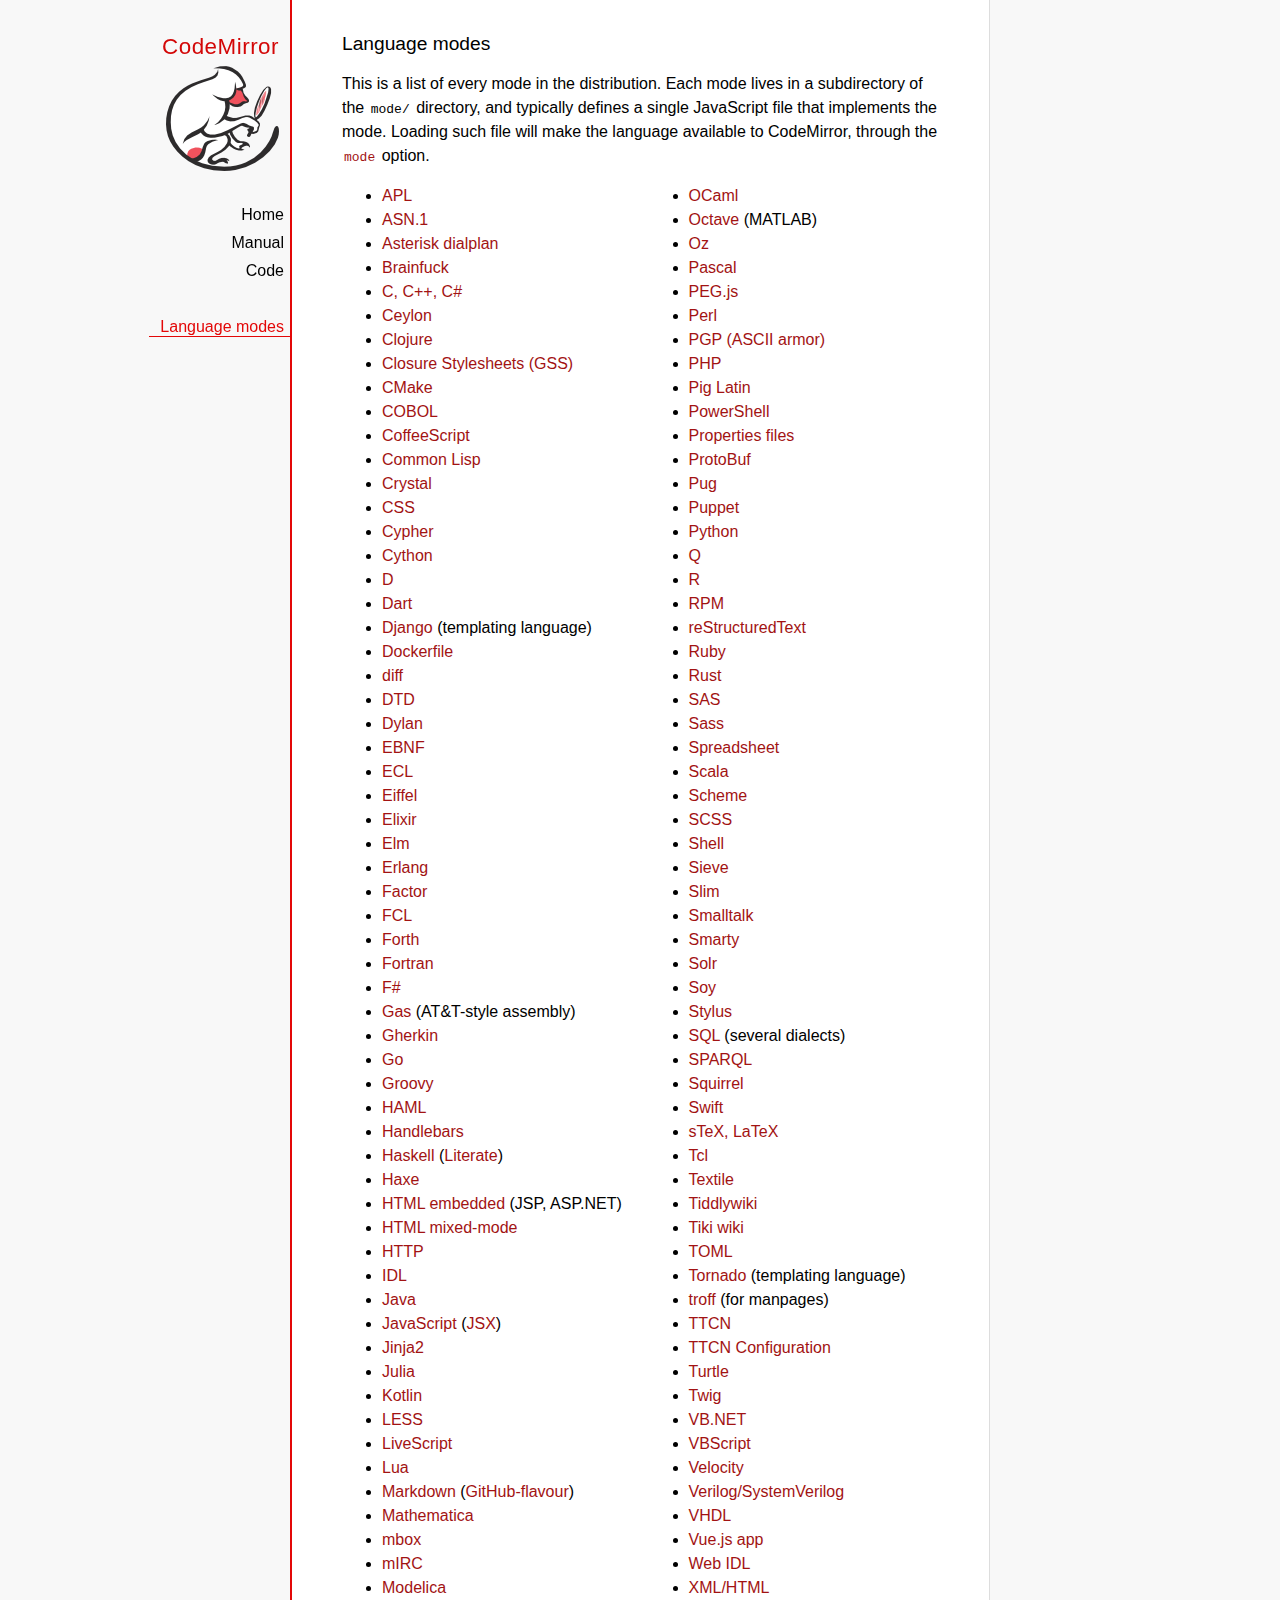
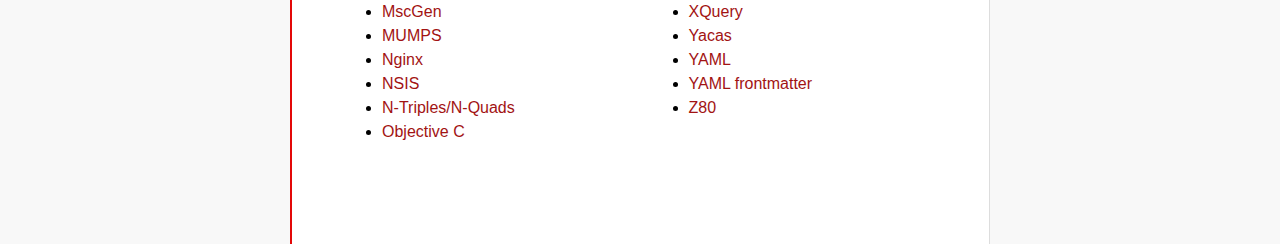
<file: web/plugin/codemirror/mode/index.html>
<!doctype html>

<title>CodeMirror: Language Modes</title>
<meta charset="utf-8"/>
<link rel=stylesheet href="../doc/docs.css">

<div id=nav>
  <a href="http://codemirror.net"><h1>CodeMirror</h1><img id=logo src="../doc/logo.png"></a>

  <ul>
    <li><a href="../index.html">Home</a>
    <li><a href="../doc/manual.html">Manual</a>
    <li><a href="https://github.com/codemirror/codemirror">Code</a>
  </ul>
  <ul>
    <li><a class=active href="#">Language modes</a>
  </ul>
</div>

<article>

  <h2>Language modes</h2>

  <p>This is a list of every mode in the distribution. Each mode lives
in a subdirectory of the <code>mode/</code> directory, and typically
defines a single JavaScript file that implements the mode. Loading
such file will make the language available to CodeMirror, through
the <a href="../doc/manual.html#option_mode"><code>mode</code></a>
option.</p>

  <div style="-webkit-columns: 100px 2; -moz-columns: 100px 2; columns: 100px 2;">
    <ul style="margin-top: 0">
      <li><a href="apl/index.html">APL</a></li>
      <li><a href="asn.1/index.html">ASN.1</a></li>
      <li><a href="asterisk/index.html">Asterisk dialplan</a></li>
      <li><a href="brainfuck/index.html">Brainfuck</a></li>
      <li><a href="clike/index.html">C, C++, C#</a></li>
      <li><a href="clike/index.html">Ceylon</a></li>
      <li><a href="clojure/index.html">Clojure</a></li>
      <li><a href="css/gss.html">Closure Stylesheets (GSS)</a></li>
      <li><a href="cmake/index.html">CMake</a></li>
      <li><a href="cobol/index.html">COBOL</a></li>
      <li><a href="coffeescript/index.html">CoffeeScript</a></li>
      <li><a href="commonlisp/index.html">Common Lisp</a></li>
      <li><a href="crystal/index.html">Crystal</a></li>
      <li><a href="css/index.html">CSS</a></li>
      <li><a href="cypher/index.html">Cypher</a></li>
      <li><a href="python/index.html">Cython</a></li>
      <li><a href="d/index.html">D</a></li>
      <li><a href="dart/index.html">Dart</a></li>
      <li><a href="django/index.html">Django</a> (templating language)</li>
      <li><a href="dockerfile/index.html">Dockerfile</a></li>
      <li><a href="diff/index.html">diff</a></li>
      <li><a href="dtd/index.html">DTD</a></li>
      <li><a href="dylan/index.html">Dylan</a></li>
      <li><a href="ebnf/index.html">EBNF</a></li>
      <li><a href="ecl/index.html">ECL</a></li>
      <li><a href="eiffel/index.html">Eiffel</a></li>
      <li><a href="https://github.com/optick/codemirror-mode-elixir">Elixir</a></li>
      <li><a href="elm/index.html">Elm</a></li>
      <li><a href="erlang/index.html">Erlang</a></li>
      <li><a href="factor/index.html">Factor</a></li>
      <li><a href="fcl/index.html">FCL</a></li>
      <li><a href="forth/index.html">Forth</a></li>
      <li><a href="fortran/index.html">Fortran</a></li>
      <li><a href="mllike/index.html">F#</a></li>
      <li><a href="gas/index.html">Gas</a> (AT&amp;T-style assembly)</li>
      <li><a href="gherkin/index.html">Gherkin</a></li>
      <li><a href="go/index.html">Go</a></li>
      <li><a href="groovy/index.html">Groovy</a></li>
      <li><a href="haml/index.html">HAML</a></li>
      <li><a href="handlebars/index.html">Handlebars</a></li>
      <li><a href="haskell/index.html">Haskell</a> (<a href="haskell-literate/index.html">Literate</a>)</li>
      <li><a href="haxe/index.html">Haxe</a></li>
      <li><a href="htmlembedded/index.html">HTML embedded</a> (JSP, ASP.NET)</li>
      <li><a href="htmlmixed/index.html">HTML mixed-mode</a></li>
      <li><a href="http/index.html">HTTP</a></li>
      <li><a href="idl/index.html">IDL</a></li>
      <li><a href="clike/index.html">Java</a></li>
      <li><a href="javascript/index.html">JavaScript</a> (<a href="jsx/index.html">JSX</a>)</li>
      <li><a href="jinja2/index.html">Jinja2</a></li>
      <li><a href="julia/index.html">Julia</a></li>
      <li><a href="kotlin/index.html">Kotlin</a></li>
      <li><a href="css/less.html">LESS</a></li>
      <li><a href="livescript/index.html">LiveScript</a></li>
      <li><a href="lua/index.html">Lua</a></li>
      <li><a href="markdown/index.html">Markdown</a> (<a href="gfm/index.html">GitHub-flavour</a>)</li>
      <li><a href="mathematica/index.html">Mathematica</a></li>
      <li><a href="mbox/index.html">mbox</a></li>
      <li><a href="mirc/index.html">mIRC</a></li>
      <li><a href="modelica/index.html">Modelica</a></li>
      <li><a href="mscgen/index.html">MscGen</a></li>
      <li><a href="mumps/index.html">MUMPS</a></li>
      <li><a href="nginx/index.html">Nginx</a></li>
      <li><a href="nsis/index.html">NSIS</a></li>
      <li><a href="ntriples/index.html">N-Triples/N-Quads</a></li>
      <li><a href="clike/index.html">Objective C</a></li>
      <li><a href="mllike/index.html">OCaml</a></li>
      <li><a href="octave/index.html">Octave</a> (MATLAB)</li>
      <li><a href="oz/index.html">Oz</a></li>
      <li><a href="pascal/index.html">Pascal</a></li>
      <li><a href="pegjs/index.html">PEG.js</a></li>
      <li><a href="perl/index.html">Perl</a></li>
      <li><a href="asciiarmor/index.html">PGP (ASCII armor)</a></li>
      <li><a href="php/index.html">PHP</a></li>
      <li><a href="pig/index.html">Pig Latin</a></li>
      <li><a href="powershell/index.html">PowerShell</a></li>
      <li><a href="properties/index.html">Properties files</a></li>
      <li><a href="protobuf/index.html">ProtoBuf</a></li>
      <li><a href="pug/index.html">Pug</a></li>
      <li><a href="puppet/index.html">Puppet</a></li>
      <li><a href="python/index.html">Python</a></li>
      <li><a href="q/index.html">Q</a></li>
      <li><a href="r/index.html">R</a></li>
      <li><a href="rpm/index.html">RPM</a></li>
      <li><a href="rst/index.html">reStructuredText</a></li>
      <li><a href="ruby/index.html">Ruby</a></li>
      <li><a href="rust/index.html">Rust</a></li>
      <li><a href="sas/index.html">SAS</a></li>
      <li><a href="sass/index.html">Sass</a></li>
      <li><a href="spreadsheet/index.html">Spreadsheet</a></li>
      <li><a href="clike/scala.html">Scala</a></li>
      <li><a href="scheme/index.html">Scheme</a></li>
      <li><a href="css/scss.html">SCSS</a></li>
      <li><a href="shell/index.html">Shell</a></li>
      <li><a href="sieve/index.html">Sieve</a></li>
      <li><a href="slim/index.html">Slim</a></li>
      <li><a href="smalltalk/index.html">Smalltalk</a></li>
      <li><a href="smarty/index.html">Smarty</a></li>
      <li><a href="solr/index.html">Solr</a></li>
      <li><a href="soy/index.html">Soy</a></li>
      <li><a href="stylus/index.html">Stylus</a></li>
      <li><a href="sql/index.html">SQL</a> (several dialects)</li>
      <li><a href="sparql/index.html">SPARQL</a></li>
      <li><a href="clike/index.html">Squirrel</a></li>
      <li><a href="swift/index.html">Swift</a></li>
      <li><a href="stex/index.html">sTeX, LaTeX</a></li>
      <li><a href="tcl/index.html">Tcl</a></li>
      <li><a href="textile/index.html">Textile</a></li>
      <li><a href="tiddlywiki/index.html">Tiddlywiki</a></li>
      <li><a href="tiki/index.html">Tiki wiki</a></li>
      <li><a href="toml/index.html">TOML</a></li>
      <li><a href="tornado/index.html">Tornado</a> (templating language)</li>
      <li><a href="troff/index.html">troff</a> (for manpages)</li>
      <li><a href="ttcn/index.html">TTCN</a></li>
      <li><a href="ttcn-cfg/index.html">TTCN Configuration</a></li>
      <li><a href="turtle/index.html">Turtle</a></li>
      <li><a href="twig/index.html">Twig</a></li>
      <li><a href="vb/index.html">VB.NET</a></li>
      <li><a href="vbscript/index.html">VBScript</a></li>
      <li><a href="velocity/index.html">Velocity</a></li>
      <li><a href="verilog/index.html">Verilog/SystemVerilog</a></li>
      <li><a href="vhdl/index.html">VHDL</a></li>
      <li><a href="vue/index.html">Vue.js app</a></li>
      <li><a href="webidl/index.html">Web IDL</a></li>
      <li><a href="xml/index.html">XML/HTML</a></li>
      <li><a href="xquery/index.html">XQuery</a></li>
      <li><a href="yacas/index.html">Yacas</a></li>
      <li><a href="yaml/index.html">YAML</a></li>
      <li><a href="yaml-frontmatter/index.html">YAML frontmatter</a></li>
      <li><a href="z80/index.html">Z80</a></li>
    </ul>
  </div>

</article>
</file>
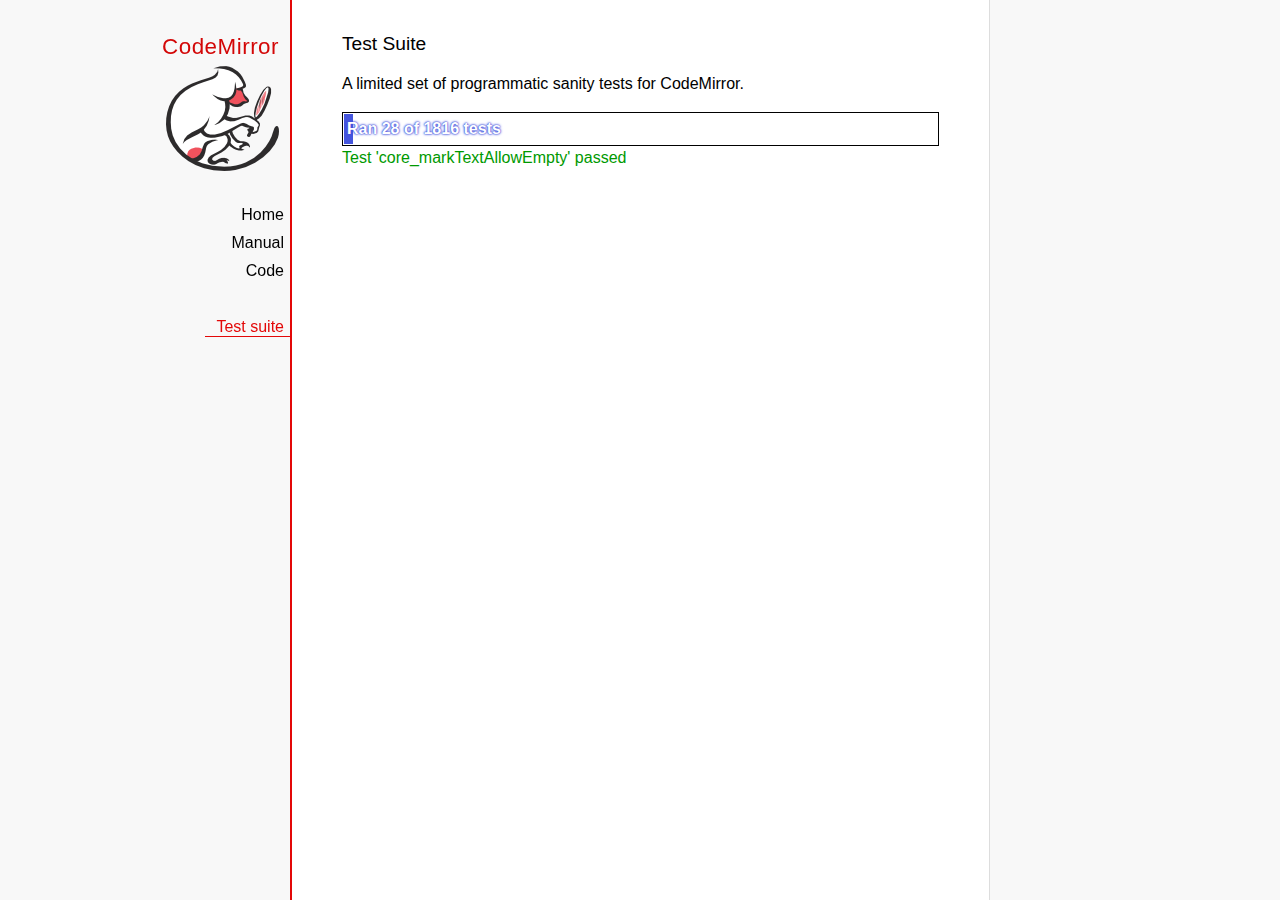
<file: web/plugin/codemirror/test/index.html>
<!doctype html>

<meta charset="utf-8"/>
<title>CodeMirror: Test Suite</title>
<link rel=stylesheet href="../doc/docs.css">

<link rel="stylesheet" href="../lib/codemirror.css">
<link rel="stylesheet" href="mode_test.css">
<script src="../doc/activebookmark.js"></script>
<script src="../lib/codemirror.js"></script>
<script src="../mode/meta.js"></script>
<script src="../addon/mode/overlay.js"></script>
<script src="../addon/mode/multiplex.js"></script>
<script src="../addon/search/searchcursor.js"></script>
<script src="../addon/dialog/dialog.js"></script>
<script src="../addon/edit/matchbrackets.js"></script>
<script src="../addon/hint/sql-hint.js"></script>
<script src="../addon/comment/comment.js"></script>
<script src="../addon/mode/simple.js"></script>
<script src="../mode/css/css.js"></script>
<script src="../mode/clike/clike.js"></script>
<!-- clike must be after css or vim and sublime tests will fail -->
<script src="../mode/cypher/cypher.js"></script>
<script src="../mode/d/d.js"></script>
<script src="../mode/gfm/gfm.js"></script>
<script src="../mode/haml/haml.js"></script>
<script src="../mode/htmlmixed/htmlmixed.js"></script>
<script src="../mode/javascript/javascript.js"></script>
<script src="../mode/jsx/jsx.js"></script>
<script src="../mode/markdown/markdown.js"></script>
<script src="../mode/php/php.js"></script>
<script src="../mode/python/python.js"></script>
<script src="../mode/powershell/powershell.js"></script>
<script src="../mode/ruby/ruby.js"></script>
<script src="../mode/sass/sass.js"></script>
<script src="../mode/shell/shell.js"></script>
<script src="../mode/slim/slim.js"></script>
<script src="../mode/soy/soy.js"></script>
<script src="../mode/sql/sql.js"></script>
<script src="../mode/stex/stex.js"></script>
<script src="../mode/swift/swift.js"></script>
<script src="../mode/textile/textile.js"></script>
<script src="../mode/verilog/verilog.js"></script>
<script src="../mode/xml/xml.js"></script>
<script src="../mode/xquery/xquery.js"></script>
<script src="../keymap/emacs.js"></script>
<script src="../keymap/sublime.js"></script>
<script src="../keymap/vim.js"></script>
<script src="../mode/rust/rust.js"></script>
<script src="../mode/mscgen/mscgen.js"></script>
<script src="../mode/dylan/dylan.js"></script>

<style type="text/css">
  .ok {color: #090;}
  .fail {color: #e00;}
  .error {color: #c90;}
  .done {font-weight: bold;}
  #progress {
  background: #45d;
  color: white;
  text-shadow: 0 0 1px #45d, 0 0 2px #45d, 0 0 3px #45d;
  font-weight: bold;
  white-space: pre;
  }
  #testground {
  visibility: hidden;
  }
  #testground.offscreen {
  visibility: visible;
  position: absolute;
  left: -10000px;
  top: -10000px;
  }
  .CodeMirror { border: 1px solid black; }
</style>

<div id=nav>
  <a href="http://codemirror.net"><h1>CodeMirror</h1><img id=logo src="../doc/logo.png"></a>

  <ul>
    <li><a href="../index.html">Home</a>
    <li><a href="../doc/manual.html">Manual</a>
    <li><a href="https://github.com/codemirror/codemirror">Code</a>
  </ul>
  <ul>
    <li><a class=active href="#">Test suite</a>
  </ul>
</div>

<article>
  <h2>Test Suite</h2>

    <p>A limited set of programmatic sanity tests for CodeMirror.</p>

    <div style="border: 1px solid black; padding: 1px; max-width: 700px;">
      <div style="width: 0px;" id=progress><div style="padding: 3px;">Ran <span id="progress_ran">0</span><span id="progress_total"> of 0</span> tests</div></div>
    </div>
    <p id=status>Please enable JavaScript...</p>
    <div id=output></div>

    <div id=testground></div>

    <script src="driver.js"></script>
    <script src="test.js"></script>
    <script src="doc_test.js"></script>
    <script src="multi_test.js"></script>
    <script src="contenteditable_test.js"></script>
    <script src="scroll_test.js"></script>
    <script src="comment_test.js"></script>
    <script src="search_test.js"></script>
    <script src="mode_test.js"></script>

    <script src="../mode/clike/test.js"></script>
    <script src="../mode/css/test.js"></script>
    <script src="../mode/css/gss_test.js"></script>
    <script src="../mode/css/scss_test.js"></script>
    <script src="../mode/css/less_test.js"></script>
    <script src="../mode/cypher/test.js"></script>
    <script src="../mode/d/test.js"></script>
    <script src="../mode/gfm/test.js"></script>
    <script src="../mode/haml/test.js"></script>
    <script src="../mode/javascript/test.js"></script>
    <script src="../mode/jsx/test.js"></script>
    <script src="../mode/markdown/test.js"></script>
    <script src="../mode/php/test.js"></script>
    <script src="../mode/powershell/test.js"></script>
    <script src="../mode/ruby/test.js"></script>
    <script src="../mode/sass/test.js"></script>
    <script src="../mode/shell/test.js"></script>
    <script src="../mode/slim/test.js"></script>
    <script src="../mode/soy/test.js"></script>
    <script src="../mode/stex/test.js"></script>
    <script src="../mode/swift/test.js"></script>
    <script src="../mode/textile/test.js"></script>
    <script src="../mode/verilog/test.js"></script>
    <script src="../mode/xml/test.js"></script>
    <script src="../mode/xquery/test.js"></script>
    <script src="../mode/python/test.js"></script>
    <script src="../mode/rust/test.js"></script>
    <script src="../mode/mscgen/mscgen_test.js"></script>
    <script src="../mode/mscgen/xu_test.js"></script>
    <script src="../mode/mscgen/msgenny_test.js"></script>
    <script src="../mode/dylan/test.js"></script>
    <script src="../addon/mode/multiplex_test.js"></script>
    <script src="emacs_test.js"></script>
    <script src="sql-hint-test.js"></script>
    <script src="sublime_test.js"></script>
    <script src="vim_test.js"></script>
    <script>
      window.onload = runHarness;
      CodeMirror.on(window, 'hashchange', runHarness);

      function esc(str) {
        return str.replace(/[<&]/, function(ch) { return ch == "<" ? "&lt;" : "&amp;"; });
      }

      var output = document.getElementById("output"),
          progress = document.getElementById("progress"),
          progressRan = document.getElementById("progress_ran").childNodes[0],
          progressTotal = document.getElementById("progress_total").childNodes[0];
      var count = 0,
          failed = 0,
          skipped = 0,
          bad = "",
          running = false, // Flag that states tests are running
          quit = false, // Flag to quit tests ASAP
          verbose = false; // Adds message for *every* test to output

      function runHarness(){
        if (running) {
          quit = true;
          setStatus("Restarting tests...", '', true);
          setTimeout(function(){runHarness();}, 500);
          return;
        }
        filters = [];
        verbose = false;
        if (window.location.hash.substr(1)){
          var strings = window.location.hash.substr(1).split(",");
          while (strings.length) {
            var s = strings.shift();
            if (s === "verbose")
              verbose = true;
            else
              filters.push(parseTestFilter(decodeURIComponent(s)));
          }
        }
        quit = false;
        running = true;
        setStatus("Loading tests...");
        count = 0;
        failed = 0;
        skipped = 0;
        bad = "";
        totalTests = countTests();
        progressTotal.nodeValue = " of " + totalTests;
        progressRan.nodeValue = count;
        output.innerHTML = '';
        document.getElementById("testground").innerHTML = "<form>" +
          "<textarea id=\"code\" name=\"code\"></textarea>" +
          "<input type=submit value=ok name=submit>" +
          "</form>";
        runTests(displayTest);
      }

      function setStatus(message, className, force){
        if (quit && !force) return;
        if (!message) throw("must provide message");
        var status = document.getElementById("status").childNodes[0];
        status.nodeValue = message;
        status.parentNode.className = className;
      }
      function addOutput(name, className, code){
        var newOutput = document.createElement("dl");
        var newTitle = document.createElement("dt");
        newTitle.className = className;
        newTitle.appendChild(document.createTextNode(name));
        newOutput.appendChild(newTitle);
        var newMessage = document.createElement("dd");
        newMessage.innerHTML = code;
        newOutput.appendChild(newTitle);
        newOutput.appendChild(newMessage);
        output.appendChild(newOutput);
      }
      function displayTest(type, name, customMessage) {
        var message = "???";
        if (type != "done" && type != "skipped") ++count;
        progress.style.width = (count * (progress.parentNode.clientWidth - 2) / (totalTests || 1)) + "px";
        progressRan.nodeValue = count;
        if (type == "ok") {
          message = "Test '" + name + "' passed";
          if (!verbose) customMessage = false;
        } else if (type == "skipped") {
          message = "Test '" + name + "' skipped";
          ++skipped;
          if (!verbose) customMessage = false;
        } else if (type == "expected") {
          message = "Test '" + name + "' failed as expected";
          if (!verbose) customMessage = false;
        } else if (type == "error" || type == "fail") {
          ++failed;
          message = "Test '" + name + "' failed";
        } else if (type == "done") {
          if (failed) {
            type += " fail";
            message = failed + " failure" + (failed > 1 ? "s" : "");
          } else if (count < totalTests) {
            failed = totalTests - count;
            type += " fail";
            message = failed + " failure" + (failed > 1 ? "s" : "");
          } else {
            type += " ok";
            message = "All passed";
            if (skipped) {
              message += " (" + skipped + " skipped)";
            }
          }
          progressTotal.nodeValue = '';
          customMessage = true; // Hack to avoid adding to output
        }
        if (verbose && !customMessage)  customMessage = message;
        setStatus(message, type);
        if (customMessage && customMessage.length > 0) {
          addOutput(name, type, customMessage);
        }
      }
    </script>

</article>
</file>
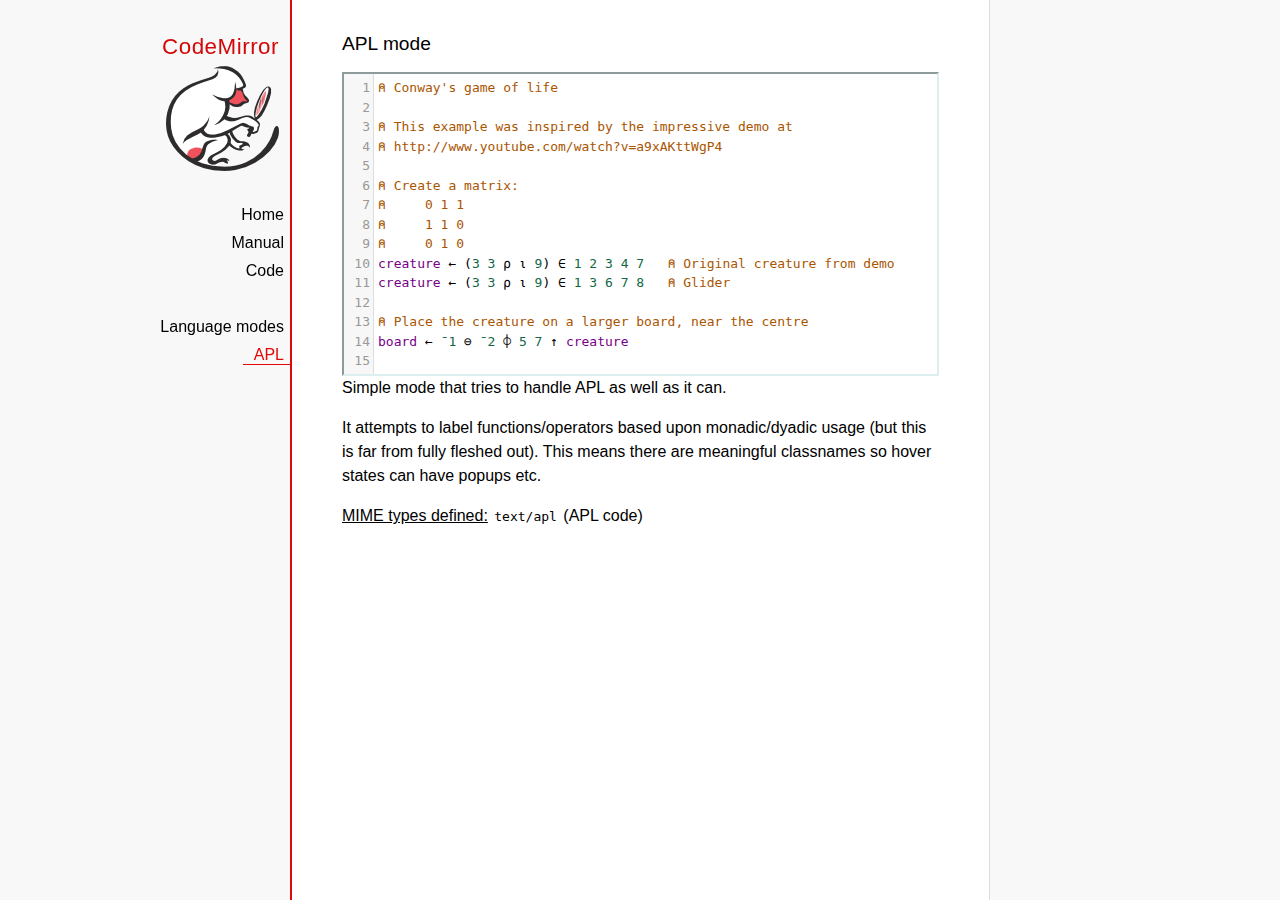
<file: web/plugin/codemirror/mode/apl/index.html>
<!doctype html>

<title>CodeMirror: APL mode</title>
<meta charset="utf-8"/>
<link rel=stylesheet href="../../doc/docs.css">

<link rel="stylesheet" href="../../lib/codemirror.css">
<script src="../../lib/codemirror.js"></script>
<script src="../../addon/edit/matchbrackets.js"></script>
<script src="./apl.js"></script>
<style>
	.CodeMirror { border: 2px inset #dee; }
    </style>
<div id=nav>
  <a href="http://codemirror.net"><h1>CodeMirror</h1><img id=logo src="../../doc/logo.png"></a>

  <ul>
    <li><a href="../../index.html">Home</a>
    <li><a href="../../doc/manual.html">Manual</a>
    <li><a href="https://github.com/codemirror/codemirror">Code</a>
  </ul>
  <ul>
    <li><a href="../index.html">Language modes</a>
    <li><a class=active href="#">APL</a>
  </ul>
</div>

<article>
<h2>APL mode</h2>
<form><textarea id="code" name="code">
⍝ Conway's game of life

⍝ This example was inspired by the impressive demo at
⍝ http://www.youtube.com/watch?v=a9xAKttWgP4

⍝ Create a matrix:
⍝     0 1 1
⍝     1 1 0
⍝     0 1 0
creature ← (3 3 ⍴ ⍳ 9) ∈ 1 2 3 4 7   ⍝ Original creature from demo
creature ← (3 3 ⍴ ⍳ 9) ∈ 1 3 6 7 8   ⍝ Glider

⍝ Place the creature on a larger board, near the centre
board ← ¯1 ⊖ ¯2 ⌽ 5 7 ↑ creature

⍝ A function to move from one generation to the next
life ← {∨/ 1 ⍵ ∧ 3 4 = ⊂+/ +⌿ 1 0 ¯1 ∘.⊖ 1 0 ¯1 ⌽¨ ⊂⍵}

⍝ Compute n-th generation and format it as a
⍝ character matrix
gen ← {' #'[(life ⍣ ⍵) board]}

⍝ Show first three generations
(gen 1) (gen 2) (gen 3)
</textarea></form>

    <script>
      var editor = CodeMirror.fromTextArea(document.getElementById("code"), {
        lineNumbers: true,
        matchBrackets: true,
        mode: "text/apl"
      });
    </script>

    <p>Simple mode that tries to handle APL as well as it can.</p>
    <p>It attempts to label functions/operators based upon
    monadic/dyadic usage (but this is far from fully fleshed out).
    This means there are meaningful classnames so hover states can
    have popups etc.</p>

    <p><strong>MIME types defined:</strong> <code>text/apl</code> (APL code)</p>
  </article>
</file>
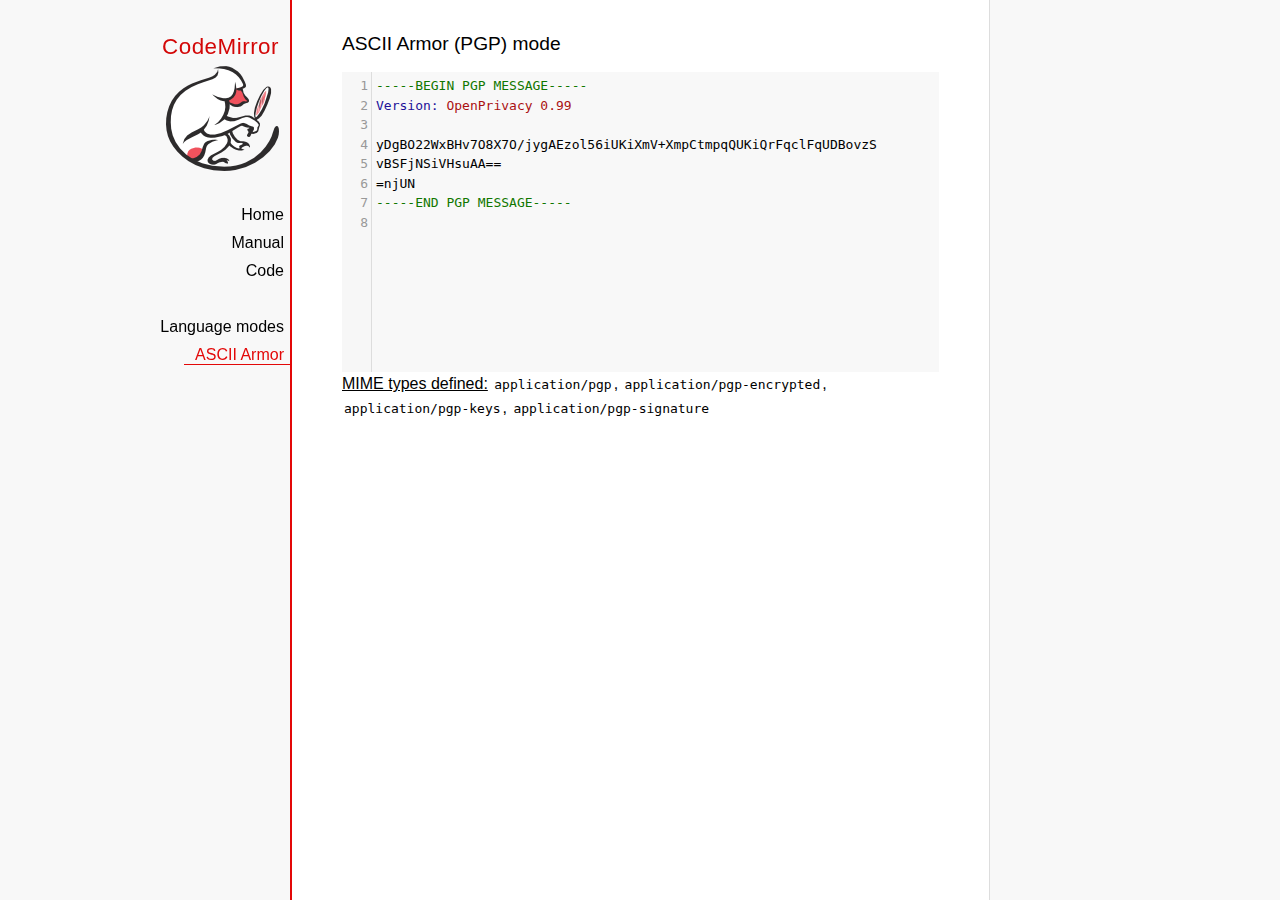
<file: web/plugin/codemirror/mode/asciiarmor/index.html>
<!doctype html>

<title>CodeMirror: ASCII Armor (PGP) mode</title>
<meta charset="utf-8"/>
<link rel=stylesheet href="../../doc/docs.css">

<link rel="stylesheet" href="../../lib/codemirror.css">
<script src="../../lib/codemirror.js"></script>
<script src="asciiarmor.js"></script>
<style>.CodeMirror {background: #f8f8f8;}</style>
<div id=nav>
  <a href="http://codemirror.net"><h1>CodeMirror</h1><img id=logo src="../../doc/logo.png"></a>

  <ul>
    <li><a href="../../index.html">Home</a>
    <li><a href="../../doc/manual.html">Manual</a>
    <li><a href="https://github.com/codemirror/codemirror">Code</a>
  </ul>
  <ul>
    <li><a href="../index.html">Language modes</a>
    <li><a class=active href="#">ASCII Armor</a>
  </ul>
</div>

<article>
<h2>ASCII Armor (PGP) mode</h2>
<form><textarea id="code" name="code">
-----BEGIN PGP MESSAGE-----
Version: OpenPrivacy 0.99

yDgBO22WxBHv7O8X7O/jygAEzol56iUKiXmV+XmpCtmpqQUKiQrFqclFqUDBovzS
vBSFjNSiVHsuAA==
=njUN
-----END PGP MESSAGE-----
</textarea></form>

<script>
var editor = CodeMirror.fromTextArea(document.getElementById("code"), {
  lineNumbers: true
});
</script>

<p><strong>MIME types
defined:</strong> <code>application/pgp</code>, <code>application/pgp-encrypted</code>, <code>application/pgp-keys</code>, <code>application/pgp-signature</code></p>

</article>
</file>
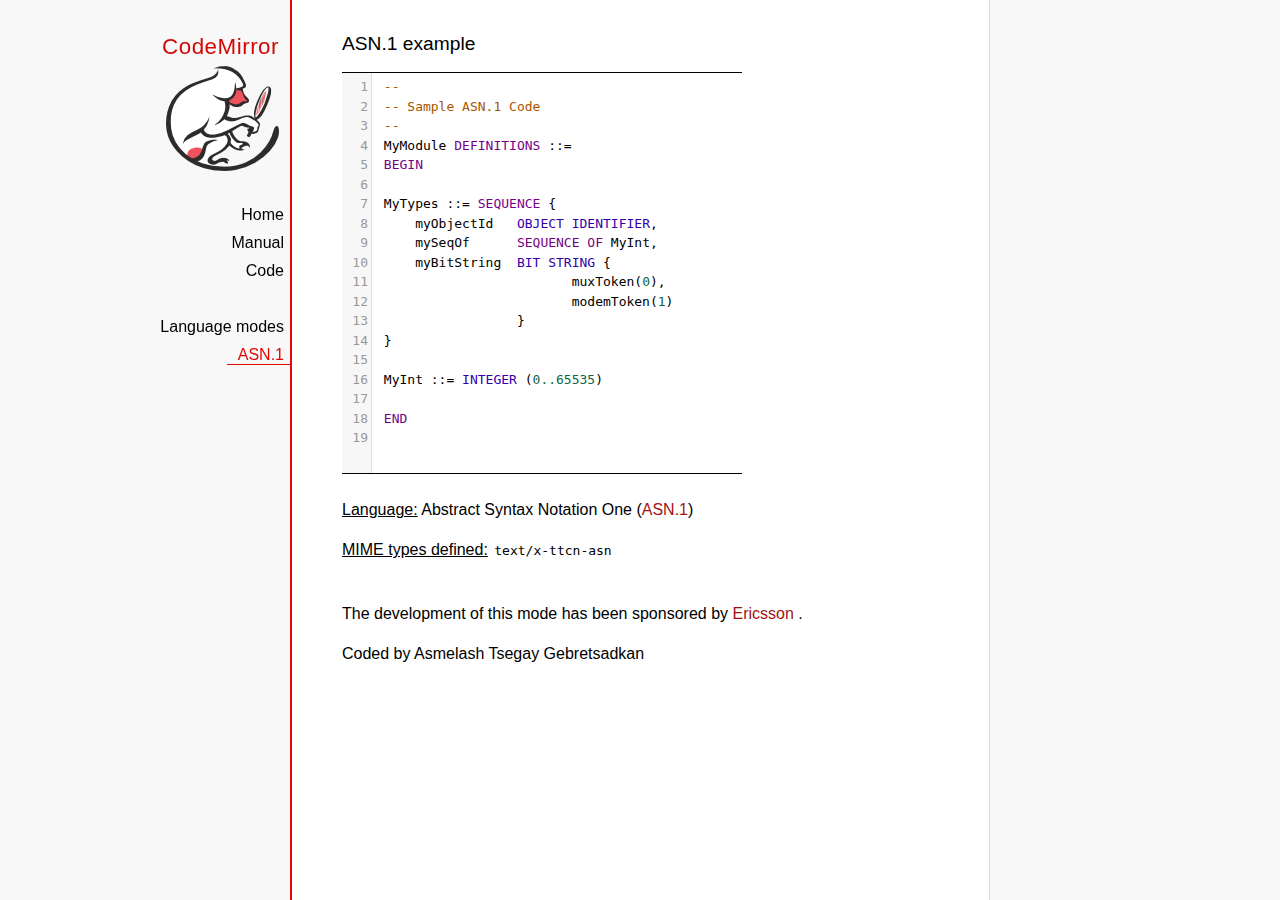
<file: web/plugin/codemirror/mode/asn.1/index.html>
﻿<!doctype html>

<title>CodeMirror: ASN.1 mode</title>
<meta charset="utf-8"/>
<link rel=stylesheet href="../../doc/docs.css">

<link rel="stylesheet" href="../../lib/codemirror.css">
<script src="../../lib/codemirror.js"></script>
<script src="asn.1.js"></script>
<style type="text/css">
    .CodeMirror {
        border-top: 1px solid black;
        border-bottom: 1px solid black;
    }
</style>
<div id=nav>
    <a href="http://codemirror.net"><h1>CodeMirror</h1>
        <img id=logo src="../../doc/logo.png">
    </a>

    <ul>
        <li><a href="../../index.html">Home</a>
        <li><a href="../../doc/manual.html">Manual</a>
        <li><a href="https://github.com/codemirror/codemirror">Code</a>
    </ul>
    <ul>
        <li><a href="../index.html">Language modes</a>
        <li><a class=active href="http://en.wikipedia.org/wiki/Abstract_Syntax_Notation_One">ASN.1</a>
    </ul>
</div>
<article>
    <h2>ASN.1 example</h2>
    <div>
        <textarea id="ttcn-asn-code">
 --
 -- Sample ASN.1 Code
 --
 MyModule DEFINITIONS ::=
 BEGIN

 MyTypes ::= SEQUENCE {
     myObjectId   OBJECT IDENTIFIER,
     mySeqOf      SEQUENCE OF MyInt,
     myBitString  BIT STRING {
                         muxToken(0),
                         modemToken(1)
                  }
 }

 MyInt ::= INTEGER (0..65535)

 END
        </textarea>
    </div>

    <script>
        var ttcnEditor = CodeMirror.fromTextArea(document.getElementById("ttcn-asn-code"), {
            lineNumbers: true,
            matchBrackets: true,
            mode: "text/x-ttcn-asn"
        });
        ttcnEditor.setSize(400, 400);
        var mac = CodeMirror.keyMap.default == CodeMirror.keyMap.macDefault;
        CodeMirror.keyMap.default[(mac ? "Cmd" : "Ctrl") + "-Space"] = "autocomplete";
    </script>
    <br/>
    <p><strong>Language:</strong> Abstract Syntax Notation One
        (<a href="http://www.itu.int/en/ITU-T/asn1/Pages/introduction.aspx">ASN.1</a>)
    </p>
    <p><strong>MIME types defined:</strong> <code>text/x-ttcn-asn</code></p>

    <br/>
    <p>The development of this mode has been sponsored by <a href="http://www.ericsson.com/">Ericsson
    </a>.</p>
    <p>Coded by Asmelash Tsegay Gebretsadkan </p>
</article>
</file>
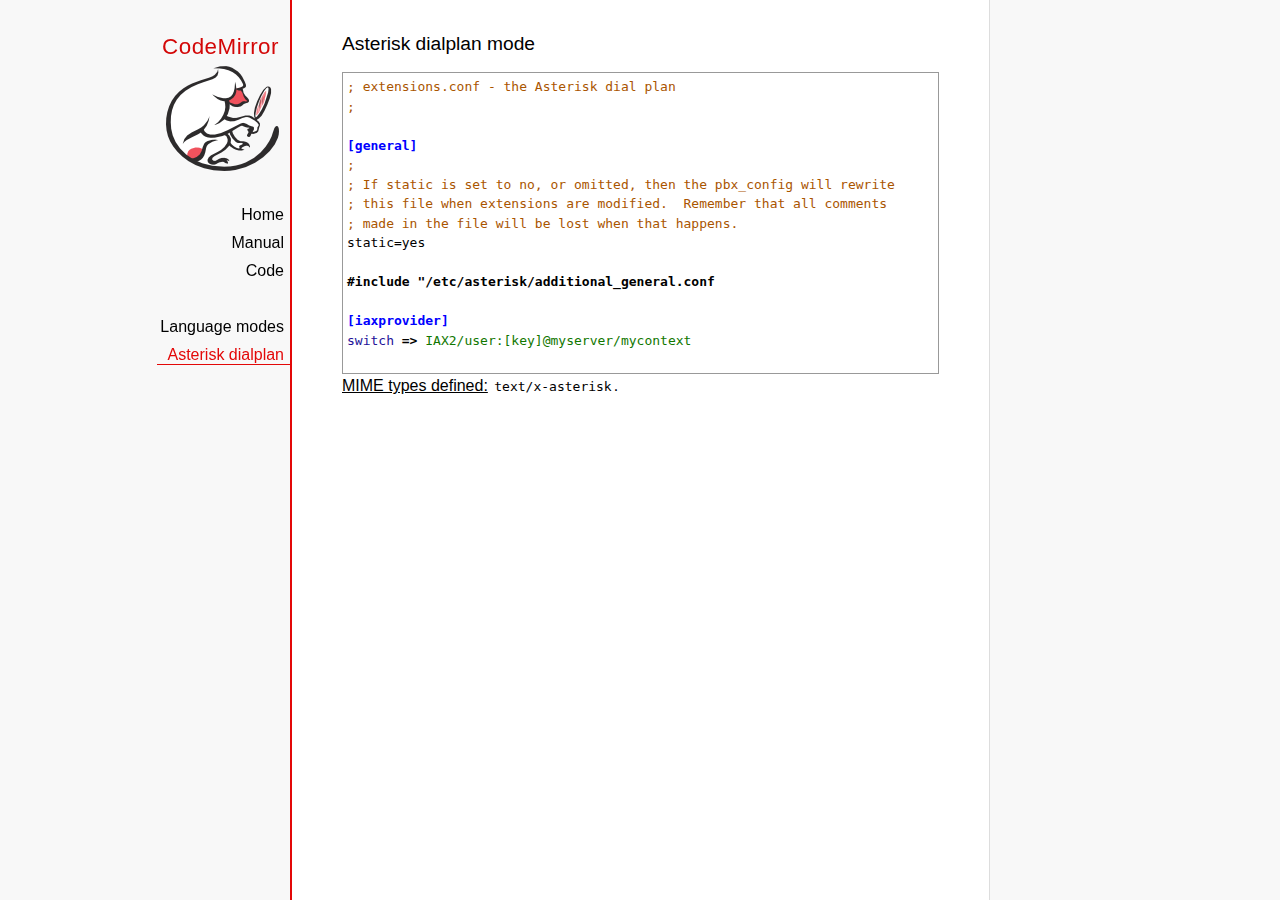
<file: web/plugin/codemirror/mode/asterisk/index.html>
<!doctype html>

<title>CodeMirror: Asterisk dialplan mode</title>
<meta charset="utf-8"/>
<link rel=stylesheet href="../../doc/docs.css">

<link rel="stylesheet" href="../../lib/codemirror.css">
<script src="../../lib/codemirror.js"></script>
<script src="asterisk.js"></script>
<style>
      .CodeMirror {border: 1px solid #999;}
      .cm-s-default span.cm-arrow { color: red; }
    </style>
<div id=nav>
  <a href="http://codemirror.net"><h1>CodeMirror</h1><img id=logo src="../../doc/logo.png"></a>

  <ul>
    <li><a href="../../index.html">Home</a>
    <li><a href="../../doc/manual.html">Manual</a>
    <li><a href="https://github.com/codemirror/codemirror">Code</a>
  </ul>
  <ul>
    <li><a href="../index.html">Language modes</a>
    <li><a class=active href="#">Asterisk dialplan</a>
  </ul>
</div>

<article>
<h2>Asterisk dialplan mode</h2>
<form><textarea id="code" name="code">
; extensions.conf - the Asterisk dial plan
;

[general]
;
; If static is set to no, or omitted, then the pbx_config will rewrite
; this file when extensions are modified.  Remember that all comments
; made in the file will be lost when that happens.
static=yes

#include "/etc/asterisk/additional_general.conf

[iaxprovider]
switch => IAX2/user:[key]@myserver/mycontext

[dynamic]
#exec /usr/bin/dynamic-peers.pl

[trunkint]
;
; International long distance through trunk
;
exten => _9011.,1,Macro(dundi-e164,${EXTEN:4})
exten => _9011.,n,Dial(${GLOBAL(TRUNK)}/${FILTER(0-9,${EXTEN:${GLOBAL(TRUNKMSD)}})})

[local]
;
; Master context for local, toll-free, and iaxtel calls only
;
ignorepat => 9
include => default

[demo]
include => stdexten
;
; We start with what to do when a call first comes in.
;
exten => s,1,Wait(1)			; Wait a second, just for fun
same  => n,Answer			; Answer the line
same  => n,Set(TIMEOUT(digit)=5)	; Set Digit Timeout to 5 seconds
same  => n,Set(TIMEOUT(response)=10)	; Set Response Timeout to 10 seconds
same  => n(restart),BackGround(demo-congrats)	; Play a congratulatory message
same  => n(instruct),BackGround(demo-instruct)	; Play some instructions
same  => n,WaitExten			; Wait for an extension to be dialed.

exten => 2,1,BackGround(demo-moreinfo)	; Give some more information.
exten => 2,n,Goto(s,instruct)

exten => 3,1,Set(LANGUAGE()=fr)		; Set language to french
exten => 3,n,Goto(s,restart)		; Start with the congratulations

exten => 1000,1,Goto(default,s,1)
;
; We also create an example user, 1234, who is on the console and has
; voicemail, etc.
;
exten => 1234,1,Playback(transfer,skip)		; "Please hold while..."
					; (but skip if channel is not up)
exten => 1234,n,Gosub(${EXTEN},stdexten(${GLOBAL(CONSOLE)}))
exten => 1234,n,Goto(default,s,1)		; exited Voicemail

exten => 1235,1,Voicemail(1234,u)		; Right to voicemail

exten => 1236,1,Dial(Console/dsp)		; Ring forever
exten => 1236,n,Voicemail(1234,b)		; Unless busy

;
; # for when they're done with the demo
;
exten => #,1,Playback(demo-thanks)	; "Thanks for trying the demo"
exten => #,n,Hangup			; Hang them up.

;
; A timeout and "invalid extension rule"
;
exten => t,1,Goto(#,1)			; If they take too long, give up
exten => i,1,Playback(invalid)		; "That's not valid, try again"

;
; Create an extension, 500, for dialing the
; Asterisk demo.
;
exten => 500,1,Playback(demo-abouttotry); Let them know what's going on
exten => 500,n,Dial(IAX2/guest@pbx.digium.com/s@default)	; Call the Asterisk demo
exten => 500,n,Playback(demo-nogo)	; Couldn't connect to the demo site
exten => 500,n,Goto(s,6)		; Return to the start over message.

;
; Create an extension, 600, for evaluating echo latency.
;
exten => 600,1,Playback(demo-echotest)	; Let them know what's going on
exten => 600,n,Echo			; Do the echo test
exten => 600,n,Playback(demo-echodone)	; Let them know it's over
exten => 600,n,Goto(s,6)		; Start over

;
;	You can use the Macro Page to intercom a individual user
exten => 76245,1,Macro(page,SIP/Grandstream1)
; or if your peernames are the same as extensions
exten => _7XXX,1,Macro(page,SIP/${EXTEN})
;
;
; System Wide Page at extension 7999
;
exten => 7999,1,Set(TIMEOUT(absolute)=60)
exten => 7999,2,Page(Local/Grandstream1@page&Local/Xlite1@page&Local/1234@page/n,d)

; Give voicemail at extension 8500
;
exten => 8500,1,VoicemailMain
exten => 8500,n,Goto(s,6)

    </textarea></form>
    <script>
      var editor = CodeMirror.fromTextArea(document.getElementById("code"), {
        mode: "text/x-asterisk",
        matchBrackets: true,
        lineNumber: true
      });
    </script>

    <p><strong>MIME types defined:</strong> <code>text/x-asterisk</code>.</p>

  </article>
</file>
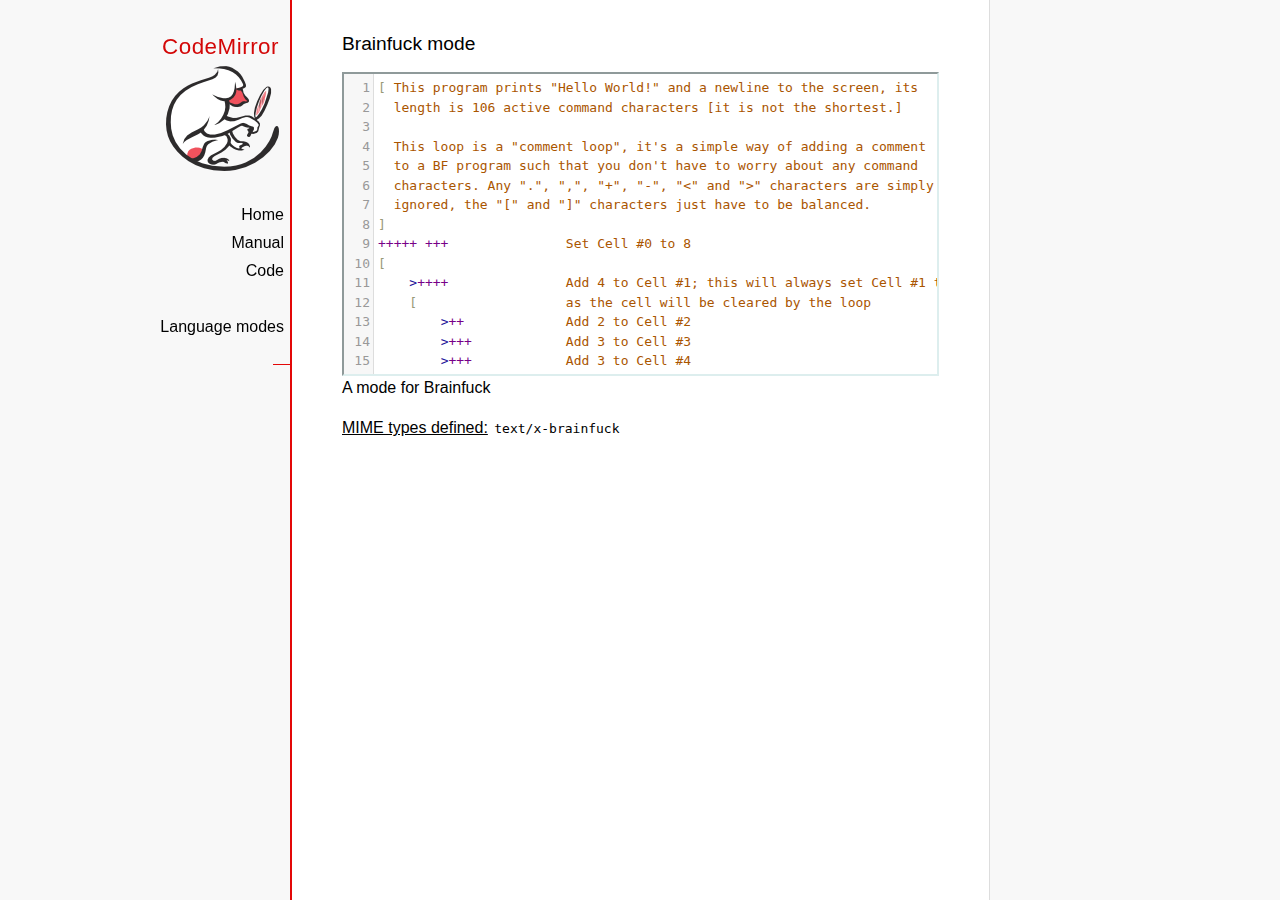
<file: web/plugin/codemirror/mode/brainfuck/index.html>
<!doctype html>

<title>CodeMirror: Brainfuck mode</title>
<meta charset="utf-8"/>
<link rel=stylesheet href="../../doc/docs.css">

<link rel="stylesheet" href="../../lib/codemirror.css">
<script src="../../lib/codemirror.js"></script>
<script src="../../addon/edit/matchbrackets.js"></script>
<script src="./brainfuck.js"></script>
<style>
	.CodeMirror { border: 2px inset #dee; }
    </style>
<div id=nav>
  <a href="http://codemirror.net"><h1>CodeMirror</h1><img id=logo src="../../doc/logo.png"></a>

  <ul>
    <li><a href="../../index.html">Home</a>
    <li><a href="../../doc/manual.html">Manual</a>
    <li><a href="https://github.com/codemirror/codemirror">Code</a>
  </ul>
  <ul>
    <li><a href="../index.html">Language modes</a>
    <li><a class=active href="#"></a>
  </ul>
</div>

<article>
<h2>Brainfuck mode</h2>
<form><textarea id="code" name="code">
[ This program prints "Hello World!" and a newline to the screen, its
  length is 106 active command characters [it is not the shortest.]

  This loop is a "comment loop", it's a simple way of adding a comment
  to a BF program such that you don't have to worry about any command
  characters. Any ".", ",", "+", "-", "&lt;" and "&gt;" characters are simply
  ignored, the "[" and "]" characters just have to be balanced.
]
+++++ +++               Set Cell #0 to 8
[
    &gt;++++               Add 4 to Cell #1; this will always set Cell #1 to 4
    [                   as the cell will be cleared by the loop
        &gt;++             Add 2 to Cell #2
        &gt;+++            Add 3 to Cell #3
        &gt;+++            Add 3 to Cell #4
        &gt;+              Add 1 to Cell #5
        &lt;&lt;&lt;&lt;-           Decrement the loop counter in Cell #1
    ]                   Loop till Cell #1 is zero; number of iterations is 4
    &gt;+                  Add 1 to Cell #2
    &gt;+                  Add 1 to Cell #3
    &gt;-                  Subtract 1 from Cell #4
    &gt;&gt;+                 Add 1 to Cell #6
    [&lt;]                 Move back to the first zero cell you find; this will
                        be Cell #1 which was cleared by the previous loop
    &lt;-                  Decrement the loop Counter in Cell #0
]                       Loop till Cell #0 is zero; number of iterations is 8

The result of this is:
Cell No :   0   1   2   3   4   5   6
Contents:   0   0  72 104  88  32   8
Pointer :   ^

&gt;&gt;.                     Cell #2 has value 72 which is 'H'
&gt;---.                   Subtract 3 from Cell #3 to get 101 which is 'e'
+++++++..+++.           Likewise for 'llo' from Cell #3
&gt;&gt;.                     Cell #5 is 32 for the space
&lt;-.                     Subtract 1 from Cell #4 for 87 to give a 'W'
&lt;.                      Cell #3 was set to 'o' from the end of 'Hello'
+++.------.--------.    Cell #3 for 'rl' and 'd'
&gt;&gt;+.                    Add 1 to Cell #5 gives us an exclamation point
&gt;++.                    And finally a newline from Cell #6
</textarea></form>

    <script>
      var editor = CodeMirror.fromTextArea(document.getElementById("code"), {
        lineNumbers: true,
        matchBrackets: true,
        mode: "text/x-brainfuck"
      });
    </script>

    <p>A mode for Brainfuck</p>

    <p><strong>MIME types defined:</strong> <code>text/x-brainfuck</code></p>
  </article>
</file>
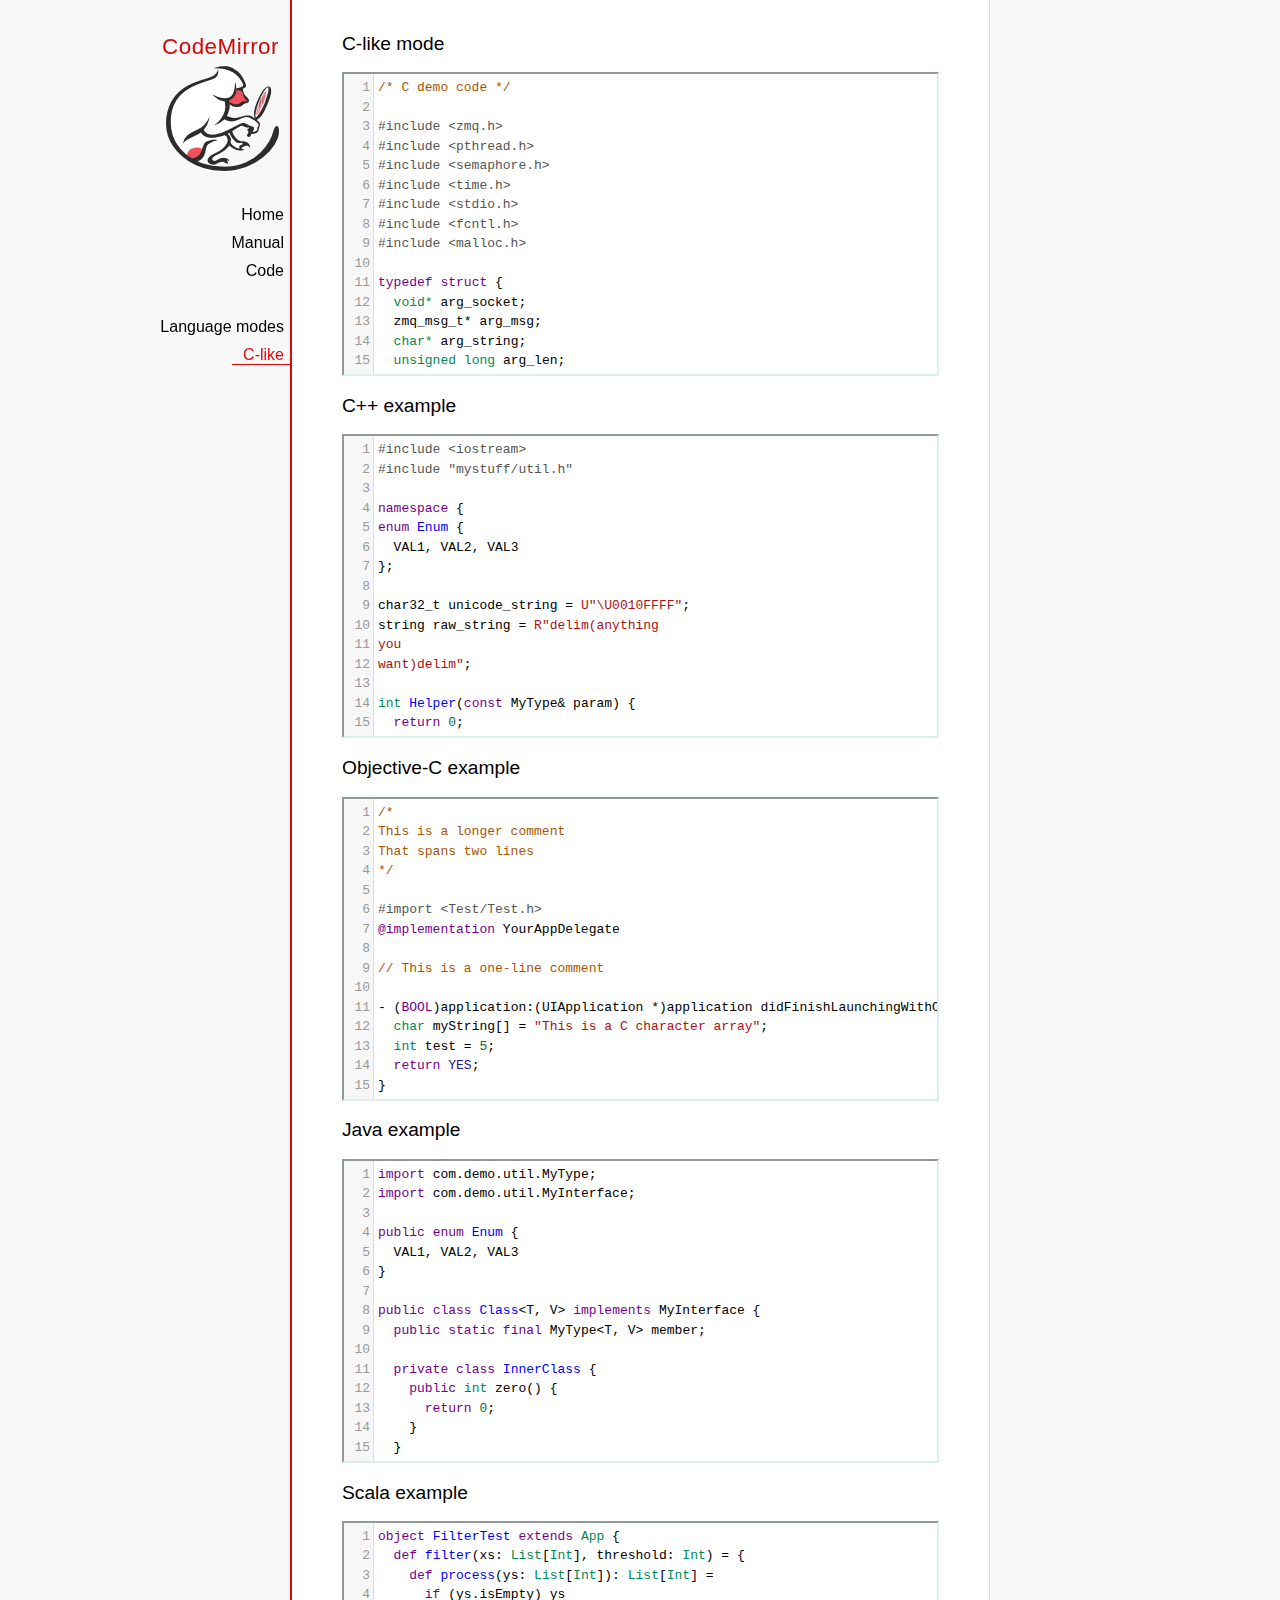
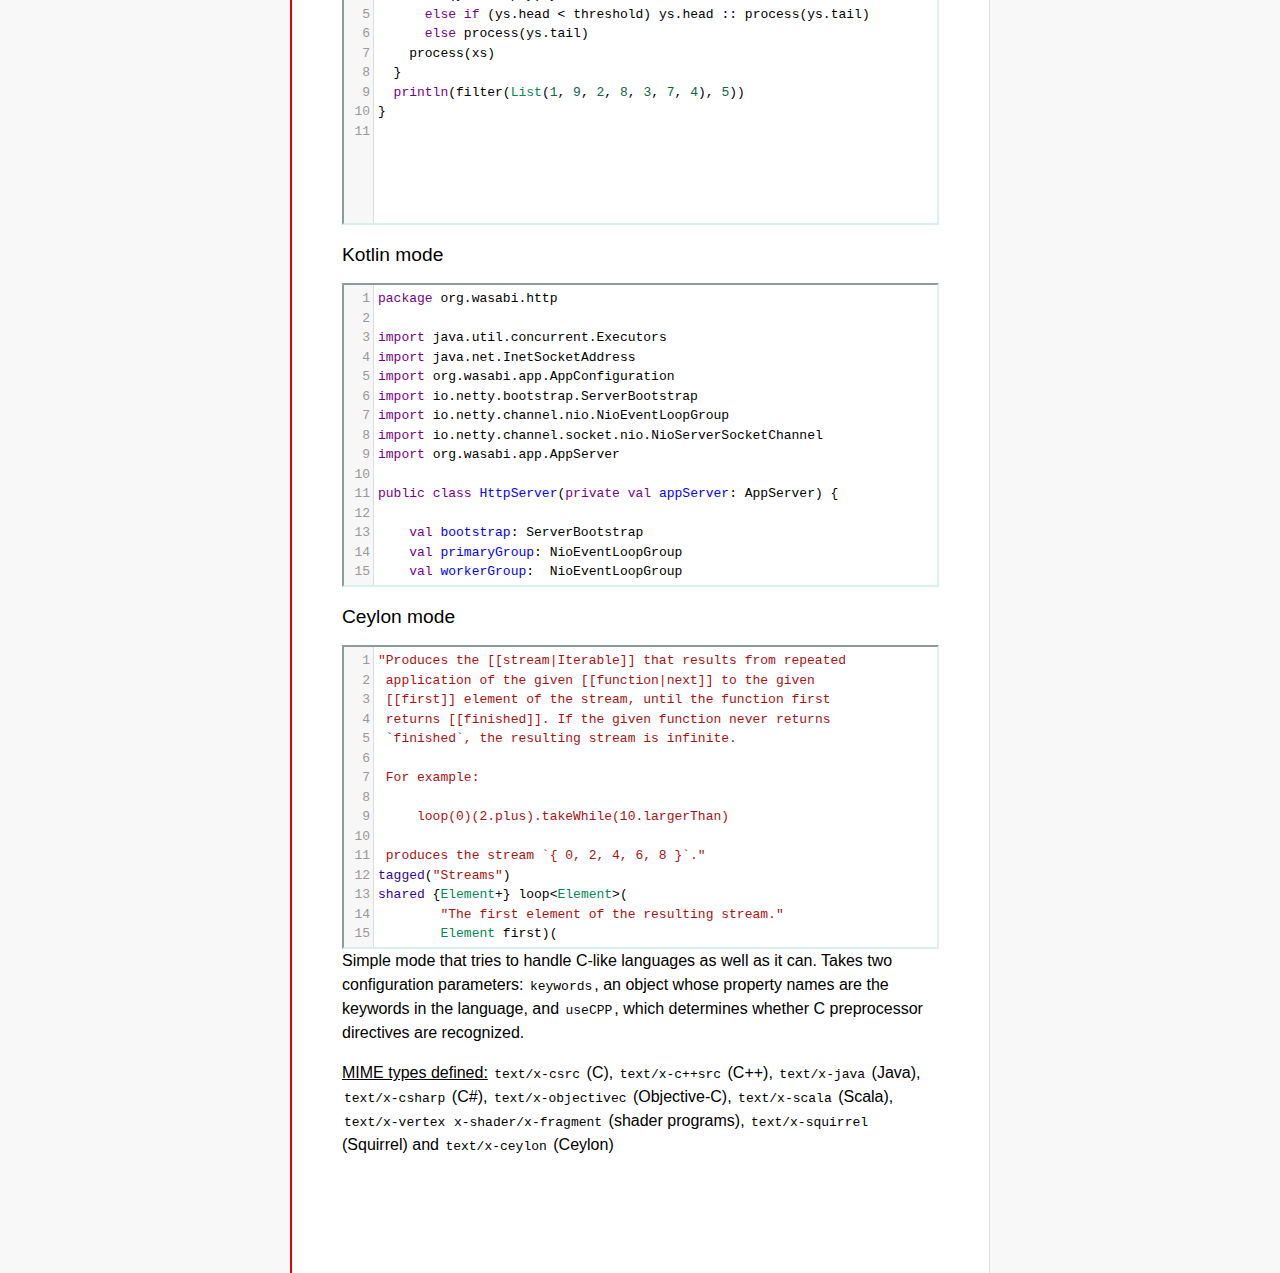
<file: web/plugin/codemirror/mode/clike/index.html>
<!doctype html>

<title>CodeMirror: C-like mode</title>
<meta charset="utf-8"/>
<link rel=stylesheet href="../../doc/docs.css">

<link rel="stylesheet" href="../../lib/codemirror.css">
<script src="../../lib/codemirror.js"></script>
<script src="../../addon/edit/matchbrackets.js"></script>
<link rel="stylesheet" href="../../addon/hint/show-hint.css">
<script src="../../addon/hint/show-hint.js"></script>
<script src="clike.js"></script>
<style>.CodeMirror {border: 2px inset #dee;}</style>
<div id=nav>
  <a href="http://codemirror.net"><h1>CodeMirror</h1><img id=logo src="../../doc/logo.png"></a>

  <ul>
    <li><a href="../../index.html">Home</a>
    <li><a href="../../doc/manual.html">Manual</a>
    <li><a href="https://github.com/codemirror/codemirror">Code</a>
  </ul>
  <ul>
    <li><a href="../index.html">Language modes</a>
    <li><a class=active href="#">C-like</a>
  </ul>
</div>

<article>
<h2>C-like mode</h2>

<div><textarea id="c-code">
/* C demo code */

#include <zmq.h>
#include <pthread.h>
#include <semaphore.h>
#include <time.h>
#include <stdio.h>
#include <fcntl.h>
#include <malloc.h>

typedef struct {
  void* arg_socket;
  zmq_msg_t* arg_msg;
  char* arg_string;
  unsigned long arg_len;
  int arg_int, arg_command;

  int signal_fd;
  int pad;
  void* context;
  sem_t sem;
} acl_zmq_context;

#define p(X) (context->arg_##X)

void* zmq_thread(void* context_pointer) {
  acl_zmq_context* context = (acl_zmq_context*)context_pointer;
  char ok = 'K', err = 'X';
  int res;

  while (1) {
    while ((res = sem_wait(&amp;context->sem)) == EINTR);
    if (res) {write(context->signal_fd, &amp;err, 1); goto cleanup;}
    switch(p(command)) {
    case 0: goto cleanup;
    case 1: p(socket) = zmq_socket(context->context, p(int)); break;
    case 2: p(int) = zmq_close(p(socket)); break;
    case 3: p(int) = zmq_bind(p(socket), p(string)); break;
    case 4: p(int) = zmq_connect(p(socket), p(string)); break;
    case 5: p(int) = zmq_getsockopt(p(socket), p(int), (void*)p(string), &amp;p(len)); break;
    case 6: p(int) = zmq_setsockopt(p(socket), p(int), (void*)p(string), p(len)); break;
    case 7: p(int) = zmq_send(p(socket), p(msg), p(int)); break;
    case 8: p(int) = zmq_recv(p(socket), p(msg), p(int)); break;
    case 9: p(int) = zmq_poll(p(socket), p(int), p(len)); break;
    }
    p(command) = errno;
    write(context->signal_fd, &amp;ok, 1);
  }
 cleanup:
  close(context->signal_fd);
  free(context_pointer);
  return 0;
}

void* zmq_thread_init(void* zmq_context, int signal_fd) {
  acl_zmq_context* context = malloc(sizeof(acl_zmq_context));
  pthread_t thread;

  context->context = zmq_context;
  context->signal_fd = signal_fd;
  sem_init(&amp;context->sem, 1, 0);
  pthread_create(&amp;thread, 0, &amp;zmq_thread, context);
  pthread_detach(thread);
  return context;
}
</textarea></div>

<h2>C++ example</h2>

<div><textarea id="cpp-code">
#include <iostream>
#include "mystuff/util.h"

namespace {
enum Enum {
  VAL1, VAL2, VAL3
};

char32_t unicode_string = U"\U0010FFFF";
string raw_string = R"delim(anything
you
want)delim";

int Helper(const MyType& param) {
  return 0;
}
} // namespace

class ForwardDec;

template <class T, class V>
class Class : public BaseClass {
  const MyType<T, V> member_;

 public:
  const MyType<T, V>& Method() const {
    return member_;
  }

  void Method2(MyType<T, V>* value);
}

template <class T, class V>
void Class::Method2(MyType<T, V>* value) {
  std::out << 1 >> method();
  value->Method3(member_);
  member_ = value;
}
</textarea></div>

<h2>Objective-C example</h2>

<div><textarea id="objectivec-code">
/*
This is a longer comment
That spans two lines
*/

#import <Test/Test.h>
@implementation YourAppDelegate

// This is a one-line comment

- (BOOL)application:(UIApplication *)application didFinishLaunchingWithOptions:(NSDictionary *)launchOptions{
  char myString[] = "This is a C character array";
  int test = 5;
  return YES;
}
</textarea></div>

<h2>Java example</h2>

<div><textarea id="java-code">
import com.demo.util.MyType;
import com.demo.util.MyInterface;

public enum Enum {
  VAL1, VAL2, VAL3
}

public class Class<T, V> implements MyInterface {
  public static final MyType<T, V> member;
  
  private class InnerClass {
    public int zero() {
      return 0;
    }
  }

  @Override
  public MyType method() {
    return member;
  }

  public void method2(MyType<T, V> value) {
    method();
    value.method3();
    member = value;
  }
}
</textarea></div>

<h2>Scala example</h2>

<div><textarea id="scala-code">
object FilterTest extends App {
  def filter(xs: List[Int], threshold: Int) = {
    def process(ys: List[Int]): List[Int] =
      if (ys.isEmpty) ys
      else if (ys.head < threshold) ys.head :: process(ys.tail)
      else process(ys.tail)
    process(xs)
  }
  println(filter(List(1, 9, 2, 8, 3, 7, 4), 5))
}
</textarea></div>

<h2>Kotlin mode</h2>

<div><textarea id="kotlin-code">
package org.wasabi.http

import java.util.concurrent.Executors
import java.net.InetSocketAddress
import org.wasabi.app.AppConfiguration
import io.netty.bootstrap.ServerBootstrap
import io.netty.channel.nio.NioEventLoopGroup
import io.netty.channel.socket.nio.NioServerSocketChannel
import org.wasabi.app.AppServer

public class HttpServer(private val appServer: AppServer) {

    val bootstrap: ServerBootstrap
    val primaryGroup: NioEventLoopGroup
    val workerGroup:  NioEventLoopGroup

    init {
        // Define worker groups
        primaryGroup = NioEventLoopGroup()
        workerGroup = NioEventLoopGroup()

        // Initialize bootstrap of server
        bootstrap = ServerBootstrap()

        bootstrap.group(primaryGroup, workerGroup)
        bootstrap.channel(javaClass<NioServerSocketChannel>())
        bootstrap.childHandler(NettyPipelineInitializer(appServer))
    }

    public fun start(wait: Boolean = true) {
        val channel = bootstrap.bind(appServer.configuration.port)?.sync()?.channel()

        if (wait) {
            channel?.closeFuture()?.sync()
        }
    }

    public fun stop() {
        // Shutdown all event loops
        primaryGroup.shutdownGracefully()
        workerGroup.shutdownGracefully()

        // Wait till all threads are terminated
        primaryGroup.terminationFuture().sync()
        workerGroup.terminationFuture().sync()
    }
}
</textarea></div>

<h2>Ceylon mode</h2>

<div><textarea id="ceylon-code">
"Produces the [[stream|Iterable]] that results from repeated
 application of the given [[function|next]] to the given
 [[first]] element of the stream, until the function first
 returns [[finished]]. If the given function never returns 
 `finished`, the resulting stream is infinite.

 For example:

     loop(0)(2.plus).takeWhile(10.largerThan)

 produces the stream `{ 0, 2, 4, 6, 8 }`."
tagged("Streams")
shared {Element+} loop&lt;Element&gt;(
        "The first element of the resulting stream."
        Element first)(
        "The function that produces the next element of the
         stream, given the current element. The function may
         return [[finished]] to indicate the end of the 
         stream."
        Element|Finished next(Element element))
    =&gt; let (start = first)
    object satisfies {Element+} {
        first =&gt; start;
        empty =&gt; false;
        function nextElement(Element element)
                =&gt; next(element);
        iterator()
                =&gt; object satisfies Iterator&lt;Element&gt; {
            variable Element|Finished current = start;
            shared actual Element|Finished next() {
                if (!is Finished result = current) {
                    current = nextElement(result);
                    return result;
                }
                else {
                    return finished;
                }
            }
        };
    };
</textarea></div>

    <script>
      var cEditor = CodeMirror.fromTextArea(document.getElementById("c-code"), {
        lineNumbers: true,
        matchBrackets: true,
        mode: "text/x-csrc"
      });
      var cppEditor = CodeMirror.fromTextArea(document.getElementById("cpp-code"), {
        lineNumbers: true,
        matchBrackets: true,
        mode: "text/x-c++src"
      });
      var javaEditor = CodeMirror.fromTextArea(document.getElementById("java-code"), {
        lineNumbers: true,
        matchBrackets: true,
        mode: "text/x-java"
      });
      var objectivecEditor = CodeMirror.fromTextArea(document.getElementById("objectivec-code"), {
        lineNumbers: true,
        matchBrackets: true,
        mode: "text/x-objectivec"
      });
      var scalaEditor = CodeMirror.fromTextArea(document.getElementById("scala-code"), {
        lineNumbers: true,
        matchBrackets: true,
        mode: "text/x-scala"
      });
      var kotlinEditor = CodeMirror.fromTextArea(document.getElementById("kotlin-code"), {
          lineNumbers: true,
          matchBrackets: true,
          mode: "text/x-kotlin"
      });
      var ceylonEditor = CodeMirror.fromTextArea(document.getElementById("ceylon-code"), {
          lineNumbers: true,
          matchBrackets: true,
          mode: "text/x-ceylon"
      });
      var mac = CodeMirror.keyMap.default == CodeMirror.keyMap.macDefault;
      CodeMirror.keyMap.default[(mac ? "Cmd" : "Ctrl") + "-Space"] = "autocomplete";
    </script>

    <p>Simple mode that tries to handle C-like languages as well as it
    can. Takes two configuration parameters: <code>keywords</code>, an
    object whose property names are the keywords in the language,
    and <code>useCPP</code>, which determines whether C preprocessor
    directives are recognized.</p>

    <p><strong>MIME types defined:</strong> <code>text/x-csrc</code>
    (C), <code>text/x-c++src</code> (C++), <code>text/x-java</code>
    (Java), <code>text/x-csharp</code> (C#),
    <code>text/x-objectivec</code> (Objective-C),
    <code>text/x-scala</code> (Scala), <code>text/x-vertex</code>
    <code>x-shader/x-fragment</code> (shader programs),
    <code>text/x-squirrel</code> (Squirrel) and
    <code>text/x-ceylon</code> (Ceylon)</p>
</article>
</file>
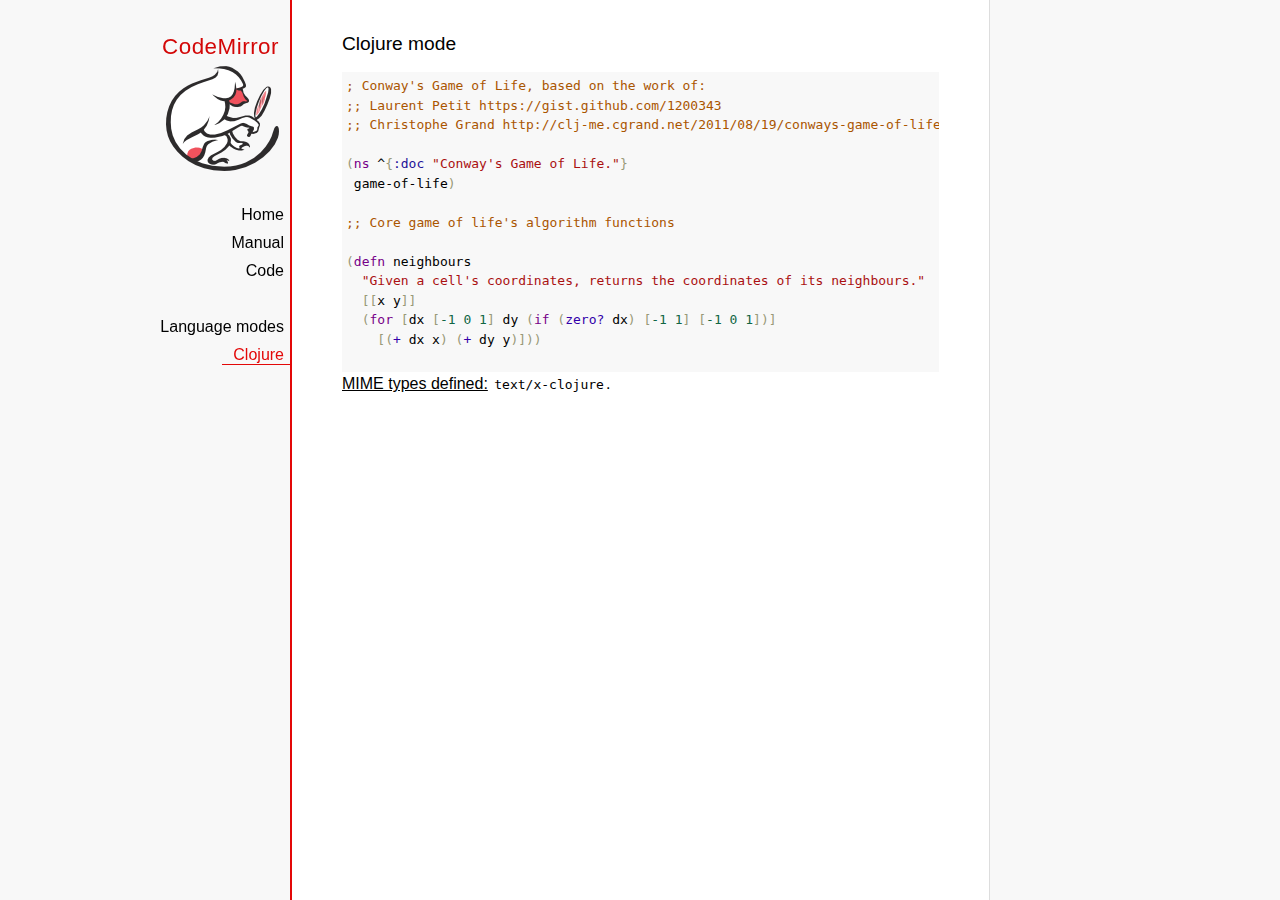
<file: web/plugin/codemirror/mode/clojure/index.html>
<!doctype html>

<title>CodeMirror: Clojure mode</title>
<meta charset="utf-8"/>
<link rel=stylesheet href="../../doc/docs.css">

<link rel="stylesheet" href="../../lib/codemirror.css">
<script src="../../lib/codemirror.js"></script>
<script src="clojure.js"></script>
<style>.CodeMirror {background: #f8f8f8;}</style>
<div id=nav>
  <a href="http://codemirror.net"><h1>CodeMirror</h1><img id=logo src="../../doc/logo.png"></a>

  <ul>
    <li><a href="../../index.html">Home</a>
    <li><a href="../../doc/manual.html">Manual</a>
    <li><a href="https://github.com/codemirror/codemirror">Code</a>
  </ul>
  <ul>
    <li><a href="../index.html">Language modes</a>
    <li><a class=active href="#">Clojure</a>
  </ul>
</div>

<article>
<h2>Clojure mode</h2>
<form><textarea id="code" name="code">
; Conway's Game of Life, based on the work of:
;; Laurent Petit https://gist.github.com/1200343
;; Christophe Grand http://clj-me.cgrand.net/2011/08/19/conways-game-of-life

(ns ^{:doc "Conway's Game of Life."}
 game-of-life)

;; Core game of life's algorithm functions

(defn neighbours
  "Given a cell's coordinates, returns the coordinates of its neighbours."
  [[x y]]
  (for [dx [-1 0 1] dy (if (zero? dx) [-1 1] [-1 0 1])]
    [(+ dx x) (+ dy y)]))

(defn step
  "Given a set of living cells, computes the new set of living cells."
  [cells]
  (set (for [[cell n] (frequencies (mapcat neighbours cells))
             :when (or (= n 3) (and (= n 2) (cells cell)))]
         cell)))

;; Utility methods for displaying game on a text terminal

(defn print-board
  "Prints a board on *out*, representing a step in the game."
  [board w h]
  (doseq [x (range (inc w)) y (range (inc h))]
    (if (= y 0) (print "\n"))
    (print (if (board [x y]) "[X]" " . "))))

(defn display-grids
  "Prints a squence of boards on *out*, representing several steps."
  [grids w h]
  (doseq [board grids]
    (print-board board w h)
    (print "\n")))

;; Launches an example board

(def
  ^{:doc "board represents the initial set of living cells"}
   board #{[2 1] [2 2] [2 3]})

(display-grids (take 3 (iterate step board)) 5 5)

;; Let's play with characters
(println \1 \a \# \\
         \" \( \newline
         \} \" \space
         \tab \return \backspace
         \u1000 \uAaAa \u9F9F)

;; Let's play with numbers
(+ 1 -1 1/2 -1/2 -0.5 0.5)

</textarea></form>
    <script>
      var editor = CodeMirror.fromTextArea(document.getElementById("code"), {});
    </script>

    <p><strong>MIME types defined:</strong> <code>text/x-clojure</code>.</p>

  </article>
</file>
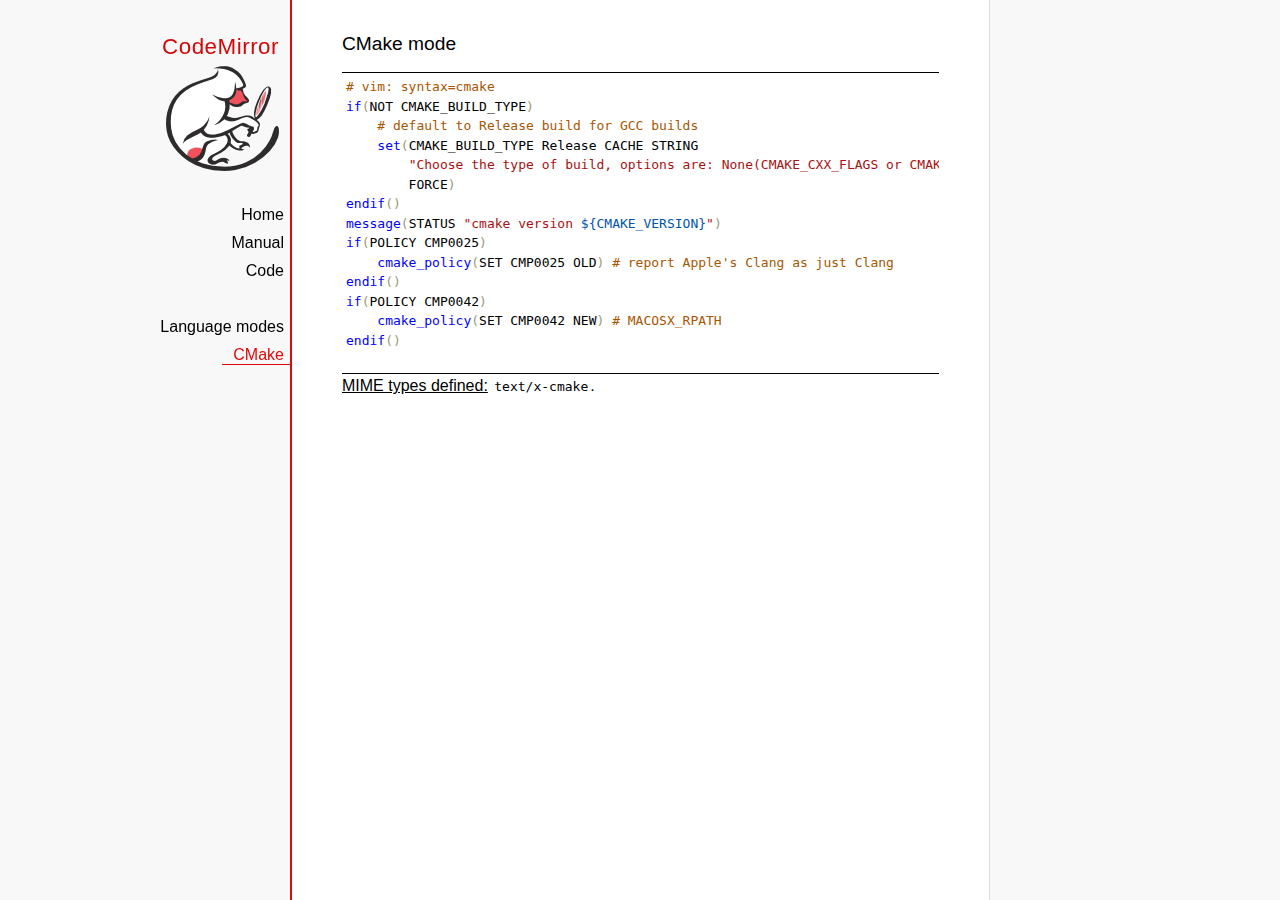
<file: web/plugin/codemirror/mode/cmake/index.html>
<!doctype html>

<title>CodeMirror: CMake mode</title>
<meta charset="utf-8"/>
<link rel=stylesheet href="../../doc/docs.css">

<link rel="stylesheet" href="../../lib/codemirror.css">
<script src="../../lib/codemirror.js"></script>
<script src="../../addon/edit/matchbrackets.js"></script>
<script src="cmake.js"></script>
<style>
      .CodeMirror {border-top: 1px solid black; border-bottom: 1px solid black;}
      .cm-s-default span.cm-arrow { color: red; }
    </style>
<div id=nav>
  <a href="http://codemirror.net"><h1>CodeMirror</h1><img id=logo src="../../doc/logo.png"></a>

  <ul>
    <li><a href="../../index.html">Home</a>
    <li><a href="../../doc/manual.html">Manual</a>
    <li><a href="https://github.com/codemirror/codemirror">Code</a>
  </ul>
  <ul>
    <li><a href="../index.html">Language modes</a>
    <li><a class=active href="#">CMake</a>
  </ul>
</div>

<article>
<h2>CMake mode</h2>
<form><textarea id="code" name="code">
# vim: syntax=cmake
if(NOT CMAKE_BUILD_TYPE)
    # default to Release build for GCC builds
    set(CMAKE_BUILD_TYPE Release CACHE STRING
        "Choose the type of build, options are: None(CMAKE_CXX_FLAGS or CMAKE_C_FLAGS used) Debug Release RelWithDebInfo MinSizeRel."
        FORCE)
endif()
message(STATUS "cmake version ${CMAKE_VERSION}")
if(POLICY CMP0025)
    cmake_policy(SET CMP0025 OLD) # report Apple's Clang as just Clang
endif()
if(POLICY CMP0042)
    cmake_policy(SET CMP0042 NEW) # MACOSX_RPATH
endif()

project (x265)
cmake_minimum_required (VERSION 2.8.8) # OBJECT libraries require 2.8.8
include(CheckIncludeFiles)
include(CheckFunctionExists)
include(CheckSymbolExists)
include(CheckCXXCompilerFlag)

# X265_BUILD must be incremented each time the public API is changed
set(X265_BUILD 48)
configure_file("${PROJECT_SOURCE_DIR}/x265.def.in"
               "${PROJECT_BINARY_DIR}/x265.def")
configure_file("${PROJECT_SOURCE_DIR}/x265_config.h.in"
               "${PROJECT_BINARY_DIR}/x265_config.h")

SET(CMAKE_MODULE_PATH "${PROJECT_SOURCE_DIR}/cmake" "${CMAKE_MODULE_PATH}")

# System architecture detection
string(TOLOWER "${CMAKE_SYSTEM_PROCESSOR}" SYSPROC)
set(X86_ALIASES x86 i386 i686 x86_64 amd64)
list(FIND X86_ALIASES "${SYSPROC}" X86MATCH)
if("${SYSPROC}" STREQUAL "" OR X86MATCH GREATER "-1")
    message(STATUS "Detected x86 target processor")
    set(X86 1)
    add_definitions(-DX265_ARCH_X86=1)
    if("${CMAKE_SIZEOF_VOID_P}" MATCHES 8)
        set(X64 1)
        add_definitions(-DX86_64=1)
    endif()
elseif(${SYSPROC} STREQUAL "armv6l")
    message(STATUS "Detected ARM target processor")
    set(ARM 1)
    add_definitions(-DX265_ARCH_ARM=1 -DHAVE_ARMV6=1)
else()
    message(STATUS "CMAKE_SYSTEM_PROCESSOR value `${CMAKE_SYSTEM_PROCESSOR}` is unknown")
    message(STATUS "Please add this value near ${CMAKE_CURRENT_LIST_FILE}:${CMAKE_CURRENT_LIST_LINE}")
endif()

if(UNIX)
    list(APPEND PLATFORM_LIBS pthread)
    find_library(LIBRT rt)
    if(LIBRT)
        list(APPEND PLATFORM_LIBS rt)
    endif()
    find_package(Numa)
    if(NUMA_FOUND)
        list(APPEND CMAKE_REQUIRED_LIBRARIES ${NUMA_LIBRARY})
        check_symbol_exists(numa_node_of_cpu numa.h NUMA_V2)
        if(NUMA_V2)
            add_definitions(-DHAVE_LIBNUMA)
            message(STATUS "libnuma found, building with support for NUMA nodes")
            list(APPEND PLATFORM_LIBS ${NUMA_LIBRARY})
            link_directories(${NUMA_LIBRARY_DIR})
            include_directories(${NUMA_INCLUDE_DIR})
        endif()
    endif()
    mark_as_advanced(LIBRT NUMA_FOUND)
endif(UNIX)

if(X64 AND NOT WIN32)
    option(ENABLE_PIC "Enable Position Independent Code" ON)
else()
    option(ENABLE_PIC "Enable Position Independent Code" OFF)
endif(X64 AND NOT WIN32)

# Compiler detection
if(CMAKE_GENERATOR STREQUAL "Xcode")
  set(XCODE 1)
endif()
if (APPLE)
  add_definitions(-DMACOS)
endif()
</textarea></form>
    <script>
      var editor = CodeMirror.fromTextArea(document.getElementById("code"), {
        mode: "text/x-cmake",
        matchBrackets: true,
        indentUnit: 4
      });
    </script>

    <p><strong>MIME types defined:</strong> <code>text/x-cmake</code>.</p>

  </article>
</file>
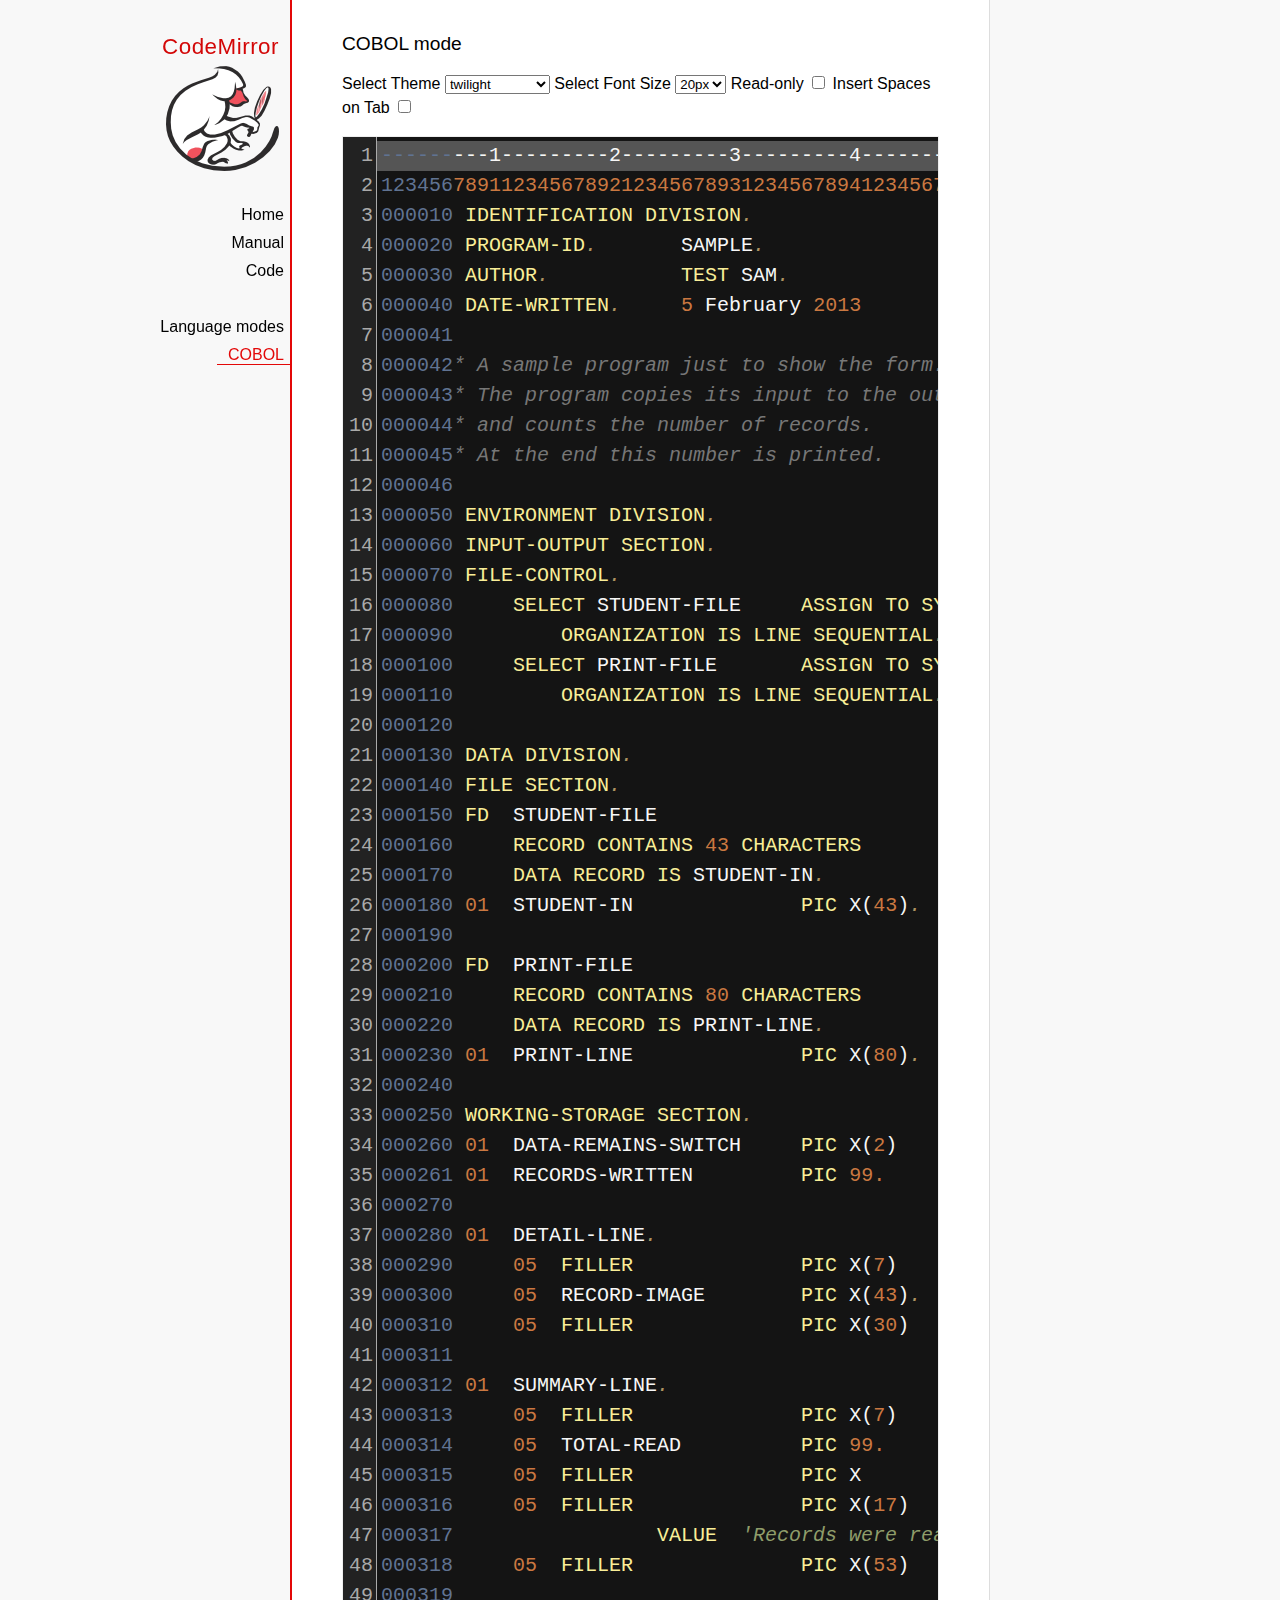
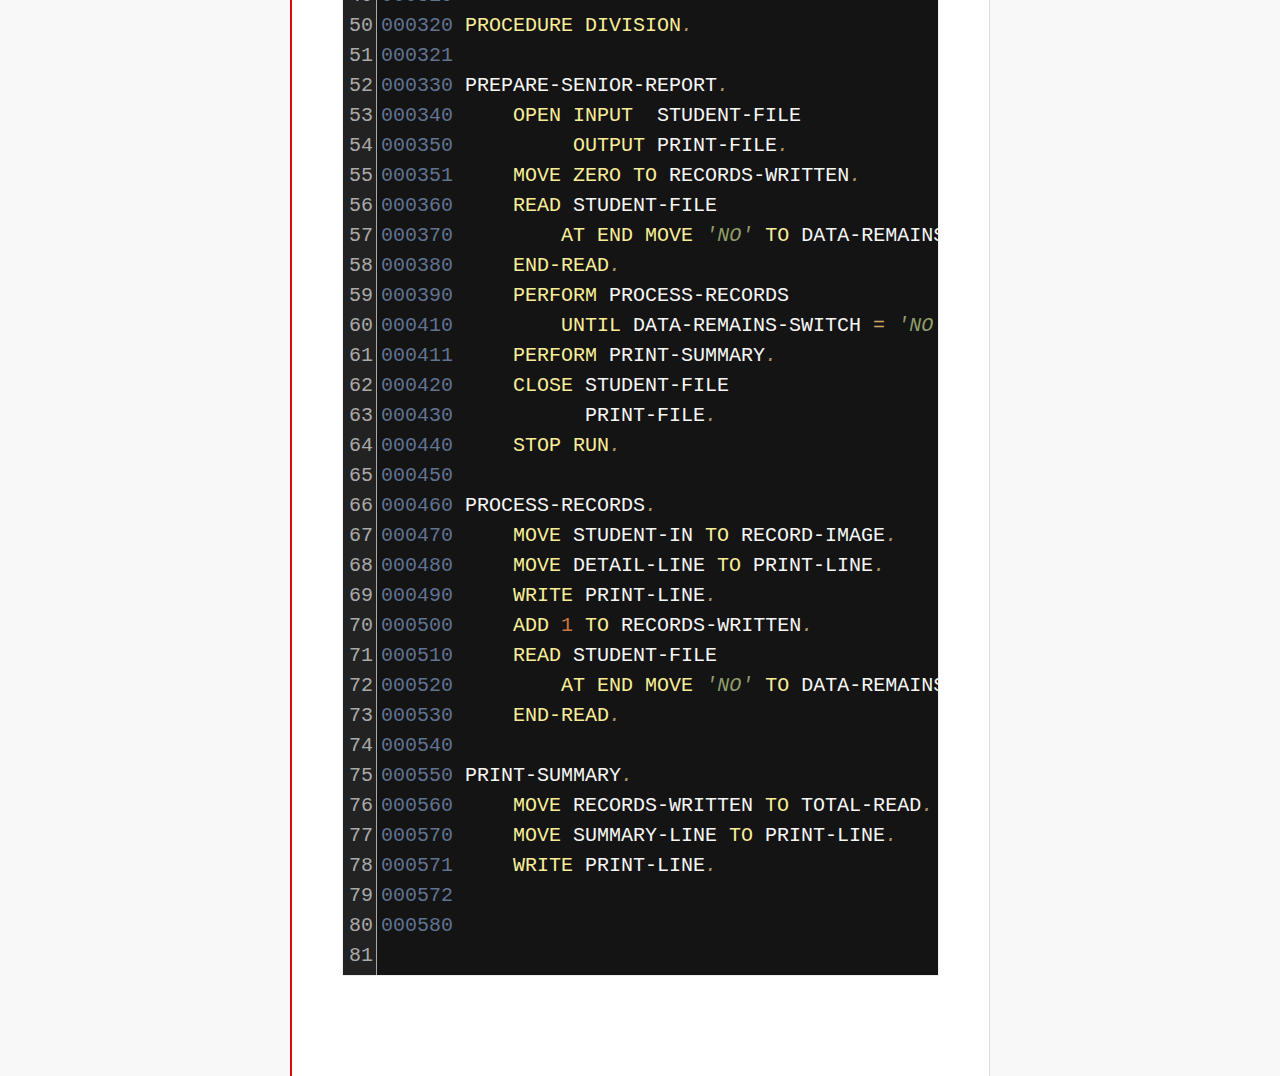
<file: web/plugin/codemirror/mode/cobol/index.html>
<!doctype html>

<title>CodeMirror: COBOL mode</title>
<meta charset="utf-8"/>
<link rel=stylesheet href="../../doc/docs.css">

<link rel="stylesheet" href="../../lib/codemirror.css">
<link rel="stylesheet" href="../../theme/neat.css">
<link rel="stylesheet" href="../../theme/elegant.css">
<link rel="stylesheet" href="../../theme/erlang-dark.css">
<link rel="stylesheet" href="../../theme/night.css">
<link rel="stylesheet" href="../../theme/monokai.css">
<link rel="stylesheet" href="../../theme/cobalt.css">
<link rel="stylesheet" href="../../theme/eclipse.css">
<link rel="stylesheet" href="../../theme/rubyblue.css">
<link rel="stylesheet" href="../../theme/lesser-dark.css">
<link rel="stylesheet" href="../../theme/xq-dark.css">
<link rel="stylesheet" href="../../theme/xq-light.css">
<link rel="stylesheet" href="../../theme/ambiance.css">
<link rel="stylesheet" href="../../theme/blackboard.css">
<link rel="stylesheet" href="../../theme/vibrant-ink.css">
<link rel="stylesheet" href="../../theme/solarized.css">
<link rel="stylesheet" href="../../theme/twilight.css">
<link rel="stylesheet" href="../../theme/midnight.css">
<link rel="stylesheet" href="../../addon/dialog/dialog.css">
<script src="../../lib/codemirror.js"></script>
<script src="../../addon/edit/matchbrackets.js"></script>
<script src="cobol.js"></script>
<script src="../../addon/selection/active-line.js"></script>
<script src="../../addon/search/search.js"></script>
<script src="../../addon/dialog/dialog.js"></script>
<script src="../../addon/search/searchcursor.js"></script>
<style>
        .CodeMirror {
          border: 1px solid #eee;
          font-size : 20px;
          height : auto !important;
        }
        .CodeMirror-activeline-background {background: #555555 !important;}
    </style>
<div id=nav>
  <a href="http://codemirror.net"><h1>CodeMirror</h1><img id=logo src="../../doc/logo.png"></a>

  <ul>
    <li><a href="../../index.html">Home</a>
    <li><a href="../../doc/manual.html">Manual</a>
    <li><a href="https://github.com/codemirror/codemirror">Code</a>
  </ul>
  <ul>
    <li><a href="../index.html">Language modes</a>
    <li><a class=active href="#">COBOL</a>
  </ul>
</div>

<article>
<h2>COBOL mode</h2>

    <p> Select Theme <select onchange="selectTheme()" id="selectTheme">
        <option>default</option>
        <option>ambiance</option>
        <option>blackboard</option>
        <option>cobalt</option>
        <option>eclipse</option>
        <option>elegant</option>
        <option>erlang-dark</option>
        <option>lesser-dark</option>
        <option>midnight</option>
        <option>monokai</option>
        <option>neat</option>
        <option>night</option>
        <option>rubyblue</option>
        <option>solarized dark</option>
        <option>solarized light</option>
        <option selected>twilight</option>
        <option>vibrant-ink</option>
        <option>xq-dark</option>
        <option>xq-light</option>
    </select>    Select Font Size <select onchange="selectFontsize()" id="selectFontSize">
          <option value="13px">13px</option>
          <option value="14px">14px</option>
          <option value="16px">16px</option>
          <option value="18px">18px</option>
          <option value="20px" selected="selected">20px</option>
          <option value="24px">24px</option>
          <option value="26px">26px</option>
          <option value="28px">28px</option>
          <option value="30px">30px</option>
          <option value="32px">32px</option>
          <option value="34px">34px</option>
          <option value="36px">36px</option>
        </select>
<label for="checkBoxReadOnly">Read-only</label>
<input type="checkbox" id="checkBoxReadOnly" onchange="selectReadOnly()">
<label for="id_tabToIndentSpace">Insert Spaces on Tab</label>
<input type="checkbox" id="id_tabToIndentSpace" onchange="tabToIndentSpace()">
</p>
<textarea id="code" name="code">
---------1---------2---------3---------4---------5---------6---------7---------8
12345678911234567892123456789312345678941234567895123456789612345678971234567898
000010 IDENTIFICATION DIVISION.                                        MODTGHERE
000020 PROGRAM-ID.       SAMPLE.
000030 AUTHOR.           TEST SAM. 
000040 DATE-WRITTEN.     5 February 2013
000041
000042* A sample program just to show the form.
000043* The program copies its input to the output,
000044* and counts the number of records.
000045* At the end this number is printed.
000046
000050 ENVIRONMENT DIVISION.
000060 INPUT-OUTPUT SECTION.
000070 FILE-CONTROL.
000080     SELECT STUDENT-FILE     ASSIGN TO SYSIN
000090         ORGANIZATION IS LINE SEQUENTIAL.
000100     SELECT PRINT-FILE       ASSIGN TO SYSOUT
000110         ORGANIZATION IS LINE SEQUENTIAL.
000120
000130 DATA DIVISION.
000140 FILE SECTION.
000150 FD  STUDENT-FILE
000160     RECORD CONTAINS 43 CHARACTERS
000170     DATA RECORD IS STUDENT-IN.
000180 01  STUDENT-IN              PIC X(43).
000190
000200 FD  PRINT-FILE
000210     RECORD CONTAINS 80 CHARACTERS
000220     DATA RECORD IS PRINT-LINE.
000230 01  PRINT-LINE              PIC X(80).
000240
000250 WORKING-STORAGE SECTION.
000260 01  DATA-REMAINS-SWITCH     PIC X(2)      VALUE SPACES.
000261 01  RECORDS-WRITTEN         PIC 99.
000270
000280 01  DETAIL-LINE.
000290     05  FILLER              PIC X(7)      VALUE SPACES.
000300     05  RECORD-IMAGE        PIC X(43).
000310     05  FILLER              PIC X(30)     VALUE SPACES.
000311 
000312 01  SUMMARY-LINE.
000313     05  FILLER              PIC X(7)      VALUE SPACES.
000314     05  TOTAL-READ          PIC 99.
000315     05  FILLER              PIC X         VALUE SPACE.
000316     05  FILLER              PIC X(17)     
000317                 VALUE  'Records were read'.
000318     05  FILLER              PIC X(53)     VALUE SPACES.
000319
000320 PROCEDURE DIVISION.
000321
000330 PREPARE-SENIOR-REPORT.
000340     OPEN INPUT  STUDENT-FILE
000350          OUTPUT PRINT-FILE.
000351     MOVE ZERO TO RECORDS-WRITTEN.
000360     READ STUDENT-FILE
000370         AT END MOVE 'NO' TO DATA-REMAINS-SWITCH
000380     END-READ.
000390     PERFORM PROCESS-RECORDS
000410         UNTIL DATA-REMAINS-SWITCH = 'NO'.
000411     PERFORM PRINT-SUMMARY.
000420     CLOSE STUDENT-FILE
000430           PRINT-FILE.
000440     STOP RUN.
000450
000460 PROCESS-RECORDS.
000470     MOVE STUDENT-IN TO RECORD-IMAGE.
000480     MOVE DETAIL-LINE TO PRINT-LINE.
000490     WRITE PRINT-LINE.
000500     ADD 1 TO RECORDS-WRITTEN.
000510     READ STUDENT-FILE
000520         AT END MOVE 'NO' TO DATA-REMAINS-SWITCH
000530     END-READ. 
000540
000550 PRINT-SUMMARY.
000560     MOVE RECORDS-WRITTEN TO TOTAL-READ.
000570     MOVE SUMMARY-LINE TO PRINT-LINE.
000571     WRITE PRINT-LINE. 
000572
000580
</textarea>
    <script>
      var editor = CodeMirror.fromTextArea(document.getElementById("code"), {
        lineNumbers: true,
        matchBrackets: true,
        mode: "text/x-cobol",
        theme : "twilight",
        styleActiveLine: true,
        showCursorWhenSelecting : true,  
      });
      function selectTheme() {
        var themeInput = document.getElementById("selectTheme");
        var theme = themeInput.options[themeInput.selectedIndex].innerHTML;
        editor.setOption("theme", theme);
      }
      function selectFontsize() {
        var fontSizeInput = document.getElementById("selectFontSize");
        var fontSize = fontSizeInput.options[fontSizeInput.selectedIndex].innerHTML;
        editor.getWrapperElement().style.fontSize = fontSize;
        editor.refresh();
      }
      function selectReadOnly() {
        editor.setOption("readOnly", document.getElementById("checkBoxReadOnly").checked);
      }
      function tabToIndentSpace() {
        if (document.getElementById("id_tabToIndentSpace").checked) {
            editor.setOption("extraKeys", {Tab: function(cm) { cm.replaceSelection("    ", "end"); }});
        } else {
            editor.setOption("extraKeys", {Tab: function(cm) { cm.replaceSelection("    ", "end"); }});
        }
      }
    </script>
  </article>
</file>
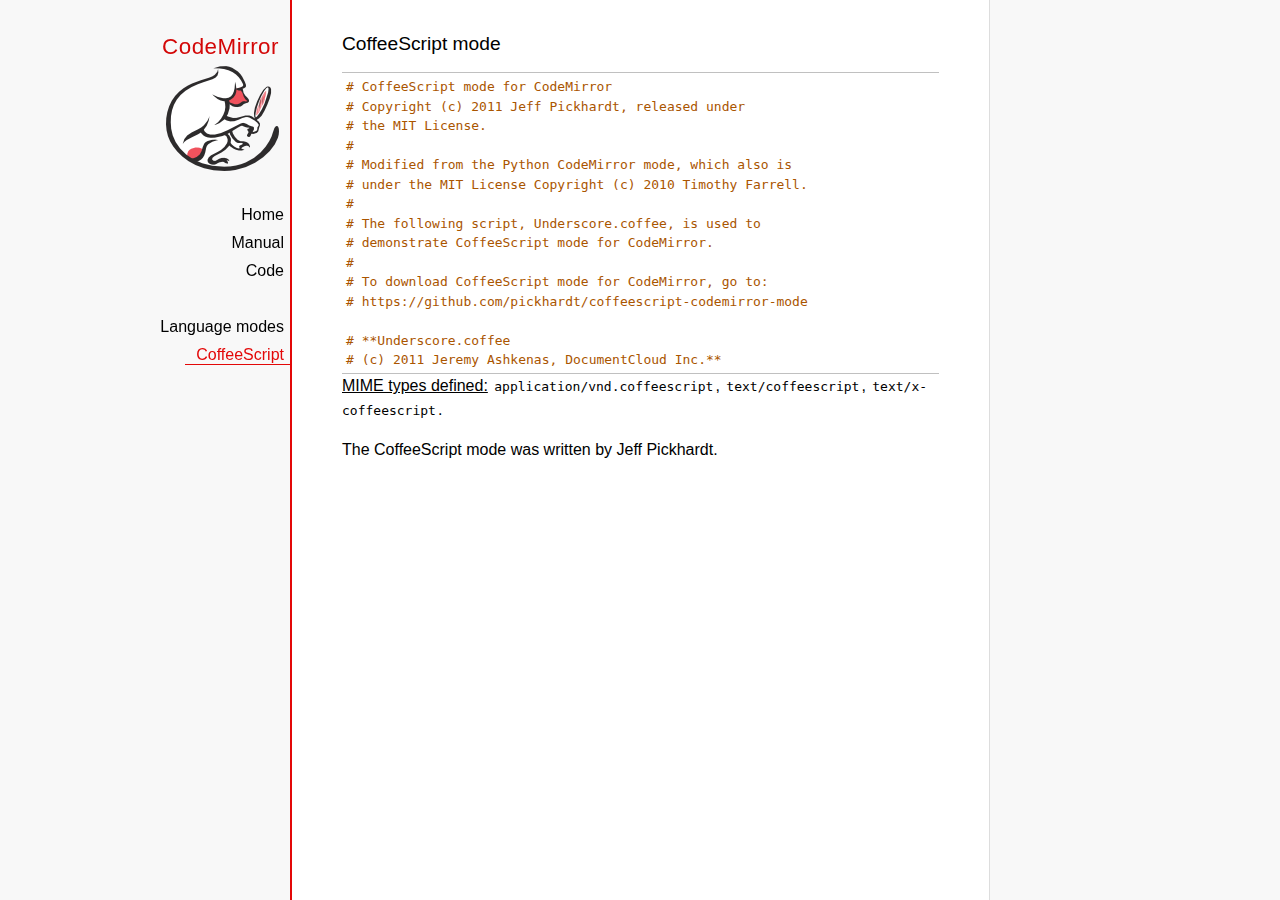
<file: web/plugin/codemirror/mode/coffeescript/index.html>
<!doctype html>

<title>CodeMirror: CoffeeScript mode</title>
<meta charset="utf-8"/>
<link rel=stylesheet href="../../doc/docs.css">

<link rel="stylesheet" href="../../lib/codemirror.css">
<script src="../../lib/codemirror.js"></script>
<script src="coffeescript.js"></script>
<style>.CodeMirror {border-top: 1px solid silver; border-bottom: 1px solid silver;}</style>
<div id=nav>
  <a href="http://codemirror.net"><h1>CodeMirror</h1><img id=logo src="../../doc/logo.png"></a>

  <ul>
    <li><a href="../../index.html">Home</a>
    <li><a href="../../doc/manual.html">Manual</a>
    <li><a href="https://github.com/codemirror/codemirror">Code</a>
  </ul>
  <ul>
    <li><a href="../index.html">Language modes</a>
    <li><a class=active href="#">CoffeeScript</a>
  </ul>
</div>

<article>
<h2>CoffeeScript mode</h2>
<form><textarea id="code" name="code">
# CoffeeScript mode for CodeMirror
# Copyright (c) 2011 Jeff Pickhardt, released under
# the MIT License.
#
# Modified from the Python CodeMirror mode, which also is 
# under the MIT License Copyright (c) 2010 Timothy Farrell.
#
# The following script, Underscore.coffee, is used to 
# demonstrate CoffeeScript mode for CodeMirror.
#
# To download CoffeeScript mode for CodeMirror, go to:
# https://github.com/pickhardt/coffeescript-codemirror-mode

# **Underscore.coffee
# (c) 2011 Jeremy Ashkenas, DocumentCloud Inc.**
# Underscore is freely distributable under the terms of the
# [MIT license](http://en.wikipedia.org/wiki/MIT_License).
# Portions of Underscore are inspired by or borrowed from
# [Prototype.js](http://prototypejs.org/api), Oliver Steele's
# [Functional](http://osteele.com), and John Resig's
# [Micro-Templating](http://ejohn.org).
# For all details and documentation:
# http://documentcloud.github.com/underscore/


# Baseline setup
# --------------

# Establish the root object, `window` in the browser, or `global` on the server.
root = this


# Save the previous value of the `_` variable.
previousUnderscore = root._

### Multiline
    comment
###

# Establish the object that gets thrown to break out of a loop iteration.
# `StopIteration` is SOP on Mozilla.
breaker = if typeof(StopIteration) is 'undefined' then '__break__' else StopIteration


#### Docco style single line comment (title)


# Helper function to escape **RegExp** contents, because JS doesn't have one.
escapeRegExp = (string) -> string.replace(/([.*+?^${}()|[\]\/\\])/g, '\\$1')


# Save bytes in the minified (but not gzipped) version:
ArrayProto = Array.prototype
ObjProto = Object.prototype


# Create quick reference variables for speed access to core prototypes.
slice = ArrayProto.slice
unshift = ArrayProto.unshift
toString = ObjProto.toString
hasOwnProperty = ObjProto.hasOwnProperty
propertyIsEnumerable = ObjProto.propertyIsEnumerable


# All **ECMA5** native implementations we hope to use are declared here.
nativeForEach = ArrayProto.forEach
nativeMap = ArrayProto.map
nativeReduce = ArrayProto.reduce
nativeReduceRight = ArrayProto.reduceRight
nativeFilter = ArrayProto.filter
nativeEvery = ArrayProto.every
nativeSome = ArrayProto.some
nativeIndexOf = ArrayProto.indexOf
nativeLastIndexOf = ArrayProto.lastIndexOf
nativeIsArray = Array.isArray
nativeKeys = Object.keys


# Create a safe reference to the Underscore object for use below.
_ = (obj) -> new wrapper(obj)


# Export the Underscore object for **CommonJS**.
if typeof(exports) != 'undefined' then exports._ = _


# Export Underscore to global scope.
root._ = _


# Current version.
_.VERSION = '1.1.0'


# Collection Functions
# --------------------

# The cornerstone, an **each** implementation.
# Handles objects implementing **forEach**, arrays, and raw objects.
_.each = (obj, iterator, context) ->
  try
    if nativeForEach and obj.forEach is nativeForEach
      obj.forEach iterator, context
    else if _.isNumber obj.length
      iterator.call context, obj[i], i, obj for i in [0...obj.length]
    else
      iterator.call context, val, key, obj for own key, val of obj
  catch e
    throw e if e isnt breaker
  obj


# Return the results of applying the iterator to each element. Use JavaScript
# 1.6's version of **map**, if possible.
_.map = (obj, iterator, context) ->
  return obj.map(iterator, context) if nativeMap and obj.map is nativeMap
  results = []
  _.each obj, (value, index, list) ->
    results.push iterator.call context, value, index, list
  results


# **Reduce** builds up a single result from a list of values. Also known as
# **inject**, or **foldl**. Uses JavaScript 1.8's version of **reduce**, if possible.
_.reduce = (obj, iterator, memo, context) ->
  if nativeReduce and obj.reduce is nativeReduce
    iterator = _.bind iterator, context if context
    return obj.reduce iterator, memo
  _.each obj, (value, index, list) ->
    memo = iterator.call context, memo, value, index, list
  memo


# The right-associative version of **reduce**, also known as **foldr**. Uses
# JavaScript 1.8's version of **reduceRight**, if available.
_.reduceRight = (obj, iterator, memo, context) ->
  if nativeReduceRight and obj.reduceRight is nativeReduceRight
    iterator = _.bind iterator, context if context
    return obj.reduceRight iterator, memo
  reversed = _.clone(_.toArray(obj)).reverse()
  _.reduce reversed, iterator, memo, context


# Return the first value which passes a truth test.
_.detect = (obj, iterator, context) ->
  result = null
  _.each obj, (value, index, list) ->
    if iterator.call context, value, index, list
      result = value
      _.breakLoop()
  result


# Return all the elements that pass a truth test. Use JavaScript 1.6's
# **filter**, if it exists.
_.filter = (obj, iterator, context) ->
  return obj.filter iterator, context if nativeFilter and obj.filter is nativeFilter
  results = []
  _.each obj, (value, index, list) ->
    results.push value if iterator.call context, value, index, list
  results


# Return all the elements for which a truth test fails.
_.reject = (obj, iterator, context) ->
  results = []
  _.each obj, (value, index, list) ->
    results.push value if not iterator.call context, value, index, list
  results


# Determine whether all of the elements match a truth test. Delegate to
# JavaScript 1.6's **every**, if it is present.
_.every = (obj, iterator, context) ->
  iterator ||= _.identity
  return obj.every iterator, context if nativeEvery and obj.every is nativeEvery
  result = true
  _.each obj, (value, index, list) ->
    _.breakLoop() unless (result = result and iterator.call(context, value, index, list))
  result


# Determine if at least one element in the object matches a truth test. Use
# JavaScript 1.6's **some**, if it exists.
_.some = (obj, iterator, context) ->
  iterator ||= _.identity
  return obj.some iterator, context if nativeSome and obj.some is nativeSome
  result = false
  _.each obj, (value, index, list) ->
    _.breakLoop() if (result = iterator.call(context, value, index, list))
  result


# Determine if a given value is included in the array or object,
# based on `===`.
_.include = (obj, target) ->
  return _.indexOf(obj, target) isnt -1 if nativeIndexOf and obj.indexOf is nativeIndexOf
  return true for own key, val of obj when val is target
  false


# Invoke a method with arguments on every item in a collection.
_.invoke = (obj, method) ->
  args = _.rest arguments, 2
  (if method then val[method] else val).apply(val, args) for val in obj


# Convenience version of a common use case of **map**: fetching a property.
_.pluck = (obj, key) ->
  _.map(obj, (val) -> val[key])


# Return the maximum item or (item-based computation).
_.max = (obj, iterator, context) ->
  return Math.max.apply(Math, obj) if not iterator and _.isArray(obj)
  result = computed: -Infinity
  _.each obj, (value, index, list) ->
    computed = if iterator then iterator.call(context, value, index, list) else value
    computed >= result.computed and (result = {value: value, computed: computed})
  result.value


# Return the minimum element (or element-based computation).
_.min = (obj, iterator, context) ->
  return Math.min.apply(Math, obj) if not iterator and _.isArray(obj)
  result = computed: Infinity
  _.each obj, (value, index, list) ->
    computed = if iterator then iterator.call(context, value, index, list) else value
    computed < result.computed and (result = {value: value, computed: computed})
  result.value


# Sort the object's values by a criterion produced by an iterator.
_.sortBy = (obj, iterator, context) ->
  _.pluck(((_.map obj, (value, index, list) ->
    {value: value, criteria: iterator.call(context, value, index, list)}
  ).sort((left, right) ->
    a = left.criteria; b = right.criteria
    if a < b then -1 else if a > b then 1 else 0
  )), 'value')


# Use a comparator function to figure out at what index an object should
# be inserted so as to maintain order. Uses binary search.
_.sortedIndex = (array, obj, iterator) ->
  iterator ||= _.identity
  low = 0
  high = array.length
  while low < high
    mid = (low + high) >> 1
    if iterator(array[mid]) < iterator(obj) then low = mid + 1 else high = mid
  low


# Convert anything iterable into a real, live array.
_.toArray = (iterable) ->
  return [] if (!iterable)
  return iterable.toArray() if (iterable.toArray)
  return iterable if (_.isArray(iterable))
  return slice.call(iterable) if (_.isArguments(iterable))
  _.values(iterable)


# Return the number of elements in an object.
_.size = (obj) -> _.toArray(obj).length


# Array Functions
# ---------------

# Get the first element of an array. Passing `n` will return the first N
# values in the array. Aliased as **head**. The `guard` check allows it to work
# with **map**.
_.first = (array, n, guard) ->
  if n and not guard then slice.call(array, 0, n) else array[0]


# Returns everything but the first entry of the array. Aliased as **tail**.
# Especially useful on the arguments object. Passing an `index` will return
# the rest of the values in the array from that index onward. The `guard`
# check allows it to work with **map**.
_.rest = (array, index, guard) ->
  slice.call(array, if _.isUndefined(index) or guard then 1 else index)


# Get the last element of an array.
_.last = (array) -> array[array.length - 1]


# Trim out all falsy values from an array.
_.compact = (array) -> item for item in array when item


# Return a completely flattened version of an array.
_.flatten = (array) ->
  _.reduce array, (memo, value) ->
    return memo.concat(_.flatten(value)) if _.isArray value
    memo.push value
    memo
  , []


# Return a version of the array that does not contain the specified value(s).
_.without = (array) ->
  values = _.rest arguments
  val for val in _.toArray(array) when not _.include values, val


# Produce a duplicate-free version of the array. If the array has already
# been sorted, you have the option of using a faster algorithm.
_.uniq = (array, isSorted) ->
  memo = []
  for el, i in _.toArray array
    memo.push el if i is 0 || (if isSorted is true then _.last(memo) isnt el else not _.include(memo, el))
  memo


# Produce an array that contains every item shared between all the
# passed-in arrays.
_.intersect = (array) ->
  rest = _.rest arguments
  _.select _.uniq(array), (item) ->
    _.all rest, (other) ->
      _.indexOf(other, item) >= 0


# Zip together multiple lists into a single array -- elements that share
# an index go together.
_.zip = ->
  length = _.max _.pluck arguments, 'length'
  results = new Array length
  for i in [0...length]
    results[i] = _.pluck arguments, String i
  results


# If the browser doesn't supply us with **indexOf** (I'm looking at you, MSIE),
# we need this function. Return the position of the first occurrence of an
# item in an array, or -1 if the item is not included in the array.
_.indexOf = (array, item) ->
  return array.indexOf item if nativeIndexOf and array.indexOf is nativeIndexOf
  i = 0; l = array.length
  while l - i
    if array[i] is item then return i else i++
  -1


# Provide JavaScript 1.6's **lastIndexOf**, delegating to the native function,
# if possible.
_.lastIndexOf = (array, item) ->
  return array.lastIndexOf(item) if nativeLastIndexOf and array.lastIndexOf is nativeLastIndexOf
  i = array.length
  while i
    if array[i] is item then return i else i--
  -1


# Generate an integer Array containing an arithmetic progression. A port of
# [the native Python **range** function](http://docs.python.org/library/functions.html#range).
_.range = (start, stop, step) ->
  a = arguments
  solo = a.length <= 1
  i = start = if solo then 0 else a[0]
  stop = if solo then a[0] else a[1]
  step = a[2] or 1
  len = Math.ceil((stop - start) / step)
  return [] if len <= 0
  range = new Array len
  idx = 0
  loop
    return range if (if step > 0 then i - stop else stop - i) >= 0
    range[idx] = i
    idx++
    i+= step


# Function Functions
# ------------------

# Create a function bound to a given object (assigning `this`, and arguments,
# optionally). Binding with arguments is also known as **curry**.
_.bind = (func, obj) ->
  args = _.rest arguments, 2
  -> func.apply obj or root, args.concat arguments


# Bind all of an object's methods to that object. Useful for ensuring that
# all callbacks defined on an object belong to it.
_.bindAll = (obj) ->
  funcs = if arguments.length > 1 then _.rest(arguments) else _.functions(obj)
  _.each funcs, (f) -> obj[f] = _.bind obj[f], obj
  obj


# Delays a function for the given number of milliseconds, and then calls
# it with the arguments supplied.
_.delay = (func, wait) ->
  args = _.rest arguments, 2
  setTimeout((-> func.apply(func, args)), wait)


# Memoize an expensive function by storing its results.
_.memoize = (func, hasher) ->
  memo = {}
  hasher or= _.identity
  ->
    key = hasher.apply this, arguments
    return memo[key] if key of memo
    memo[key] = func.apply this, arguments


# Defers a function, scheduling it to run after the current call stack has
# cleared.
_.defer = (func) ->
  _.delay.apply _, [func, 1].concat _.rest arguments


# Returns the first function passed as an argument to the second,
# allowing you to adjust arguments, run code before and after, and
# conditionally execute the original function.
_.wrap = (func, wrapper) ->
  -> wrapper.apply wrapper, [func].concat arguments


# Returns a function that is the composition of a list of functions, each
# consuming the return value of the function that follows.
_.compose = ->
  funcs = arguments
  ->
    args = arguments
    for i in [funcs.length - 1..0] by -1
      args = [funcs[i].apply(this, args)]
    args[0]


# Object Functions
# ----------------

# Retrieve the names of an object's properties.
_.keys = nativeKeys or (obj) ->
  return _.range 0, obj.length if _.isArray(obj)
  key for key, val of obj


# Retrieve the values of an object's properties.
_.values = (obj) ->
  _.map obj, _.identity


# Return a sorted list of the function names available in Underscore.
_.functions = (obj) ->
  _.filter(_.keys(obj), (key) -> _.isFunction(obj[key])).sort()


# Extend a given object with all of the properties in a source object.
_.extend = (obj) ->
  for source in _.rest(arguments)
    obj[key] = val for key, val of source
  obj


# Create a (shallow-cloned) duplicate of an object.
_.clone = (obj) ->
  return obj.slice 0 if _.isArray obj
  _.extend {}, obj


# Invokes interceptor with the obj, and then returns obj.
# The primary purpose of this method is to "tap into" a method chain,
# in order to perform operations on intermediate results within
 the chain.
_.tap = (obj, interceptor) ->
  interceptor obj
  obj


# Perform a deep comparison to check if two objects are equal.
_.isEqual = (a, b) ->
  # Check object identity.
  return true if a is b
  # Different types?
  atype = typeof(a); btype = typeof(b)
  return false if atype isnt btype
  # Basic equality test (watch out for coercions).
  return true if `a == b`
  # One is falsy and the other truthy.
  return false if (!a and b) or (a and !b)
  # One of them implements an `isEqual()`?
  return a.isEqual(b) if a.isEqual
  # Check dates' integer values.
  return a.getTime() is b.getTime() if _.isDate(a) and _.isDate(b)
  # Both are NaN?
  return false if _.isNaN(a) and _.isNaN(b)
  # Compare regular expressions.
  if _.isRegExp(a) and _.isRegExp(b)
    return a.source is b.source and
           a.global is b.global and
           a.ignoreCase is b.ignoreCase and
           a.multiline is b.multiline
  # If a is not an object by this point, we can't handle it.
  return false if atype isnt 'object'
  # Check for different array lengths before comparing contents.
  return false if a.length and (a.length isnt b.length)
  # Nothing else worked, deep compare the contents.
  aKeys = _.keys(a); bKeys = _.keys(b)
  # Different object sizes?
  return false if aKeys.length isnt bKeys.length
  # Recursive comparison of contents.
  return false for key, val of a when !(key of b) or !_.isEqual(val, b[key])
  true


# Is a given array or object empty?
_.isEmpty = (obj) ->
  return obj.length is 0 if _.isArray(obj) or _.isString(obj)
  return false for own key of obj
  true


# Is a given value a DOM element?
_.isElement = (obj) -> obj and obj.nodeType is 1


# Is a given value an array?
_.isArray = nativeIsArray or (obj) -> !!(obj and obj.concat and obj.unshift and not obj.callee)


# Is a given variable an arguments object?
_.isArguments = (obj) -> obj and obj.callee


# Is the given value a function?
_.isFunction = (obj) -> !!(obj and obj.constructor and obj.call and obj.apply)


# Is the given value a string?
_.isString = (obj) -> !!(obj is '' or (obj and obj.charCodeAt and obj.substr))


# Is a given value a number?
_.isNumber = (obj) -> (obj is +obj) or toString.call(obj) is '[object Number]'


# Is a given value a boolean?
_.isBoolean = (obj) -> obj is true or obj is false


# Is a given value a Date?
_.isDate = (obj) -> !!(obj and obj.getTimezoneOffset and obj.setUTCFullYear)


# Is the given value a regular expression?
_.isRegExp = (obj) -> !!(obj and obj.exec and (obj.ignoreCase or obj.ignoreCase is false))


# Is the given value NaN -- this one is interesting. `NaN != NaN`, and
# `isNaN(undefined) == true`, so we make sure it's a number first.
_.isNaN = (obj) -> _.isNumber(obj) and window.isNaN(obj)


# Is a given value equal to null?
_.isNull = (obj) -> obj is null


# Is a given variable undefined?
_.isUndefined = (obj) -> typeof obj is 'undefined'


# Utility Functions
# -----------------

# Run Underscore.js in noConflict mode, returning the `_` variable to its
# previous owner. Returns a reference to the Underscore object.
_.noConflict = ->
  root._ = previousUnderscore
  this


# Keep the identity function around for default iterators.
_.identity = (value) -> value


# Run a function `n` times.
_.times = (n, iterator, context) ->
  iterator.call context, i for i in [0...n]


# Break out of the middle of an iteration.
_.breakLoop = -> throw breaker


# Add your own custom functions to the Underscore object, ensuring that
# they're correctly added to the OOP wrapper as well.
_.mixin = (obj) ->
  for name in _.functions(obj)
    addToWrapper name, _[name] = obj[name]


# Generate a unique integer id (unique within the entire client session).
# Useful for temporary DOM ids.
idCounter = 0
_.uniqueId = (prefix) ->
  (prefix or '') + idCounter++


# By default, Underscore uses **ERB**-style template delimiters, change the
# following template settings to use alternative delimiters.
_.templateSettings = {
  start: '<%'
  end: '%>'
  interpolate: /<%=(.+?)%>/g
}


# JavaScript templating a-la **ERB**, pilfered from John Resig's
# *Secrets of the JavaScript Ninja*, page 83.
# Single-quote fix from Rick Strahl.
# With alterations for arbitrary delimiters, and to preserve whitespace.
_.template = (str, data) ->
  c = _.templateSettings
  endMatch = new RegExp("'(?=[^"+c.end.substr(0, 1)+"]*"+escapeRegExp(c.end)+")","g")
  fn = new Function 'obj',
    'var p=[],print=function(){p.push.apply(p,arguments);};' +
    'with(obj||{}){p.push(\'' +
    str.replace(/\r/g, '\\r')
       .replace(/\n/g, '\\n')
       .replace(/\t/g, '\\t')
       .replace(endMatch,"���")
       .split("'").join("\\'")
       .split("���").join("'")
       .replace(c.interpolate, "',$1,'")
       .split(c.start).join("');")
       .split(c.end).join("p.push('") +
       "');}return p.join('');"
  if data then fn(data) else fn


# Aliases
# -------

_.forEach = _.each
_.foldl = _.inject = _.reduce
_.foldr = _.reduceRight
_.select = _.filter
_.all = _.every
_.any = _.some
_.contains = _.include
_.head = _.first
_.tail = _.rest
_.methods = _.functions


# Setup the OOP Wrapper
# ---------------------

# If Underscore is called as a function, it returns a wrapped object that
# can be used OO-style. This wrapper holds altered versions of all the
# underscore functions. Wrapped objects may be chained.
wrapper = (obj) ->
  this._wrapped = obj
  this


# Helper function to continue chaining intermediate results.
result = (obj, chain) ->
  if chain then _(obj).chain() else obj


# A method to easily add functions to the OOP wrapper.
addToWrapper = (name, func) ->
  wrapper.prototype[name] = ->
    args = _.toArray arguments
    unshift.call args, this._wrapped
    result func.apply(_, args), this._chain


# Add all ofthe Underscore functions to the wrapper object.
_.mixin _


# Add all mutator Array functions to the wrapper.
_.each ['pop', 'push', 'reverse', 'shift', 'sort', 'splice', 'unshift'], (name) ->
  method = Array.prototype[name]
  wrapper.prototype[name] = ->
    method.apply(this._wrapped, arguments)
    result(this._wrapped, this._chain)


# Add all accessor Array functions to the wrapper.
_.each ['concat', 'join', 'slice'], (name) ->
  method = Array.prototype[name]
  wrapper.prototype[name] = ->
    result(method.apply(this._wrapped, arguments), this._chain)


# Start chaining a wrapped Underscore object.
wrapper::chain = ->
  this._chain = true
  this


# Extracts the result from a wrapped and chained object.
wrapper::value = -> this._wrapped
</textarea></form>
    <script>
      var editor = CodeMirror.fromTextArea(document.getElementById("code"), {});
    </script>

    <p><strong>MIME types defined:</strong> <code>application/vnd.coffeescript</code>, <code>text/coffeescript</code>, <code>text/x-coffeescript</code>.</p>

    <p>The CoffeeScript mode was written by Jeff Pickhardt.</p>

  </article>
</file>
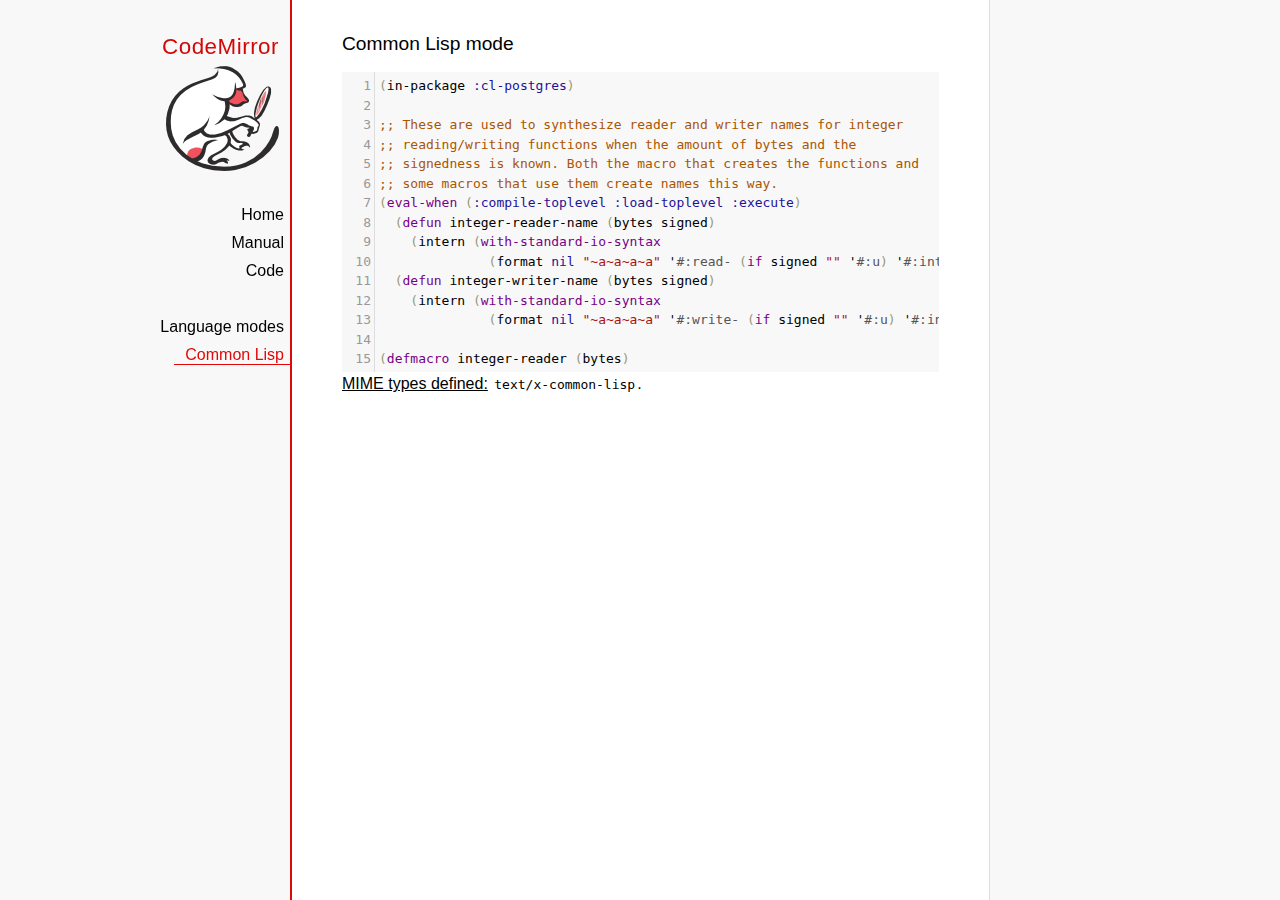
<file: web/plugin/codemirror/mode/commonlisp/index.html>
<!doctype html>

<title>CodeMirror: Common Lisp mode</title>
<meta charset="utf-8"/>
<link rel=stylesheet href="../../doc/docs.css">

<link rel="stylesheet" href="../../lib/codemirror.css">
<script src="../../lib/codemirror.js"></script>
<script src="commonlisp.js"></script>
<style>.CodeMirror {background: #f8f8f8;}</style>
<div id=nav>
  <a href="http://codemirror.net"><h1>CodeMirror</h1><img id=logo src="../../doc/logo.png"></a>

  <ul>
    <li><a href="../../index.html">Home</a>
    <li><a href="../../doc/manual.html">Manual</a>
    <li><a href="https://github.com/codemirror/codemirror">Code</a>
  </ul>
  <ul>
    <li><a href="../index.html">Language modes</a>
    <li><a class=active href="#">Common Lisp</a>
  </ul>
</div>

<article>
<h2>Common Lisp mode</h2>
<form><textarea id="code" name="code">(in-package :cl-postgres)

;; These are used to synthesize reader and writer names for integer
;; reading/writing functions when the amount of bytes and the
;; signedness is known. Both the macro that creates the functions and
;; some macros that use them create names this way.
(eval-when (:compile-toplevel :load-toplevel :execute)
  (defun integer-reader-name (bytes signed)
    (intern (with-standard-io-syntax
              (format nil "~a~a~a~a" '#:read- (if signed "" '#:u) '#:int bytes))))
  (defun integer-writer-name (bytes signed)
    (intern (with-standard-io-syntax
              (format nil "~a~a~a~a" '#:write- (if signed "" '#:u) '#:int bytes)))))

(defmacro integer-reader (bytes)
  "Create a function to read integers from a binary stream."
  (let ((bits (* bytes 8)))
    (labels ((return-form (signed)
               (if signed
                   `(if (logbitp ,(1- bits) result)
                        (dpb result (byte ,(1- bits) 0) -1)
                        result)
                   `result))
             (generate-reader (signed)
               `(defun ,(integer-reader-name bytes signed) (socket)
                  (declare (type stream socket)
                           #.*optimize*)
                  ,(if (= bytes 1)
                       `(let ((result (the (unsigned-byte 8) (read-byte socket))))
                          (declare (type (unsigned-byte 8) result))
                          ,(return-form signed))
                       `(let ((result 0))
                          (declare (type (unsigned-byte ,bits) result))
                          ,@(loop :for byte :from (1- bytes) :downto 0
                                   :collect `(setf (ldb (byte 8 ,(* 8 byte)) result)
                                                   (the (unsigned-byte 8) (read-byte socket))))
                          ,(return-form signed))))))
      `(progn
;; This causes weird errors on SBCL in some circumstances. Disabled for now.
;;         (declaim (inline ,(integer-reader-name bytes t)
;;                          ,(integer-reader-name bytes nil)))
         (declaim (ftype (function (t) (signed-byte ,bits))
                         ,(integer-reader-name bytes t)))
         ,(generate-reader t)
         (declaim (ftype (function (t) (unsigned-byte ,bits))
                         ,(integer-reader-name bytes nil)))
         ,(generate-reader nil)))))

(defmacro integer-writer (bytes)
  "Create a function to write integers to a binary stream."
  (let ((bits (* 8 bytes)))
    `(progn
      (declaim (inline ,(integer-writer-name bytes t)
                       ,(integer-writer-name bytes nil)))
      (defun ,(integer-writer-name bytes nil) (socket value)
        (declare (type stream socket)
                 (type (unsigned-byte ,bits) value)
                 #.*optimize*)
        ,@(if (= bytes 1)
              `((write-byte value socket))
              (loop :for byte :from (1- bytes) :downto 0
                    :collect `(write-byte (ldb (byte 8 ,(* byte 8)) value)
                               socket)))
        (values))
      (defun ,(integer-writer-name bytes t) (socket value)
        (declare (type stream socket)
                 (type (signed-byte ,bits) value)
                 #.*optimize*)
        ,@(if (= bytes 1)
              `((write-byte (ldb (byte 8 0) value) socket))
              (loop :for byte :from (1- bytes) :downto 0
                    :collect `(write-byte (ldb (byte 8 ,(* byte 8)) value)
                               socket)))
        (values)))))

;; All the instances of the above that we need.

(integer-reader 1)
(integer-reader 2)
(integer-reader 4)
(integer-reader 8)

(integer-writer 1)
(integer-writer 2)
(integer-writer 4)

(defun write-bytes (socket bytes)
  "Write a byte-array to a stream."
  (declare (type stream socket)
           (type (simple-array (unsigned-byte 8)) bytes)
           #.*optimize*)
  (write-sequence bytes socket))

(defun write-str (socket string)
  "Write a null-terminated string to a stream \(encoding it when UTF-8
support is enabled.)."
  (declare (type stream socket)
           (type string string)
           #.*optimize*)
  (enc-write-string string socket)
  (write-uint1 socket 0))

(declaim (ftype (function (t unsigned-byte)
                          (simple-array (unsigned-byte 8) (*)))
                read-bytes))
(defun read-bytes (socket length)
  "Read a byte array of the given length from a stream."
  (declare (type stream socket)
           (type fixnum length)
           #.*optimize*)
  (let ((result (make-array length :element-type '(unsigned-byte 8))))
    (read-sequence result socket)
    result))

(declaim (ftype (function (t) string) read-str))
(defun read-str (socket)
  "Read a null-terminated string from a stream. Takes care of encoding
when UTF-8 support is enabled."
  (declare (type stream socket)
           #.*optimize*)
  (enc-read-string socket :null-terminated t))

(defun skip-bytes (socket length)
  "Skip a given number of bytes in a binary stream."
  (declare (type stream socket)
           (type (unsigned-byte 32) length)
           #.*optimize*)
  (dotimes (i length)
    (read-byte socket)))

(defun skip-str (socket)
  "Skip a null-terminated string."
  (declare (type stream socket)
           #.*optimize*)
  (loop :for char :of-type fixnum = (read-byte socket)
        :until (zerop char)))

(defun ensure-socket-is-closed (socket &amp;key abort)
  (when (open-stream-p socket)
    (handler-case
        (close socket :abort abort)
      (error (error)
        (warn "Ignoring the error which happened while trying to close PostgreSQL socket: ~A" error)))))
</textarea></form>
    <script>
      var editor = CodeMirror.fromTextArea(document.getElementById("code"), {lineNumbers: true});
    </script>

    <p><strong>MIME types defined:</strong> <code>text/x-common-lisp</code>.</p>

  </article>
</file>
<file: web/plugin/codemirror/doc/docs.css>
@font-face {
  font-family: 'Source Sans Pro';
  font-style: normal;
  font-weight: 400;
  src: local('Source Sans Pro'), local('SourceSansPro-Regular'), url(//themes.googleusercontent.com/static/fonts/sourcesanspro/v5/ODelI1aHBYDBqgeIAH2zlBM0YzuT7MdOe03otPbuUS0.woff) format('woff');
}

body, html { margin: 0; padding: 0; height: 100%; }
section, article { display: block; padding: 0; }

body {
  background: #f8f8f8;
  font-family: 'Source Sans Pro', Helvetica, Arial, sans-serif;
  line-height: 1.5;
}

p { margin-top: 0; }

h2, h3, h1 {
  font-weight: normal;
  margin-bottom: .7em;
}
h1 { font-size: 140%; }
h2 { font-size: 120%; }
h3 { font-size: 110%; }
article > h2:first-child, section:first-child > h2 { margin-top: 0; }

#nav h1 {
  margin-right: 12px;
  margin-top: 0;
  margin-bottom: 2px;
  color: #d30707;
  letter-spacing: .5px;
}

a, a:visited, a:link, .quasilink {
  color: #A21313;
  text-decoration: none;
}

em {
  padding-right: 2px;
}

.quasilink {
  cursor: pointer;
}

article {
  max-width: 700px;
  margin: 0 0 0 160px;
  border-left: 2px solid #E30808;
  border-right: 1px solid #ddd;
  padding: 30px 50px 100px 50px;
  background: white;
  z-index: 2;
  position: relative;
  min-height: 100%;
  box-sizing: border-box;
  -moz-box-sizing: border-box;
}

#nav {
  position: fixed;
  padding-top: 30px;
  max-height: 100%;
  box-sizing: -moz-border-box;
  box-sizing: border-box;
  overflow-y: auto;
  left: 0; right: none;
  width: 160px;
  text-align: right;
  z-index: 1;
}

@media screen and (min-width: 1000px) {
  article {
    margin: 0 auto;
  }
  #nav {
    right: 50%;
    width: auto;
    border-right: 349px solid transparent;
  }
}

#nav ul {
  display: block;
  margin: 0; padding: 0;
  margin-bottom: 32px;
}

#nav li {
  display: block;
  margin-bottom: 4px;
}

#nav li ul {
  font-size: 80%;
  margin-bottom: 0;
  display: none;
}

#nav li.active ul {
  display: block;
}

#nav li li a {
  padding-right: 20px;
  display: inline-block;
}

#nav ul a {
  color: black;
  padding: 0 7px 1px 11px;
}

#nav ul a.active, #nav ul a:hover {
  border-bottom: 1px solid #E30808;
  margin-bottom: -1px;
  color: #E30808;
}

#logo {
  border: 0;
  margin-right: 12px;
  margin-bottom: 25px;
}

section {
  border-top: 1px solid #E30808;
  margin: 1.5em 0;
}

section.first {
  border: none;
  margin-top: 0;
}

#demo {
  position: relative;
}

#demolist {
  position: absolute;
  right: 5px;
  top: 5px;
  z-index: 25;
}

.yinyang {
  position: absolute;
  top: -10px;
  left: 0; right: 0;
  margin: auto;
  display: block;
  height: 120px;
}

.actions {
  margin: 1em 0 0;
  min-height: 100px;
  position: relative;
}

.actionspicture {
  pointer-events: none;
  position: absolute;
  height: 100px;
  top: 0; left: 0; right: 0;
}

.actionlink {
  pointer-events: auto;
  font-family: arial;
  font-size: 80%;
  font-weight: bold;
  position: absolute;
  top: 0; bottom: 0;
  line-height: 1;
  height: 1em;
  margin: auto;
}

.actionlink.download {
  color: white;
  right: 50%;
  margin-right: 13px;
  text-shadow: -1px 1px 3px #b00, -1px -1px 3px #b00, 1px 0px 3px #b00;
}

.actionlink.fund {
  color: #b00;
  left: 50%;
  margin-left: 15px;
}

.actionlink:hover {
  text-decoration: underline;
}

.actionlink a {
  color: inherit;
}

.actionsleft {
  float: left;
}

.actionsright {
  float: right;
  text-align: right;
}

@media screen and (max-width: 800px) {
  .actions {
    padding-top: 120px;
  }
  .actionsleft, .actionsright {
    float: none;
    text-align: left;
    margin-bottom: 1em;
  }
}

th {
  text-decoration: underline;
  font-weight: normal;
  text-align: left;
}

#features ul {
  list-style: none;
  margin: 0 0 1em;
  padding: 0 0 0 1.2em;
}

#features li:before {
  content: "-";
  width: 1em;
  display: inline-block;
  padding: 0;
  margin: 0;
  margin-left: -1em;
}

.rel {
  margin-bottom: 0;
}
.rel-note {
  margin-top: 0;
  color: #555;
}

pre {
  padding-left: 15px;
  border-left: 2px solid #ddd;
}

code {
  padding: 0 2px;
}

strong {
  text-decoration: underline;
  font-weight: normal;
}

.field {
  border: 1px solid #A21313;
}
</file>
<file: web/plugin/codemirror/lib/codemirror.css>
/* BASICS */

.CodeMirror {
  /* Set height, width, borders, and global font properties here */
  font-family: monospace;
  height: 300px;
  color: black;
  direction: ltr;
}

/* PADDING */

.CodeMirror-lines {
  padding: 4px 0; /* Vertical padding around content */
}
.CodeMirror pre {
  padding: 0 4px; /* Horizontal padding of content */
}

.CodeMirror-scrollbar-filler, .CodeMirror-gutter-filler {
  background-color: white; /* The little square between H and V scrollbars */
}

/* GUTTER */

.CodeMirror-gutters {
  border-right: 1px solid #ddd;
  background-color: #f7f7f7;
  white-space: nowrap;
}
.CodeMirror-linenumbers {}
.CodeMirror-linenumber {
  padding: 0 3px 0 5px;
  min-width: 20px;
  text-align: right;
  color: #999;
  white-space: nowrap;
}

.CodeMirror-guttermarker { color: black; }
.CodeMirror-guttermarker-subtle { color: #999; }

/* CURSOR */

.CodeMirror-cursor {
  border-left: 1px solid black;
  border-right: none;
  width: 0;
}
/* Shown when moving in bi-directional text */
.CodeMirror div.CodeMirror-secondarycursor {
  border-left: 1px solid silver;
}
.cm-fat-cursor .CodeMirror-cursor {
  width: auto;
  border: 0 !important;
  background: #7e7;
}
.cm-fat-cursor div.CodeMirror-cursors {
  z-index: 1;
}
.cm-fat-cursor-mark {
  background-color: rgba(20, 255, 20, 0.5);
  -webkit-animation: blink 1.06s steps(1) infinite;
  -moz-animation: blink 1.06s steps(1) infinite;
  animation: blink 1.06s steps(1) infinite;
}
.cm-animate-fat-cursor {
  width: auto;
  border: 0;
  -webkit-animation: blink 1.06s steps(1) infinite;
  -moz-animation: blink 1.06s steps(1) infinite;
  animation: blink 1.06s steps(1) infinite;
  background-color: #7e7;
}
@-moz-keyframes blink {
  0% {}
  50% { background-color: transparent; }
  100% {}
}
@-webkit-keyframes blink {
  0% {}
  50% { background-color: transparent; }
  100% {}
}
@keyframes blink {
  0% {}
  50% { background-color: transparent; }
  100% {}
}

/* Can style cursor different in overwrite (non-insert) mode */
.CodeMirror-overwrite .CodeMirror-cursor {}

.cm-tab { display: inline-block; text-decoration: inherit; }

.CodeMirror-rulers {
  position: absolute;
  left: 0; right: 0; top: -50px; bottom: -20px;
  overflow: hidden;
}
.CodeMirror-ruler {
  border-left: 1px solid #ccc;
  top: 0; bottom: 0;
  position: absolute;
}

/* DEFAULT THEME */

.cm-s-default .cm-header {color: blue;}
.cm-s-default .cm-quote {color: #090;}
.cm-negative {color: #d44;}
.cm-positive {color: #292;}
.cm-header, .cm-strong {font-weight: bold;}
.cm-em {font-style: italic;}
.cm-link {text-decoration: underline;}
.cm-strikethrough {text-decoration: line-through;}

.cm-s-default .cm-keyword {color: #708;}
.cm-s-default .cm-atom {color: #219;}
.cm-s-default .cm-number {color: #164;}
.cm-s-default .cm-def {color: #00f;}
.cm-s-default .cm-variable,
.cm-s-default .cm-punctuation,
.cm-s-default .cm-property,
.cm-s-default .cm-operator {}
.cm-s-default .cm-variable-2 {color: #05a;}
.cm-s-default .cm-variable-3, .cm-s-default .cm-type {color: #085;}
.cm-s-default .cm-comment {color: #a50;}
.cm-s-default .cm-string {color: #a11;}
.cm-s-default .cm-string-2 {color: #f50;}
.cm-s-default .cm-meta {color: #555;}
.cm-s-default .cm-qualifier {color: #555;}
.cm-s-default .cm-builtin {color: #30a;}
.cm-s-default .cm-bracket {color: #997;}
.cm-s-default .cm-tag {color: #170;}
.cm-s-default .cm-attribute {color: #00c;}
.cm-s-default .cm-hr {color: #999;}
.cm-s-default .cm-link {color: #00c;}

.cm-s-default .cm-error {color: #f00;}
.cm-invalidchar {color: #f00;}

.CodeMirror-composing { border-bottom: 2px solid; }

/* Default styles for common addons */

div.CodeMirror span.CodeMirror-matchingbracket {color: #0b0;}
div.CodeMirror span.CodeMirror-nonmatchingbracket {color: #a22;}
.CodeMirror-matchingtag { background: rgba(255, 150, 0, .3); }
.CodeMirror-activeline-background {background: #e8f2ff;}

/* STOP */

/* The rest of this file contains styles related to the mechanics of
   the editor. You probably shouldn't touch them. */

.CodeMirror {
  position: relative;
  overflow: hidden;
  background: white;
}

.CodeMirror-scroll {
  overflow: scroll !important; /* Things will break if this is overridden */
  /* 30px is the magic margin used to hide the element's real scrollbars */
  /* See overflow: hidden in .CodeMirror */
  margin-bottom: -30px; margin-right: -30px;
  padding-bottom: 30px;
  height: 100%;
  outline: none; /* Prevent dragging from highlighting the element */
  position: relative;
}
.CodeMirror-sizer {
  position: relative;
  border-right: 30px solid transparent;
}

/* The fake, visible scrollbars. Used to force redraw during scrolling
   before actual scrolling happens, thus preventing shaking and
   flickering artifacts. */
.CodeMirror-vscrollbar, .CodeMirror-hscrollbar, .CodeMirror-scrollbar-filler, .CodeMirror-gutter-filler {
  position: absolute;
  z-index: 6;
  display: none;
}
.CodeMirror-vscrollbar {
  right: 0; top: 0;
  overflow-x: hidden;
  overflow-y: scroll;
}
.CodeMirror-hscrollbar {
  bottom: 0; left: 0;
  overflow-y: hidden;
  overflow-x: scroll;
}
.CodeMirror-scrollbar-filler {
  right: 0; bottom: 0;
}
.CodeMirror-gutter-filler {
  left: 0; bottom: 0;
}

.CodeMirror-gutters {
  position: absolute; left: 0; top: 0;
  min-height: 100%;
  z-index: 3;
}
.CodeMirror-gutter {
  white-space: normal;
  height: 100%;
  display: inline-block;
  vertical-align: top;
  margin-bottom: -30px;
}
.CodeMirror-gutter-wrapper {
  position: absolute;
  z-index: 4;
  background: none !important;
  border: none !important;
}
.CodeMirror-gutter-background {
  position: absolute;
  top: 0; bottom: 0;
  z-index: 4;
}
.CodeMirror-gutter-elt {
  position: absolute;
  cursor: default;
  z-index: 4;
}
.CodeMirror-gutter-wrapper ::selection { background-color: transparent }
.CodeMirror-gutter-wrapper ::-moz-selection { background-color: transparent }

.CodeMirror-lines {
  cursor: text;
  min-height: 1px; /* prevents collapsing before first draw */
}
.CodeMirror pre {
  /* Reset some styles that the rest of the page might have set */
  -moz-border-radius: 0; -webkit-border-radius: 0; border-radius: 0;
  border-width: 0;
  background: transparent;
  font-family: inherit;
  font-size: inherit;
  margin: 0;
  white-space: pre;
  word-wrap: normal;
  line-height: inherit;
  color: inherit;
  z-index: 2;
  position: relative;
  overflow: visible;
  -webkit-tap-highlight-color: transparent;
  -webkit-font-variant-ligatures: contextual;
  font-variant-ligatures: contextual;
}
.CodeMirror-wrap pre {
  word-wrap: break-word;
  white-space: pre-wrap;
  word-break: normal;
}

.CodeMirror-linebackground {
  position: absolute;
  left: 0; right: 0; top: 0; bottom: 0;
  z-index: 0;
}

.CodeMirror-linewidget {
  position: relative;
  z-index: 2;
  padding: 0.1px; /* Force widget margins to stay inside of the container */
}

.CodeMirror-widget {}

.CodeMirror-rtl pre { direction: rtl; }

.CodeMirror-code {
  outline: none;
}

/* Force content-box sizing for the elements where we expect it */
.CodeMirror-scroll,
.CodeMirror-sizer,
.CodeMirror-gutter,
.CodeMirror-gutters,
.CodeMirror-linenumber {
  -moz-box-sizing: content-box;
  box-sizing: content-box;
}

.CodeMirror-measure {
  position: absolute;
  width: 100%;
  height: 0;
  overflow: hidden;
  visibility: hidden;
}

.CodeMirror-cursor {
  position: absolute;
  pointer-events: none;
}
.CodeMirror-measure pre { position: static; }

div.CodeMirror-cursors {
  visibility: hidden;
  position: relative;
  z-index: 3;
}
div.CodeMirror-dragcursors {
  visibility: visible;
}

.CodeMirror-focused div.CodeMirror-cursors {
  visibility: visible;
}

.CodeMirror-selected { background: #d9d9d9; }
.CodeMirror-focused .CodeMirror-selected { background: #d7d4f0; }
.CodeMirror-crosshair { cursor: crosshair; }
.CodeMirror-line::selection, .CodeMirror-line > span::selection, .CodeMirror-line > span > span::selection { background: #d7d4f0; }
.CodeMirror-line::-moz-selection, .CodeMirror-line > span::-moz-selection, .CodeMirror-line > span > span::-moz-selection { background: #d7d4f0; }

.cm-searching {
  background-color: #ffa;
  background-color: rgba(255, 255, 0, .4);
}

/* Used to force a border model for a node */
.cm-force-border { padding-right: .1px; }

@media print {
  /* Hide the cursor when printing */
  .CodeMirror div.CodeMirror-cursors {
    visibility: hidden;
  }
}

/* See issue #2901 */
.cm-tab-wrap-hack:after { content: ''; }

/* Help users use markselection to safely style text background */
span.CodeMirror-selectedtext { background: none; }
</file>
<file: web/plugin/codemirror/test/mode_test.css>
.mt-output .mt-token {
  border: 1px solid #ddd;
  white-space: pre;
  font-family: "Consolas", monospace;
  text-align: center;
}

.mt-output .mt-style {
  font-size: x-small;
}

.mt-output .mt-state {
  font-size: x-small;
  vertical-align: top;
}

.mt-output .mt-state-row {
  display: none;
}

.mt-state-unhide .mt-output .mt-state-row {
  display: table-row;
}
</file>
<file: web/plugin/codemirror/addon/hint/show-hint.css>
.CodeMirror-hints {
  position: absolute;
  z-index: 10;
  overflow: hidden;
  list-style: none;

  margin: 0;
  padding: 2px;

  -webkit-box-shadow: 2px 3px 5px rgba(0,0,0,.2);
  -moz-box-shadow: 2px 3px 5px rgba(0,0,0,.2);
  box-shadow: 2px 3px 5px rgba(0,0,0,.2);
  border-radius: 3px;
  border: 1px solid silver;

  background: white;
  font-size: 90%;
  font-family: monospace;

  max-height: 20em;
  overflow-y: auto;
}

.CodeMirror-hint {
  margin: 0;
  padding: 0 4px;
  border-radius: 2px;
  white-space: pre;
  color: black;
  cursor: pointer;
}

li.CodeMirror-hint-active {
  background: #08f;
  color: white;
}
</file>
<file: web/plugin/codemirror/theme/neat.css>
.cm-s-neat span.cm-comment { color: #a86; }
.cm-s-neat span.cm-keyword { line-height: 1em; font-weight: bold; color: blue; }
.cm-s-neat span.cm-string { color: #a22; }
.cm-s-neat span.cm-builtin { line-height: 1em; font-weight: bold; color: #077; }
.cm-s-neat span.cm-special { line-height: 1em; font-weight: bold; color: #0aa; }
.cm-s-neat span.cm-variable { color: black; }
.cm-s-neat span.cm-number, .cm-s-neat span.cm-atom { color: #3a3; }
.cm-s-neat span.cm-meta { color: #555; }
.cm-s-neat span.cm-link { color: #3a3; }

.cm-s-neat .CodeMirror-activeline-background { background: #e8f2ff; }
.cm-s-neat .CodeMirror-matchingbracket { outline:1px solid grey; color:black !important; }
</file>
<file: web/plugin/codemirror/theme/elegant.css>
.cm-s-elegant span.cm-number, .cm-s-elegant span.cm-string, .cm-s-elegant span.cm-atom { color: #762; }
.cm-s-elegant span.cm-comment { color: #262; font-style: italic; line-height: 1em; }
.cm-s-elegant span.cm-meta { color: #555; font-style: italic; line-height: 1em; }
.cm-s-elegant span.cm-variable { color: black; }
.cm-s-elegant span.cm-variable-2 { color: #b11; }
.cm-s-elegant span.cm-qualifier { color: #555; }
.cm-s-elegant span.cm-keyword { color: #730; }
.cm-s-elegant span.cm-builtin { color: #30a; }
.cm-s-elegant span.cm-link { color: #762; }
.cm-s-elegant span.cm-error { background-color: #fdd; }

.cm-s-elegant .CodeMirror-activeline-background { background: #e8f2ff; }
.cm-s-elegant .CodeMirror-matchingbracket { outline:1px solid grey; color:black !important; }
</file>
<file: web/plugin/codemirror/theme/erlang-dark.css>
.cm-s-erlang-dark.CodeMirror { background: #002240; color: white; }
.cm-s-erlang-dark div.CodeMirror-selected { background: #b36539; }
.cm-s-erlang-dark .CodeMirror-line::selection, .cm-s-erlang-dark .CodeMirror-line > span::selection, .cm-s-erlang-dark .CodeMirror-line > span > span::selection { background: rgba(179, 101, 57, .99); }
.cm-s-erlang-dark .CodeMirror-line::-moz-selection, .cm-s-erlang-dark .CodeMirror-line > span::-moz-selection, .cm-s-erlang-dark .CodeMirror-line > span > span::-moz-selection { background: rgba(179, 101, 57, .99); }
.cm-s-erlang-dark .CodeMirror-gutters { background: #002240; border-right: 1px solid #aaa; }
.cm-s-erlang-dark .CodeMirror-guttermarker { color: white; }
.cm-s-erlang-dark .CodeMirror-guttermarker-subtle { color: #d0d0d0; }
.cm-s-erlang-dark .CodeMirror-linenumber { color: #d0d0d0; }
.cm-s-erlang-dark .CodeMirror-cursor { border-left: 1px solid white; }

.cm-s-erlang-dark span.cm-quote      { color: #ccc; }
.cm-s-erlang-dark span.cm-atom       { color: #f133f1; }
.cm-s-erlang-dark span.cm-attribute  { color: #ff80e1; }
.cm-s-erlang-dark span.cm-bracket    { color: #ff9d00; }
.cm-s-erlang-dark span.cm-builtin    { color: #eaa; }
.cm-s-erlang-dark span.cm-comment    { color: #77f; }
.cm-s-erlang-dark span.cm-def        { color: #e7a; }
.cm-s-erlang-dark span.cm-keyword    { color: #ffee80; }
.cm-s-erlang-dark span.cm-meta       { color: #50fefe; }
.cm-s-erlang-dark span.cm-number     { color: #ffd0d0; }
.cm-s-erlang-dark span.cm-operator   { color: #d55; }
.cm-s-erlang-dark span.cm-property   { color: #ccc; }
.cm-s-erlang-dark span.cm-qualifier  { color: #ccc; }
.cm-s-erlang-dark span.cm-special    { color: #ffbbbb; }
.cm-s-erlang-dark span.cm-string     { color: #3ad900; }
.cm-s-erlang-dark span.cm-string-2   { color: #ccc; }
.cm-s-erlang-dark span.cm-tag        { color: #9effff; }
.cm-s-erlang-dark span.cm-variable   { color: #50fe50; }
.cm-s-erlang-dark span.cm-variable-2 { color: #e0e; }
.cm-s-erlang-dark span.cm-variable-3, .cm-s-erlang-dark span.cm-type { color: #ccc; }
.cm-s-erlang-dark span.cm-error      { color: #9d1e15; }

.cm-s-erlang-dark .CodeMirror-activeline-background { background: #013461; }
.cm-s-erlang-dark .CodeMirror-matchingbracket { outline:1px solid grey; color:white !important; }
</file>
<file: web/plugin/codemirror/theme/night.css>
/* Loosely based on the Midnight Textmate theme */

.cm-s-night.CodeMirror { background: #0a001f; color: #f8f8f8; }
.cm-s-night div.CodeMirror-selected { background: #447; }
.cm-s-night .CodeMirror-line::selection, .cm-s-night .CodeMirror-line > span::selection, .cm-s-night .CodeMirror-line > span > span::selection { background: rgba(68, 68, 119, .99); }
.cm-s-night .CodeMirror-line::-moz-selection, .cm-s-night .CodeMirror-line > span::-moz-selection, .cm-s-night .CodeMirror-line > span > span::-moz-selection { background: rgba(68, 68, 119, .99); }
.cm-s-night .CodeMirror-gutters { background: #0a001f; border-right: 1px solid #aaa; }
.cm-s-night .CodeMirror-guttermarker { color: white; }
.cm-s-night .CodeMirror-guttermarker-subtle { color: #bbb; }
.cm-s-night .CodeMirror-linenumber { color: #f8f8f8; }
.cm-s-night .CodeMirror-cursor { border-left: 1px solid white; }

.cm-s-night span.cm-comment { color: #8900d1; }
.cm-s-night span.cm-atom { color: #845dc4; }
.cm-s-night span.cm-number, .cm-s-night span.cm-attribute { color: #ffd500; }
.cm-s-night span.cm-keyword { color: #599eff; }
.cm-s-night span.cm-string { color: #37f14a; }
.cm-s-night span.cm-meta { color: #7678e2; }
.cm-s-night span.cm-variable-2, .cm-s-night span.cm-tag { color: #99b2ff; }
.cm-s-night span.cm-variable-3, .cm-s-night span.cm-def, .cm-s-night span.cm-type { color: white; }
.cm-s-night span.cm-bracket { color: #8da6ce; }
.cm-s-night span.cm-builtin, .cm-s-night span.cm-special { color: #ff9e59; }
.cm-s-night span.cm-link { color: #845dc4; }
.cm-s-night span.cm-error { color: #9d1e15; }

.cm-s-night .CodeMirror-activeline-background { background: #1C005A; }
.cm-s-night .CodeMirror-matchingbracket { outline:1px solid grey; color:white !important; }
</file>
<file: web/plugin/codemirror/theme/monokai.css>
/* Based on Sublime Text's Monokai theme */

.cm-s-monokai.CodeMirror { background: #272822; color: #f8f8f2; }
.cm-s-monokai div.CodeMirror-selected { background: #49483E; }
.cm-s-monokai .CodeMirror-line::selection, .cm-s-monokai .CodeMirror-line > span::selection, .cm-s-monokai .CodeMirror-line > span > span::selection { background: rgba(73, 72, 62, .99); }
.cm-s-monokai .CodeMirror-line::-moz-selection, .cm-s-monokai .CodeMirror-line > span::-moz-selection, .cm-s-monokai .CodeMirror-line > span > span::-moz-selection { background: rgba(73, 72, 62, .99); }
.cm-s-monokai .CodeMirror-gutters { background: #272822; border-right: 0px; }
.cm-s-monokai .CodeMirror-guttermarker { color: white; }
.cm-s-monokai .CodeMirror-guttermarker-subtle { color: #d0d0d0; }
.cm-s-monokai .CodeMirror-linenumber { color: #d0d0d0; }
.cm-s-monokai .CodeMirror-cursor { border-left: 1px solid #f8f8f0; }

.cm-s-monokai span.cm-comment { color: #75715e; }
.cm-s-monokai span.cm-atom { color: #ae81ff; }
.cm-s-monokai span.cm-number { color: #ae81ff; }

.cm-s-monokai span.cm-property, .cm-s-monokai span.cm-attribute { color: #a6e22e; }
.cm-s-monokai span.cm-keyword { color: #f92672; }
.cm-s-monokai span.cm-builtin { color: #66d9ef; }
.cm-s-monokai span.cm-string { color: #e6db74; }

.cm-s-monokai span.cm-variable { color: #f8f8f2; }
.cm-s-monokai span.cm-variable-2 { color: #9effff; }
.cm-s-monokai span.cm-variable-3, .cm-s-monokai span.cm-type { color: #66d9ef; }
.cm-s-monokai span.cm-def { color: #fd971f; }
.cm-s-monokai span.cm-bracket { color: #f8f8f2; }
.cm-s-monokai span.cm-tag { color: #f92672; }
.cm-s-monokai span.cm-header { color: #ae81ff; }
.cm-s-monokai span.cm-link { color: #ae81ff; }
.cm-s-monokai span.cm-error { background: #f92672; color: #f8f8f0; }

.cm-s-monokai .CodeMirror-activeline-background { background: #373831; }
.cm-s-monokai .CodeMirror-matchingbracket {
  text-decoration: underline;
  color: white !important;
}
</file>
<file: web/plugin/codemirror/theme/cobalt.css>
.cm-s-cobalt.CodeMirror { background: #002240; color: white; }
.cm-s-cobalt div.CodeMirror-selected { background: #b36539; }
.cm-s-cobalt .CodeMirror-line::selection, .cm-s-cobalt .CodeMirror-line > span::selection, .cm-s-cobalt .CodeMirror-line > span > span::selection { background: rgba(179, 101, 57, .99); }
.cm-s-cobalt .CodeMirror-line::-moz-selection, .cm-s-cobalt .CodeMirror-line > span::-moz-selection, .cm-s-cobalt .CodeMirror-line > span > span::-moz-selection { background: rgba(179, 101, 57, .99); }
.cm-s-cobalt .CodeMirror-gutters { background: #002240; border-right: 1px solid #aaa; }
.cm-s-cobalt .CodeMirror-guttermarker { color: #ffee80; }
.cm-s-cobalt .CodeMirror-guttermarker-subtle { color: #d0d0d0; }
.cm-s-cobalt .CodeMirror-linenumber { color: #d0d0d0; }
.cm-s-cobalt .CodeMirror-cursor { border-left: 1px solid white; }

.cm-s-cobalt span.cm-comment { color: #08f; }
.cm-s-cobalt span.cm-atom { color: #845dc4; }
.cm-s-cobalt span.cm-number, .cm-s-cobalt span.cm-attribute { color: #ff80e1; }
.cm-s-cobalt span.cm-keyword { color: #ffee80; }
.cm-s-cobalt span.cm-string { color: #3ad900; }
.cm-s-cobalt span.cm-meta { color: #ff9d00; }
.cm-s-cobalt span.cm-variable-2, .cm-s-cobalt span.cm-tag { color: #9effff; }
.cm-s-cobalt span.cm-variable-3, .cm-s-cobalt span.cm-def, .cm-s-cobalt .cm-type { color: white; }
.cm-s-cobalt span.cm-bracket { color: #d8d8d8; }
.cm-s-cobalt span.cm-builtin, .cm-s-cobalt span.cm-special { color: #ff9e59; }
.cm-s-cobalt span.cm-link { color: #845dc4; }
.cm-s-cobalt span.cm-error { color: #9d1e15; }

.cm-s-cobalt .CodeMirror-activeline-background { background: #002D57; }
.cm-s-cobalt .CodeMirror-matchingbracket { outline:1px solid grey;color:white !important; }
</file>
<file: web/plugin/codemirror/theme/eclipse.css>
.cm-s-eclipse span.cm-meta { color: #FF1717; }
.cm-s-eclipse span.cm-keyword { line-height: 1em; font-weight: bold; color: #7F0055; }
.cm-s-eclipse span.cm-atom { color: #219; }
.cm-s-eclipse span.cm-number { color: #164; }
.cm-s-eclipse span.cm-def { color: #00f; }
.cm-s-eclipse span.cm-variable { color: black; }
.cm-s-eclipse span.cm-variable-2 { color: #0000C0; }
.cm-s-eclipse span.cm-variable-3, .cm-s-eclipse span.cm-type { color: #0000C0; }
.cm-s-eclipse span.cm-property { color: black; }
.cm-s-eclipse span.cm-operator { color: black; }
.cm-s-eclipse span.cm-comment { color: #3F7F5F; }
.cm-s-eclipse span.cm-string { color: #2A00FF; }
.cm-s-eclipse span.cm-string-2 { color: #f50; }
.cm-s-eclipse span.cm-qualifier { color: #555; }
.cm-s-eclipse span.cm-builtin { color: #30a; }
.cm-s-eclipse span.cm-bracket { color: #cc7; }
.cm-s-eclipse span.cm-tag { color: #170; }
.cm-s-eclipse span.cm-attribute { color: #00c; }
.cm-s-eclipse span.cm-link { color: #219; }
.cm-s-eclipse span.cm-error { color: #f00; }

.cm-s-eclipse .CodeMirror-activeline-background { background: #e8f2ff; }
.cm-s-eclipse .CodeMirror-matchingbracket { outline:1px solid grey; color:black !important; }
</file>
<file: web/plugin/codemirror/theme/rubyblue.css>
.cm-s-rubyblue.CodeMirror { background: #112435; color: white; }
.cm-s-rubyblue div.CodeMirror-selected { background: #38566F; }
.cm-s-rubyblue .CodeMirror-line::selection, .cm-s-rubyblue .CodeMirror-line > span::selection, .cm-s-rubyblue .CodeMirror-line > span > span::selection { background: rgba(56, 86, 111, 0.99); }
.cm-s-rubyblue .CodeMirror-line::-moz-selection, .cm-s-rubyblue .CodeMirror-line > span::-moz-selection, .cm-s-rubyblue .CodeMirror-line > span > span::-moz-selection { background: rgba(56, 86, 111, 0.99); }
.cm-s-rubyblue .CodeMirror-gutters { background: #1F4661; border-right: 7px solid #3E7087; }
.cm-s-rubyblue .CodeMirror-guttermarker { color: white; }
.cm-s-rubyblue .CodeMirror-guttermarker-subtle { color: #3E7087; }
.cm-s-rubyblue .CodeMirror-linenumber { color: white; }
.cm-s-rubyblue .CodeMirror-cursor { border-left: 1px solid white; }

.cm-s-rubyblue span.cm-comment { color: #999; font-style:italic; line-height: 1em; }
.cm-s-rubyblue span.cm-atom { color: #F4C20B; }
.cm-s-rubyblue span.cm-number, .cm-s-rubyblue span.cm-attribute { color: #82C6E0; }
.cm-s-rubyblue span.cm-keyword { color: #F0F; }
.cm-s-rubyblue span.cm-string { color: #F08047; }
.cm-s-rubyblue span.cm-meta { color: #F0F; }
.cm-s-rubyblue span.cm-variable-2, .cm-s-rubyblue span.cm-tag { color: #7BD827; }
.cm-s-rubyblue span.cm-variable-3, .cm-s-rubyblue span.cm-def, .cm-s-rubyblue span.cm-type { color: white; }
.cm-s-rubyblue span.cm-bracket { color: #F0F; }
.cm-s-rubyblue span.cm-link { color: #F4C20B; }
.cm-s-rubyblue span.CodeMirror-matchingbracket { color:#F0F !important; }
.cm-s-rubyblue span.cm-builtin, .cm-s-rubyblue span.cm-special { color: #FF9D00; }
.cm-s-rubyblue span.cm-error { color: #AF2018; }

.cm-s-rubyblue .CodeMirror-activeline-background { background: #173047; }
</file>
<file: web/plugin/codemirror/theme/lesser-dark.css>
/*
http://lesscss.org/ dark theme
Ported to CodeMirror by Peter Kroon
*/
.cm-s-lesser-dark {
  line-height: 1.3em;
}
.cm-s-lesser-dark.CodeMirror { background: #262626; color: #EBEFE7; text-shadow: 0 -1px 1px #262626; }
.cm-s-lesser-dark div.CodeMirror-selected { background: #45443B; } /* 33322B*/
.cm-s-lesser-dark .CodeMirror-line::selection, .cm-s-lesser-dark .CodeMirror-line > span::selection, .cm-s-lesser-dark .CodeMirror-line > span > span::selection { background: rgba(69, 68, 59, .99); }
.cm-s-lesser-dark .CodeMirror-line::-moz-selection, .cm-s-lesser-dark .CodeMirror-line > span::-moz-selection, .cm-s-lesser-dark .CodeMirror-line > span > span::-moz-selection { background: rgba(69, 68, 59, .99); }
.cm-s-lesser-dark .CodeMirror-cursor { border-left: 1px solid white; }
.cm-s-lesser-dark pre { padding: 0 8px; }/*editable code holder*/

.cm-s-lesser-dark.CodeMirror span.CodeMirror-matchingbracket { color: #7EFC7E; }/*65FC65*/

.cm-s-lesser-dark .CodeMirror-gutters { background: #262626; border-right:1px solid #aaa; }
.cm-s-lesser-dark .CodeMirror-guttermarker { color: #599eff; }
.cm-s-lesser-dark .CodeMirror-guttermarker-subtle { color: #777; }
.cm-s-lesser-dark .CodeMirror-linenumber { color: #777; }

.cm-s-lesser-dark span.cm-header { color: #a0a; }
.cm-s-lesser-dark span.cm-quote { color: #090; }
.cm-s-lesser-dark span.cm-keyword { color: #599eff; }
.cm-s-lesser-dark span.cm-atom { color: #C2B470; }
.cm-s-lesser-dark span.cm-number { color: #B35E4D; }
.cm-s-lesser-dark span.cm-def { color: white; }
.cm-s-lesser-dark span.cm-variable { color:#D9BF8C; }
.cm-s-lesser-dark span.cm-variable-2 { color: #669199; }
.cm-s-lesser-dark span.cm-variable-3, .cm-s-lesser-dark span.cm-type { color: white; }
.cm-s-lesser-dark span.cm-property { color: #92A75C; }
.cm-s-lesser-dark span.cm-operator { color: #92A75C; }
.cm-s-lesser-dark span.cm-comment { color: #666; }
.cm-s-lesser-dark span.cm-string { color: #BCD279; }
.cm-s-lesser-dark span.cm-string-2 { color: #f50; }
.cm-s-lesser-dark span.cm-meta { color: #738C73; }
.cm-s-lesser-dark span.cm-qualifier { color: #555; }
.cm-s-lesser-dark span.cm-builtin { color: #ff9e59; }
.cm-s-lesser-dark span.cm-bracket { color: #EBEFE7; }
.cm-s-lesser-dark span.cm-tag { color: #669199; }
.cm-s-lesser-dark span.cm-attribute { color: #00c; }
.cm-s-lesser-dark span.cm-hr { color: #999; }
.cm-s-lesser-dark span.cm-link { color: #00c; }
.cm-s-lesser-dark span.cm-error { color: #9d1e15; }

.cm-s-lesser-dark .CodeMirror-activeline-background { background: #3C3A3A; }
.cm-s-lesser-dark .CodeMirror-matchingbracket { outline:1px solid grey; color:white !important; }
</file>
<file: web/plugin/codemirror/theme/xq-dark.css>
/*
Copyright (C) 2011 by MarkLogic Corporation
Author: Mike Brevoort <mike@brevoort.com>

Permission is hereby granted, free of charge, to any person obtaining a copy
of this software and associated documentation files (the "Software"), to deal
in the Software without restriction, including without limitation the rights
to use, copy, modify, merge, publish, distribute, sublicense, and/or sell
copies of the Software, and to permit persons to whom the Software is
furnished to do so, subject to the following conditions:

The above copyright notice and this permission notice shall be included in
all copies or substantial portions of the Software.

THE SOFTWARE IS PROVIDED "AS IS", WITHOUT WARRANTY OF ANY KIND, EXPRESS OR
IMPLIED, INCLUDING BUT NOT LIMITED TO THE WARRANTIES OF MERCHANTABILITY,
FITNESS FOR A PARTICULAR PURPOSE AND NONINFRINGEMENT. IN NO EVENT SHALL THE
AUTHORS OR COPYRIGHT HOLDERS BE LIABLE FOR ANY CLAIM, DAMAGES OR OTHER
LIABILITY, WHETHER IN AN ACTION OF CONTRACT, TORT OR OTHERWISE, ARISING FROM,
OUT OF OR IN CONNECTION WITH THE SOFTWARE OR THE USE OR OTHER DEALINGS IN
THE SOFTWARE.
*/
.cm-s-xq-dark.CodeMirror { background: #0a001f; color: #f8f8f8; }
.cm-s-xq-dark div.CodeMirror-selected { background: #27007A; }
.cm-s-xq-dark .CodeMirror-line::selection, .cm-s-xq-dark .CodeMirror-line > span::selection, .cm-s-xq-dark .CodeMirror-line > span > span::selection { background: rgba(39, 0, 122, 0.99); }
.cm-s-xq-dark .CodeMirror-line::-moz-selection, .cm-s-xq-dark .CodeMirror-line > span::-moz-selection, .cm-s-xq-dark .CodeMirror-line > span > span::-moz-selection { background: rgba(39, 0, 122, 0.99); }
.cm-s-xq-dark .CodeMirror-gutters { background: #0a001f; border-right: 1px solid #aaa; }
.cm-s-xq-dark .CodeMirror-guttermarker { color: #FFBD40; }
.cm-s-xq-dark .CodeMirror-guttermarker-subtle { color: #f8f8f8; }
.cm-s-xq-dark .CodeMirror-linenumber { color: #f8f8f8; }
.cm-s-xq-dark .CodeMirror-cursor { border-left: 1px solid white; }

.cm-s-xq-dark span.cm-keyword { color: #FFBD40; }
.cm-s-xq-dark span.cm-atom { color: #6C8CD5; }
.cm-s-xq-dark span.cm-number { color: #164; }
.cm-s-xq-dark span.cm-def { color: #FFF; text-decoration:underline; }
.cm-s-xq-dark span.cm-variable { color: #FFF; }
.cm-s-xq-dark span.cm-variable-2 { color: #EEE; }
.cm-s-xq-dark span.cm-variable-3, .cm-s-xq-dark span.cm-type { color: #DDD; }
.cm-s-xq-dark span.cm-property {}
.cm-s-xq-dark span.cm-operator {}
.cm-s-xq-dark span.cm-comment { color: gray; }
.cm-s-xq-dark span.cm-string { color: #9FEE00; }
.cm-s-xq-dark span.cm-meta { color: yellow; }
.cm-s-xq-dark span.cm-qualifier { color: #FFF700; }
.cm-s-xq-dark span.cm-builtin { color: #30a; }
.cm-s-xq-dark span.cm-bracket { color: #cc7; }
.cm-s-xq-dark span.cm-tag { color: #FFBD40; }
.cm-s-xq-dark span.cm-attribute { color: #FFF700; }
.cm-s-xq-dark span.cm-error { color: #f00; }

.cm-s-xq-dark .CodeMirror-activeline-background { background: #27282E; }
.cm-s-xq-dark .CodeMirror-matchingbracket { outline:1px solid grey; color:white !important; }
</file>
<file: web/plugin/codemirror/theme/xq-light.css>
/*
Copyright (C) 2011 by MarkLogic Corporation
Author: Mike Brevoort <mike@brevoort.com>

Permission is hereby granted, free of charge, to any person obtaining a copy
of this software and associated documentation files (the "Software"), to deal
in the Software without restriction, including without limitation the rights
to use, copy, modify, merge, publish, distribute, sublicense, and/or sell
copies of the Software, and to permit persons to whom the Software is
furnished to do so, subject to the following conditions:

The above copyright notice and this permission notice shall be included in
all copies or substantial portions of the Software.

THE SOFTWARE IS PROVIDED "AS IS", WITHOUT WARRANTY OF ANY KIND, EXPRESS OR
IMPLIED, INCLUDING BUT NOT LIMITED TO THE WARRANTIES OF MERCHANTABILITY,
FITNESS FOR A PARTICULAR PURPOSE AND NONINFRINGEMENT. IN NO EVENT SHALL THE
AUTHORS OR COPYRIGHT HOLDERS BE LIABLE FOR ANY CLAIM, DAMAGES OR OTHER
LIABILITY, WHETHER IN AN ACTION OF CONTRACT, TORT OR OTHERWISE, ARISING FROM,
OUT OF OR IN CONNECTION WITH THE SOFTWARE OR THE USE OR OTHER DEALINGS IN
THE SOFTWARE.
*/
.cm-s-xq-light span.cm-keyword { line-height: 1em; font-weight: bold; color: #5A5CAD; }
.cm-s-xq-light span.cm-atom { color: #6C8CD5; }
.cm-s-xq-light span.cm-number { color: #164; }
.cm-s-xq-light span.cm-def { text-decoration:underline; }
.cm-s-xq-light span.cm-variable { color: black; }
.cm-s-xq-light span.cm-variable-2 { color:black; }
.cm-s-xq-light span.cm-variable-3, .cm-s-xq-light span.cm-type { color: black; }
.cm-s-xq-light span.cm-property {}
.cm-s-xq-light span.cm-operator {}
.cm-s-xq-light span.cm-comment { color: #0080FF; font-style: italic; }
.cm-s-xq-light span.cm-string { color: red; }
.cm-s-xq-light span.cm-meta { color: yellow; }
.cm-s-xq-light span.cm-qualifier { color: grey; }
.cm-s-xq-light span.cm-builtin { color: #7EA656; }
.cm-s-xq-light span.cm-bracket { color: #cc7; }
.cm-s-xq-light span.cm-tag { color: #3F7F7F; }
.cm-s-xq-light span.cm-attribute { color: #7F007F; }
.cm-s-xq-light span.cm-error { color: #f00; }

.cm-s-xq-light .CodeMirror-activeline-background { background: #e8f2ff; }
.cm-s-xq-light .CodeMirror-matchingbracket { outline:1px solid grey;color:black !important;background:yellow; }
</file>
<file: web/plugin/codemirror/theme/ambiance.css>
/* ambiance theme for codemirror */

/* Color scheme */

.cm-s-ambiance .cm-header { color: blue; }
.cm-s-ambiance .cm-quote { color: #24C2C7; }

.cm-s-ambiance .cm-keyword { color: #cda869; }
.cm-s-ambiance .cm-atom { color: #CF7EA9; }
.cm-s-ambiance .cm-number { color: #78CF8A; }
.cm-s-ambiance .cm-def { color: #aac6e3; }
.cm-s-ambiance .cm-variable { color: #ffb795; }
.cm-s-ambiance .cm-variable-2 { color: #eed1b3; }
.cm-s-ambiance .cm-variable-3, .cm-s-ambiance .cm-type { color: #faded3; }
.cm-s-ambiance .cm-property { color: #eed1b3; }
.cm-s-ambiance .cm-operator { color: #fa8d6a; }
.cm-s-ambiance .cm-comment { color: #555; font-style:italic; }
.cm-s-ambiance .cm-string { color: #8f9d6a; }
.cm-s-ambiance .cm-string-2 { color: #9d937c; }
.cm-s-ambiance .cm-meta { color: #D2A8A1; }
.cm-s-ambiance .cm-qualifier { color: yellow; }
.cm-s-ambiance .cm-builtin { color: #9999cc; }
.cm-s-ambiance .cm-bracket { color: #24C2C7; }
.cm-s-ambiance .cm-tag { color: #fee4ff; }
.cm-s-ambiance .cm-attribute { color: #9B859D; }
.cm-s-ambiance .cm-hr { color: pink; }
.cm-s-ambiance .cm-link { color: #F4C20B; }
.cm-s-ambiance .cm-special { color: #FF9D00; }
.cm-s-ambiance .cm-error { color: #AF2018; }

.cm-s-ambiance .CodeMirror-matchingbracket { color: #0f0; }
.cm-s-ambiance .CodeMirror-nonmatchingbracket { color: #f22; }

.cm-s-ambiance div.CodeMirror-selected { background: rgba(255, 255, 255, 0.15); }
.cm-s-ambiance.CodeMirror-focused div.CodeMirror-selected { background: rgba(255, 255, 255, 0.10); }
.cm-s-ambiance .CodeMirror-line::selection, .cm-s-ambiance .CodeMirror-line > span::selection, .cm-s-ambiance .CodeMirror-line > span > span::selection { background: rgba(255, 255, 255, 0.10); }
.cm-s-ambiance .CodeMirror-line::-moz-selection, .cm-s-ambiance .CodeMirror-line > span::-moz-selection, .cm-s-ambiance .CodeMirror-line > span > span::-moz-selection { background: rgba(255, 255, 255, 0.10); }

/* Editor styling */

.cm-s-ambiance.CodeMirror {
  line-height: 1.40em;
  color: #E6E1DC;
  background-color: #202020;
  -webkit-box-shadow: inset 0 0 10px black;
  -moz-box-shadow: inset 0 0 10px black;
  box-shadow: inset 0 0 10px black;
}

.cm-s-ambiance .CodeMirror-gutters {
  background: #3D3D3D;
  border-right: 1px solid #4D4D4D;
  box-shadow: 0 10px 20px black;
}

.cm-s-ambiance .CodeMirror-linenumber {
  text-shadow: 0px 1px 1px #4d4d4d;
  color: #111;
  padding: 0 5px;
}

.cm-s-ambiance .CodeMirror-guttermarker { color: #aaa; }
.cm-s-ambiance .CodeMirror-guttermarker-subtle { color: #111; }

.cm-s-ambiance .CodeMirror-cursor { border-left: 1px solid #7991E8; }

.cm-s-ambiance .CodeMirror-activeline-background {
  background: none repeat scroll 0% 0% rgba(255, 255, 255, 0.031);
}

.cm-s-ambiance.CodeMirror,
.cm-s-ambiance .CodeMirror-gutters {
  background-image: url("[data-uri]");
}
</file>
<file: web/plugin/codemirror/theme/blackboard.css>
/* Port of TextMate's Blackboard theme */

.cm-s-blackboard.CodeMirror { background: #0C1021; color: #F8F8F8; }
.cm-s-blackboard div.CodeMirror-selected { background: #253B76; }
.cm-s-blackboard .CodeMirror-line::selection, .cm-s-blackboard .CodeMirror-line > span::selection, .cm-s-blackboard .CodeMirror-line > span > span::selection { background: rgba(37, 59, 118, .99); }
.cm-s-blackboard .CodeMirror-line::-moz-selection, .cm-s-blackboard .CodeMirror-line > span::-moz-selection, .cm-s-blackboard .CodeMirror-line > span > span::-moz-selection { background: rgba(37, 59, 118, .99); }
.cm-s-blackboard .CodeMirror-gutters { background: #0C1021; border-right: 0; }
.cm-s-blackboard .CodeMirror-guttermarker { color: #FBDE2D; }
.cm-s-blackboard .CodeMirror-guttermarker-subtle { color: #888; }
.cm-s-blackboard .CodeMirror-linenumber { color: #888; }
.cm-s-blackboard .CodeMirror-cursor { border-left: 1px solid #A7A7A7; }

.cm-s-blackboard .cm-keyword { color: #FBDE2D; }
.cm-s-blackboard .cm-atom { color: #D8FA3C; }
.cm-s-blackboard .cm-number { color: #D8FA3C; }
.cm-s-blackboard .cm-def { color: #8DA6CE; }
.cm-s-blackboard .cm-variable { color: #FF6400; }
.cm-s-blackboard .cm-operator { color: #FBDE2D; }
.cm-s-blackboard .cm-comment { color: #AEAEAE; }
.cm-s-blackboard .cm-string { color: #61CE3C; }
.cm-s-blackboard .cm-string-2 { color: #61CE3C; }
.cm-s-blackboard .cm-meta { color: #D8FA3C; }
.cm-s-blackboard .cm-builtin { color: #8DA6CE; }
.cm-s-blackboard .cm-tag { color: #8DA6CE; }
.cm-s-blackboard .cm-attribute { color: #8DA6CE; }
.cm-s-blackboard .cm-header { color: #FF6400; }
.cm-s-blackboard .cm-hr { color: #AEAEAE; }
.cm-s-blackboard .cm-link { color: #8DA6CE; }
.cm-s-blackboard .cm-error { background: #9D1E15; color: #F8F8F8; }

.cm-s-blackboard .CodeMirror-activeline-background { background: #3C3636; }
.cm-s-blackboard .CodeMirror-matchingbracket { outline:1px solid grey;color:white !important; }
</file>
<file: web/plugin/codemirror/theme/vibrant-ink.css>
/* Taken from the popular Visual Studio Vibrant Ink Schema */

.cm-s-vibrant-ink.CodeMirror { background: black; color: white; }
.cm-s-vibrant-ink div.CodeMirror-selected { background: #35493c; }
.cm-s-vibrant-ink .CodeMirror-line::selection, .cm-s-vibrant-ink .CodeMirror-line > span::selection, .cm-s-vibrant-ink .CodeMirror-line > span > span::selection { background: rgba(53, 73, 60, 0.99); }
.cm-s-vibrant-ink .CodeMirror-line::-moz-selection, .cm-s-vibrant-ink .CodeMirror-line > span::-moz-selection, .cm-s-vibrant-ink .CodeMirror-line > span > span::-moz-selection { background: rgba(53, 73, 60, 0.99); }

.cm-s-vibrant-ink .CodeMirror-gutters { background: #002240; border-right: 1px solid #aaa; }
.cm-s-vibrant-ink .CodeMirror-guttermarker { color: white; }
.cm-s-vibrant-ink .CodeMirror-guttermarker-subtle { color: #d0d0d0; }
.cm-s-vibrant-ink .CodeMirror-linenumber { color: #d0d0d0; }
.cm-s-vibrant-ink .CodeMirror-cursor { border-left: 1px solid white; }

.cm-s-vibrant-ink .cm-keyword { color: #CC7832; }
.cm-s-vibrant-ink .cm-atom { color: #FC0; }
.cm-s-vibrant-ink .cm-number { color:  #FFEE98; }
.cm-s-vibrant-ink .cm-def { color: #8DA6CE; }
.cm-s-vibrant-ink span.cm-variable-2, .cm-s-vibrant span.cm-tag { color: #FFC66D; }
.cm-s-vibrant-ink span.cm-variable-3, .cm-s-vibrant span.cm-def, .cm-s-vibrant span.cm-type { color: #FFC66D; }
.cm-s-vibrant-ink .cm-operator { color: #888; }
.cm-s-vibrant-ink .cm-comment { color: gray; font-weight: bold; }
.cm-s-vibrant-ink .cm-string { color:  #A5C25C; }
.cm-s-vibrant-ink .cm-string-2 { color: red; }
.cm-s-vibrant-ink .cm-meta { color: #D8FA3C; }
.cm-s-vibrant-ink .cm-builtin { color: #8DA6CE; }
.cm-s-vibrant-ink .cm-tag { color: #8DA6CE; }
.cm-s-vibrant-ink .cm-attribute { color: #8DA6CE; }
.cm-s-vibrant-ink .cm-header { color: #FF6400; }
.cm-s-vibrant-ink .cm-hr { color: #AEAEAE; }
.cm-s-vibrant-ink .cm-link { color: blue; }
.cm-s-vibrant-ink .cm-error { border-bottom: 1px solid red; }

.cm-s-vibrant-ink .CodeMirror-activeline-background { background: #27282E; }
.cm-s-vibrant-ink .CodeMirror-matchingbracket { outline:1px solid grey; color:white !important; }
</file>
<file: web/plugin/codemirror/theme/solarized.css>
/*
Solarized theme for code-mirror
http://ethanschoonover.com/solarized
*/

/*
Solarized color palette
http://ethanschoonover.com/solarized/img/solarized-palette.png
*/

.solarized.base03 { color: #002b36; }
.solarized.base02 { color: #073642; }
.solarized.base01 { color: #586e75; }
.solarized.base00 { color: #657b83; }
.solarized.base0 { color: #839496; }
.solarized.base1 { color: #93a1a1; }
.solarized.base2 { color: #eee8d5; }
.solarized.base3  { color: #fdf6e3; }
.solarized.solar-yellow  { color: #b58900; }
.solarized.solar-orange  { color: #cb4b16; }
.solarized.solar-red { color: #dc322f; }
.solarized.solar-magenta { color: #d33682; }
.solarized.solar-violet  { color: #6c71c4; }
.solarized.solar-blue { color: #268bd2; }
.solarized.solar-cyan { color: #2aa198; }
.solarized.solar-green { color: #859900; }

/* Color scheme for code-mirror */

.cm-s-solarized {
  line-height: 1.45em;
  color-profile: sRGB;
  rendering-intent: auto;
}
.cm-s-solarized.cm-s-dark {
  color: #839496;
  background-color: #002b36;
  text-shadow: #002b36 0 1px;
}
.cm-s-solarized.cm-s-light {
  background-color: #fdf6e3;
  color: #657b83;
  text-shadow: #eee8d5 0 1px;
}

.cm-s-solarized .CodeMirror-widget {
  text-shadow: none;
}

.cm-s-solarized .cm-header { color: #586e75; }
.cm-s-solarized .cm-quote { color: #93a1a1; }

.cm-s-solarized .cm-keyword { color: #cb4b16; }
.cm-s-solarized .cm-atom { color: #d33682; }
.cm-s-solarized .cm-number { color: #d33682; }
.cm-s-solarized .cm-def { color: #2aa198; }

.cm-s-solarized .cm-variable { color: #839496; }
.cm-s-solarized .cm-variable-2 { color: #b58900; }
.cm-s-solarized .cm-variable-3, .cm-s-solarized .cm-type { color: #6c71c4; }

.cm-s-solarized .cm-property { color: #2aa198; }
.cm-s-solarized .cm-operator { color: #6c71c4; }

.cm-s-solarized .cm-comment { color: #586e75; font-style:italic; }

.cm-s-solarized .cm-string { color: #859900; }
.cm-s-solarized .cm-string-2 { color: #b58900; }

.cm-s-solarized .cm-meta { color: #859900; }
.cm-s-solarized .cm-qualifier { color: #b58900; }
.cm-s-solarized .cm-builtin { color: #d33682; }
.cm-s-solarized .cm-bracket { color: #cb4b16; }
.cm-s-solarized .CodeMirror-matchingbracket { color: #859900; }
.cm-s-solarized .CodeMirror-nonmatchingbracket { color: #dc322f; }
.cm-s-solarized .cm-tag { color: #93a1a1; }
.cm-s-solarized .cm-attribute { color: #2aa198; }
.cm-s-solarized .cm-hr {
  color: transparent;
  border-top: 1px solid #586e75;
  display: block;
}
.cm-s-solarized .cm-link { color: #93a1a1; cursor: pointer; }
.cm-s-solarized .cm-special { color: #6c71c4; }
.cm-s-solarized .cm-em {
  color: #999;
  text-decoration: underline;
  text-decoration-style: dotted;
}
.cm-s-solarized .cm-error,
.cm-s-solarized .cm-invalidchar {
  color: #586e75;
  border-bottom: 1px dotted #dc322f;
}

.cm-s-solarized.cm-s-dark div.CodeMirror-selected { background: #073642; }
.cm-s-solarized.cm-s-dark.CodeMirror ::selection { background: rgba(7, 54, 66, 0.99); }
.cm-s-solarized.cm-s-dark .CodeMirror-line::-moz-selection, .cm-s-dark .CodeMirror-line > span::-moz-selection, .cm-s-dark .CodeMirror-line > span > span::-moz-selection { background: rgba(7, 54, 66, 0.99); }

.cm-s-solarized.cm-s-light div.CodeMirror-selected { background: #eee8d5; }
.cm-s-solarized.cm-s-light .CodeMirror-line::selection, .cm-s-light .CodeMirror-line > span::selection, .cm-s-light .CodeMirror-line > span > span::selection { background: #eee8d5; }
.cm-s-solarized.cm-s-light .CodeMirror-line::-moz-selection, .cm-s-ligh .CodeMirror-line > span::-moz-selection, .cm-s-ligh .CodeMirror-line > span > span::-moz-selection { background: #eee8d5; }

/* Editor styling */



/* Little shadow on the view-port of the buffer view */
.cm-s-solarized.CodeMirror {
  -moz-box-shadow: inset 7px 0 12px -6px #000;
  -webkit-box-shadow: inset 7px 0 12px -6px #000;
  box-shadow: inset 7px 0 12px -6px #000;
}

/* Remove gutter border */
.cm-s-solarized .CodeMirror-gutters {
  border-right: 0;
}

/* Gutter colors and line number styling based of color scheme (dark / light) */

/* Dark */
.cm-s-solarized.cm-s-dark .CodeMirror-gutters {
  background-color: #073642;
}

.cm-s-solarized.cm-s-dark .CodeMirror-linenumber {
  color: #586e75;
  text-shadow: #021014 0 -1px;
}

/* Light */
.cm-s-solarized.cm-s-light .CodeMirror-gutters {
  background-color: #eee8d5;
}

.cm-s-solarized.cm-s-light .CodeMirror-linenumber {
  color: #839496;
}

/* Common */
.cm-s-solarized .CodeMirror-linenumber {
  padding: 0 5px;
}
.cm-s-solarized .CodeMirror-guttermarker-subtle { color: #586e75; }
.cm-s-solarized.cm-s-dark .CodeMirror-guttermarker { color: #ddd; }
.cm-s-solarized.cm-s-light .CodeMirror-guttermarker { color: #cb4b16; }

.cm-s-solarized .CodeMirror-gutter .CodeMirror-gutter-text {
  color: #586e75;
}

/* Cursor */
.cm-s-solarized .CodeMirror-cursor { border-left: 1px solid #819090; }

/* Fat cursor */
.cm-s-solarized.cm-s-light.cm-fat-cursor .CodeMirror-cursor { background: #77ee77; }
.cm-s-solarized.cm-s-light .cm-animate-fat-cursor { background-color: #77ee77; }
.cm-s-solarized.cm-s-dark.cm-fat-cursor .CodeMirror-cursor { background: #586e75; }
.cm-s-solarized.cm-s-dark .cm-animate-fat-cursor { background-color: #586e75; }

/* Active line */
.cm-s-solarized.cm-s-dark .CodeMirror-activeline-background {
  background: rgba(255, 255, 255, 0.06);
}
.cm-s-solarized.cm-s-light .CodeMirror-activeline-background {
  background: rgba(0, 0, 0, 0.06);
}
</file>
<file: web/plugin/codemirror/theme/twilight.css>
.cm-s-twilight.CodeMirror { background: #141414; color: #f7f7f7; } /**/
.cm-s-twilight div.CodeMirror-selected { background: #323232; } /**/
.cm-s-twilight .CodeMirror-line::selection, .cm-s-twilight .CodeMirror-line > span::selection, .cm-s-twilight .CodeMirror-line > span > span::selection { background: rgba(50, 50, 50, 0.99); }
.cm-s-twilight .CodeMirror-line::-moz-selection, .cm-s-twilight .CodeMirror-line > span::-moz-selection, .cm-s-twilight .CodeMirror-line > span > span::-moz-selection { background: rgba(50, 50, 50, 0.99); }

.cm-s-twilight .CodeMirror-gutters { background: #222; border-right: 1px solid #aaa; }
.cm-s-twilight .CodeMirror-guttermarker { color: white; }
.cm-s-twilight .CodeMirror-guttermarker-subtle { color: #aaa; }
.cm-s-twilight .CodeMirror-linenumber { color: #aaa; }
.cm-s-twilight .CodeMirror-cursor { border-left: 1px solid white; }

.cm-s-twilight .cm-keyword { color: #f9ee98; } /**/
.cm-s-twilight .cm-atom { color: #FC0; }
.cm-s-twilight .cm-number { color:  #ca7841; } /**/
.cm-s-twilight .cm-def { color: #8DA6CE; }
.cm-s-twilight span.cm-variable-2, .cm-s-twilight span.cm-tag { color: #607392; } /**/
.cm-s-twilight span.cm-variable-3, .cm-s-twilight span.cm-def, .cm-s-twilight span.cm-type { color: #607392; } /**/
.cm-s-twilight .cm-operator { color: #cda869; } /**/
.cm-s-twilight .cm-comment { color:#777; font-style:italic; font-weight:normal; } /**/
.cm-s-twilight .cm-string { color:#8f9d6a; font-style:italic; } /**/
.cm-s-twilight .cm-string-2 { color:#bd6b18; } /*?*/
.cm-s-twilight .cm-meta { background-color:#141414; color:#f7f7f7; } /*?*/
.cm-s-twilight .cm-builtin { color: #cda869; } /*?*/
.cm-s-twilight .cm-tag { color: #997643; } /**/
.cm-s-twilight .cm-attribute { color: #d6bb6d; } /*?*/
.cm-s-twilight .cm-header { color: #FF6400; }
.cm-s-twilight .cm-hr { color: #AEAEAE; }
.cm-s-twilight .cm-link { color:#ad9361; font-style:italic; text-decoration:none; } /**/
.cm-s-twilight .cm-error { border-bottom: 1px solid red; }

.cm-s-twilight .CodeMirror-activeline-background { background: #27282E; }
.cm-s-twilight .CodeMirror-matchingbracket { outline:1px solid grey; color:white !important; }
</file>
<file: web/plugin/codemirror/theme/midnight.css>
/* Based on the theme at http://bonsaiden.github.com/JavaScript-Garden */

/*<!--match-->*/
.cm-s-midnight span.CodeMirror-matchhighlight { background: #494949; }
.cm-s-midnight.CodeMirror-focused span.CodeMirror-matchhighlight { background: #314D67 !important; }

/*<!--activeline-->*/
.cm-s-midnight .CodeMirror-activeline-background { background: #253540; }

.cm-s-midnight.CodeMirror {
    background: #0F192A;
    color: #D1EDFF;
}

.cm-s-midnight div.CodeMirror-selected { background: #314D67; }
.cm-s-midnight .CodeMirror-line::selection, .cm-s-midnight .CodeMirror-line > span::selection, .cm-s-midnight .CodeMirror-line > span > span::selection { background: rgba(49, 77, 103, .99); }
.cm-s-midnight .CodeMirror-line::-moz-selection, .cm-s-midnight .CodeMirror-line > span::-moz-selection, .cm-s-midnight .CodeMirror-line > span > span::-moz-selection { background: rgba(49, 77, 103, .99); }
.cm-s-midnight .CodeMirror-gutters { background: #0F192A; border-right: 1px solid; }
.cm-s-midnight .CodeMirror-guttermarker { color: white; }
.cm-s-midnight .CodeMirror-guttermarker-subtle { color: #d0d0d0; }
.cm-s-midnight .CodeMirror-linenumber { color: #D0D0D0; }
.cm-s-midnight .CodeMirror-cursor { border-left: 1px solid #F8F8F0; }

.cm-s-midnight span.cm-comment { color: #428BDD; }
.cm-s-midnight span.cm-atom { color: #AE81FF; }
.cm-s-midnight span.cm-number { color: #D1EDFF; }

.cm-s-midnight span.cm-property, .cm-s-midnight span.cm-attribute { color: #A6E22E; }
.cm-s-midnight span.cm-keyword { color: #E83737; }
.cm-s-midnight span.cm-string { color: #1DC116; }

.cm-s-midnight span.cm-variable { color: #FFAA3E; }
.cm-s-midnight span.cm-variable-2 { color: #FFAA3E; }
.cm-s-midnight span.cm-def { color: #4DD; }
.cm-s-midnight span.cm-bracket { color: #D1EDFF; }
.cm-s-midnight span.cm-tag { color: #449; }
.cm-s-midnight span.cm-link { color: #AE81FF; }
.cm-s-midnight span.cm-error { background: #F92672; color: #F8F8F0; }

.cm-s-midnight .CodeMirror-matchingbracket {
  text-decoration: underline;
  color: white !important;
}
</file>
<file: web/plugin/codemirror/addon/dialog/dialog.css>
.CodeMirror-dialog {
  position: absolute;
  left: 0; right: 0;
  background: inherit;
  z-index: 15;
  padding: .1em .8em;
  overflow: hidden;
  color: inherit;
}

.CodeMirror-dialog-top {
  border-bottom: 1px solid #eee;
  top: 0;
}

.CodeMirror-dialog-bottom {
  border-top: 1px solid #eee;
  bottom: 0;
}

.CodeMirror-dialog input {
  border: none;
  outline: none;
  background: transparent;
  width: 20em;
  color: inherit;
  font-family: monospace;
}

.CodeMirror-dialog button {
  font-size: 70%;
}
</file>
